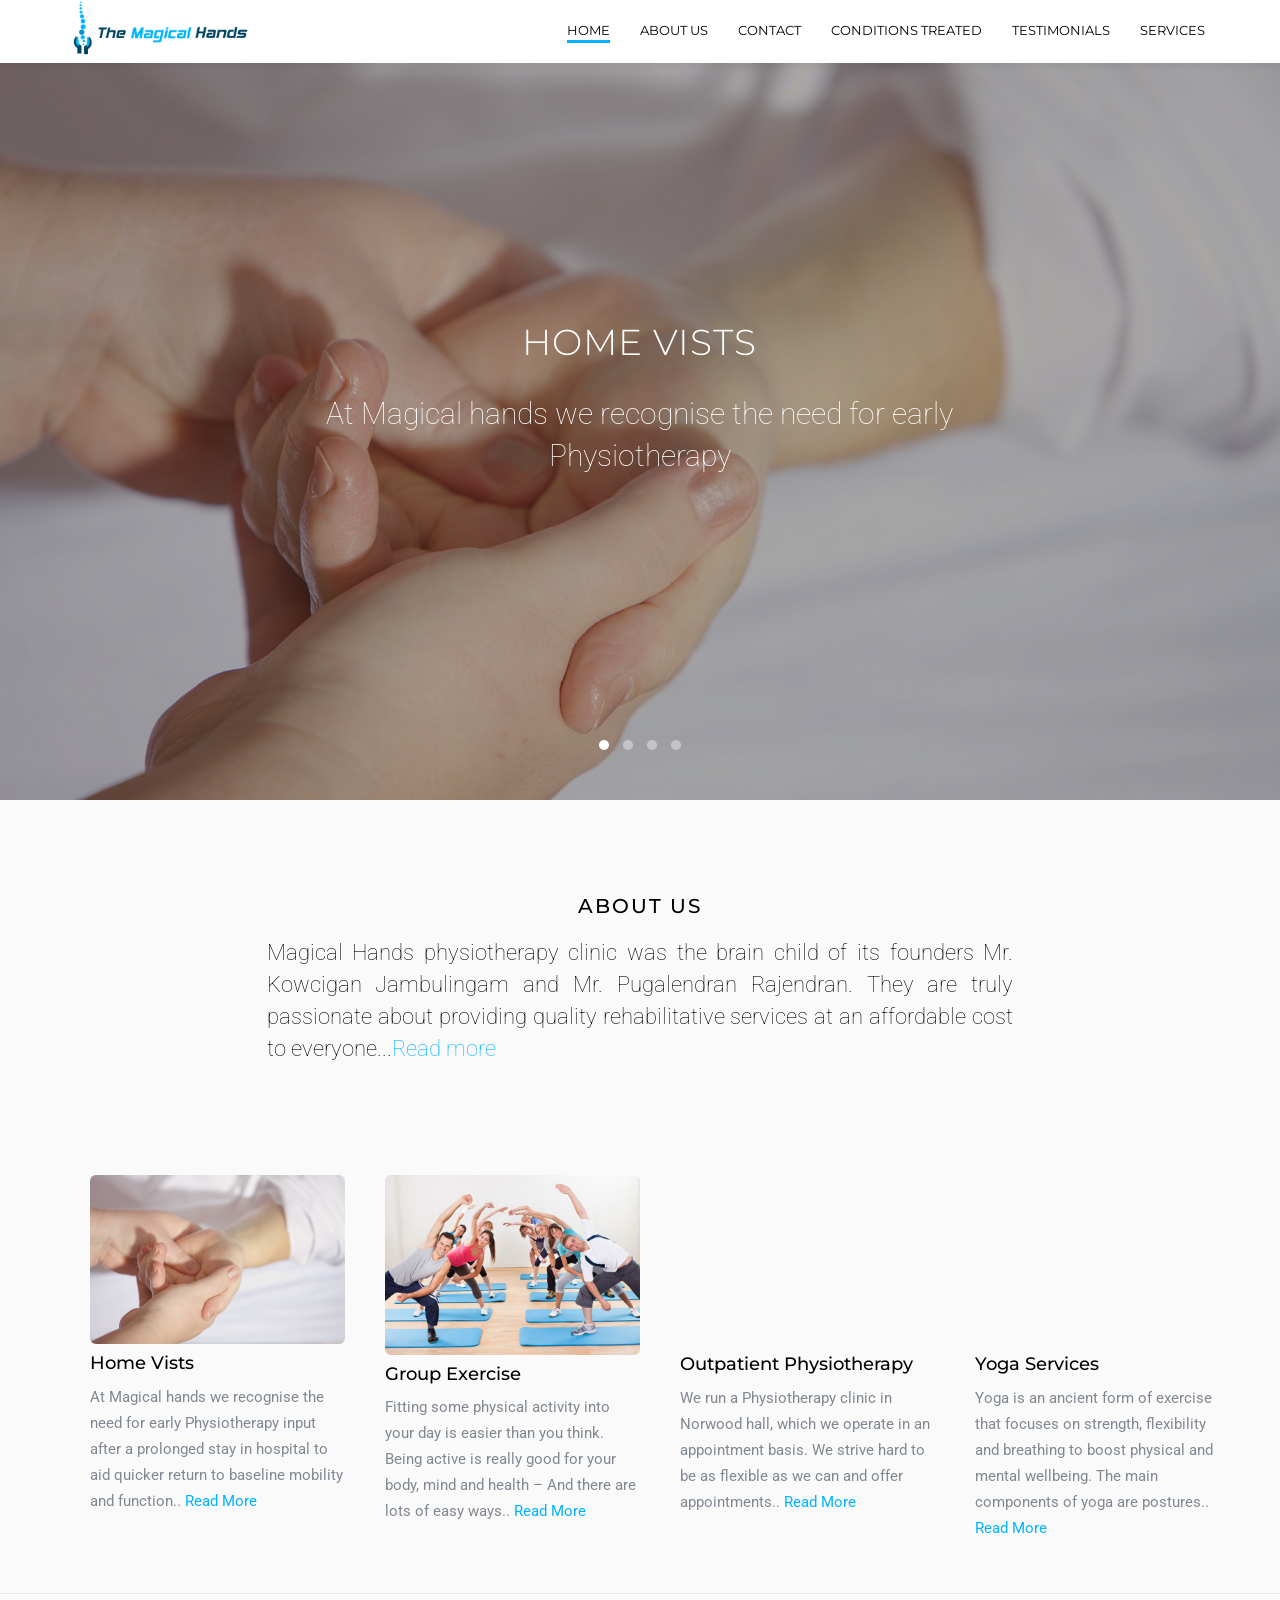
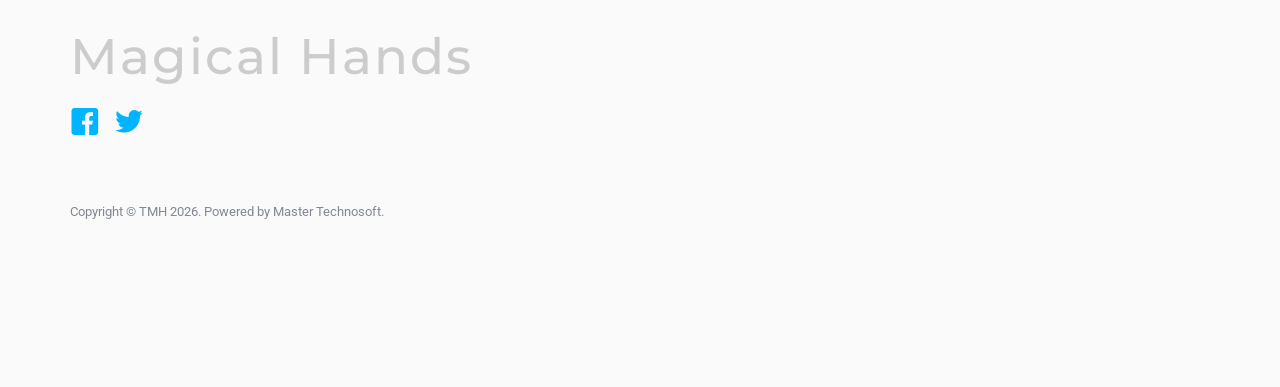
<file: index.html>
<!DOCTYPE html>
<!--[if lt IE 7]>      <html class="no-js lt-ie9 lt-ie8 lt-ie7"> <![endif]-->
<!--[if IE 7]>         <html class="no-js lt-ie9 lt-ie8"> <![endif]-->
<!--[if IE 8]>         <html class="no-js lt-ie9"> <![endif]-->
<!--[if gt IE 8]><!--> <html class="no-js"> <!--<![endif]-->
	<head>
	<meta charset="utf-8">
	<meta http-equiv="X-UA-Compatible" content="IE=edge">
	<title>Magical Hands</title>
	<meta name="viewport" content="width=device-width, initial-scale=1">
	<meta name="description" content="DESC" />
	<meta name="keywords" content="keywords" />
	<meta name="author" content="Renshiners Team" />

  <!-- Facebook and Twitter integration -->
	<meta property="og:title" content=""/>
	<meta property="og:image" content=""/>
	<meta property="og:url" content=""/>
	<meta property="og:site_name" content=""/>
	<meta property="og:description" content=""/>
	<meta name="twitter:title" content="" />
	<meta name="twitter:image" content="" />
	<meta name="twitter:url" content="" />
	<meta name="twitter:card" content="" />

	<!-- Place favicon.ico and apple-touch-icon.png in the root directory -->
	<!-- <link rel="shortcut icon" href="favicon.ico"> -->
	<link rel="icon" type="image/png" sizes="32x32" href="images/mh.png">

	<!-- Google Webfonts -->
	<link href='http://fonts.googleapis.com/css?family=Roboto:400,300,100,500' rel='stylesheet' type='text/css'>
	<link href='https://fonts.googleapis.com/css?family=Montserrat:400,700' rel='stylesheet' type='text/css'>
	
	<!-- Animate.css -->
	<link rel="stylesheet" href="css/animate.css">
	<!-- Icomoon Icon Fonts-->
	<link rel="stylesheet" href="css/icomoon.css">
	<!-- Owl Carousel -->
	<link rel="stylesheet" href="css/owl.carousel.min.css">
	<link rel="stylesheet" href="css/owl.theme.default.min.css">
	<!-- Magnific Popup -->
	<link rel="stylesheet" href="css/magnific-popup.css">
	<!-- Theme Style -->
	<link rel="stylesheet" href="css/style.css">
	<link rel="stylesheet" href="css/custom_style.css">
	<!-- Modernizr JS -->
	<script src="js/modernizr-2.6.2.min.js"></script>
	<!-- FOR IE9 below -->
	<!--[if lt IE 9]>
	<script src="js/respond.min.js"></script>
	<![endif]-->

	</head>
	<body>
		
	<header id="fh5co-header" role="banner">
		<nav class="navbar navbar-default" role="navigation">
			<div class="container-fluid">
				<div class="navbar-header"> 
				<!-- Mobile Toggle Menu Button -->
					<a href="#" class="js-fh5co-nav-toggle fh5co-nav-toggle" data-toggle="collapse" data-target="#fh5co-navbar" aria-expanded="false" aria-controls="navbar"><i></i></a>
					<!-- <h3 class="logo_header"><b><span class="light_bg">The </span><span class="dark_bg">Magical </span><span class="light_bg">Hands</span></b></h3> -->
					<a class="navbar-brand mt30" href="index.html">
						<img alt="Brand" class="top-logo" src="images/logo/logo_new.png"></a>
				</div>
				<div id="fh5co-navbar" class="navbar-collapse collapse">
					<ul class="nav navbar-nav navbar-right">
						<li class="active"><a href="index.html"><span>Home <span class="border"></span></span></a></li>
						<li><a href="about-us.html"><span>About Us <span class="border"></span></span></a></li>
						<li><a href="contact.html"><span>Contact <span class="border"></span></span></a></li>
						<li><a href="treatments.html"><span> Conditions Treated<span class="border"></span></span></a></li>
						<li><a href="testimonials.html"><span> Testimonials<span class="border"></span></span></a></li>

						<li><a href="services.html"><span>Services <span class="border"></span></span></a></li>
					</ul>
				</div>
			</div>
		</nav>
	</header>
	<!-- END .header -->
	
	<div class="fh5co-slider">
		<div class="owl-carousel owl-carousel-fullwidth">
		    <div class="item" style="background-image:url(images/img1.jpg)">
		    	<div class="fh5co-overlay"></div>
		    	<div class="container">
		    		<div class="row">
		    			<div class="col-md-8 col-md-offset-2">
			    			<div class="fh5co-owl-text-wrap">
						    	<div class="fh5co-owl-text text-center to-animate">
						    		<a href="services.html"><h1 class="fh5co-lead">Home Vists</h1></a>
									<a href="services.html"><h2 class="fh5co-sub-lead"> At Magical hands we recognise the need for early Physiotherapy</h2></a>
						    	</div>
						    </div>
					    </div>
		    		</div>
		    	</div>
		    </div>
		    <div class="item" style="background-image:url(images/img2.jpg)">
		    	<div class="fh5co-overlay"></div>
		    	<div class="container">
		    		<div class="row">
		    			<div class="col-md-8 col-md-offset-2">
			    			<div class="fh5co-owl-text-wrap">
						    	<div class="fh5co-owl-text text-center to-animate">
						    		<a href="services.html"><h1 class="fh5co-lead">Outpatient Physiotherapy services</h1></a>
									<a href="services.html"><h2 class="fh5co-sub-lead"> Clients can book an appointment</h2></a>
						    	</div>
						    </div>
					    </div>
		    		</div>
		    	</div>
		    </div>
		    <div class="item" style="background-image:url(images/img4.jpg)">
		    	<div class="fh5co-overlay"></div>
		    	<div class="container">
		    		<div class="row">
		    			<div class="col-md-8 col-md-offset-2">
			    			<div class="fh5co-owl-text-wrap">
						    	<div class="fh5co-owl-text text-center to-animate">
						    		<a href="services.html"><h1 class="fh5co-lead">Group Exercise</h1></a>
									<a href="services.html"><h2 class="fh5co-sub-lead"> Fitting some physical activity</h2></a>
						    	</div>
						    </div>
					    </div>
		    		</div>
		    	</div>
		    </div>
		    <div class="item" style="background-image:url(images/support.jpeg)">
		    	<div class="fh5co-overlay"></div>
		    	<div class="container">
		    		<div class="row">
		    			<div class="col-md-8 col-md-offset-2">
			    			<div class="fh5co-owl-text-wrap">
						    	<div class="fh5co-owl-text text-center to-animate">
						    		<a href="services.html"><h1 class="fh5co-lead">For More Services</h1></a>
									<a href="services.html"><h2 class="fh5co-sub-lead"> Please click here</h2></a>
						    	</div>
						    </div>
					    </div>
		    		</div>
		    	</div>
		    </div>
		</div>
	</div>	
	<div data-bid="163149"
 data-url="https://app.revu.cloud" data-aid="26490"><script src="https://widget.reviewability.com/js/widgetAdv.min.js" async></script></div><script class="json-ld-content" type="application/ld+json"></script>
	<div id="fh5co-main">
		<!-- Features -->

		<div id="fh5co-features">
			<div class="container">
				<div class="row text-center">
					<div class="col-md-8 col-md-offset-2">
						<h2 class="fh5co-section-lead">About Us</h2>
						<h3 align="justify" class="fh5co-section-sub-lead">Magical Hands physiotherapy clinic was the brain child of its founders Mr. Kowcigan Jambulingam 
						and  Mr. Pugalendran Rajendran. They are truly passionate about providing quality rehabilitative 
						services at an affordable cost to everyone...<a href="about-us.html">Read more</a></h3>
					</div>
					<!-- <div class="fh5co-spacer fh5co-spacer-md"></div> -->
				</div>
				<!-- <div class="row">
					<div class="col-md-6 col-sm-6 fh5co-feature-border">
						<div class="fh5co-feature">
							<div class="fh5co-feature-icon to-animate">
								<i class="icon-bag"></i>
							</div>
							<div class="fh5co-feature-text">
								<h3>Shopping Bag</h3>
								<p>Far far away, behind the word mountains, far from the countries Vokalia.</p>
								<p><a href="#">Read more</a></p>
							</div>
						</div>
						<div class="fh5co-feature no-border">
							<div class="fh5co-feature-icon to-animate">
								<i class="icon-head"></i>
							</div>
							<div class="fh5co-feature-text">
								<h3>User Satisfaction</h3>
								<p>Survey</p>
								<p><a href="#">Read more</a></p>
							</div>
						</div>
					</div>
					<div class="col-md-6 col-sm-6">
						<div class="fh5co-feature">
							<div class="fh5co-feature-icon to-animate">
								<i class="icon-microphone"></i>
							</div>
							<div class="fh5co-feature-text">
								<h3>Voice Recording</h3>
								<p>Far far away, behind the word mountains, far from the countries Vokalia.</p>
								<p><a href="#">Read more</a></p>
							</div>
						</div>
						<div class="fh5co-feature no-border">
							<div class="fh5co-feature-icon to-animate">
								<i class="icon-clock2"></i>
							</div>
							<div class="fh5co-feature-text">
								<h3>Support</h3>
								<p>Any questions? Ask here</p>
								<p><a href="#">Read more</a></p>
							</div>
						</div>
					</div>
				</div>
			</div>
		</div> -->
		<!-- Features -->


		<div class="fh5co-spacer fh5co-spacer-lg"></div>		
		<!-- Products -->
		<div class="container" id="fh5co-products">
			
			<div class="row">
				<div class="col-md-3 col-sm-6 col-xs-6 col-xxs-12 fh5co-mb30">
					<div class="fh5co-product">
						<img src="images/img1.jpg" alt="" class="img-responsive img-rounded to-animate">
						<h4>Home Vists</h4>
						<p>At Magical hands we recognise the need for early Physiotherapy input after a prolonged stay in 
                  hospital to aid quicker return to baseline mobility and function..
						<a href="services.html">Read More</a></p>
					</div>
				</div>
				<div class="col-md-3 col-sm-6 col-xs-6 col-xxs-12 fh5co-mb30">
					<div class="fh5co-product">
						<img src="images/group.jpg"" alt="" class="img-responsive img-rounded to-animate">
						<h4>Group Exercise</h4>
						<p>Fitting some physical activity into your day is easier than you think. Being active is really good for 
                your body, mind and health – And there are lots of easy ways..
						<a href="services.html">Read More</a></p>
					</div>
				</div>
				<div class="visible-sm-block visible-xs-block clearfix"></div>
				<div class="col-md-3 col-sm-6 col-xs-6 col-xxs-12 fh5co-mb30">
					<div class="fh5co-product">
						<img src="images/img2.jpg" alt="" class="img-responsive img-rounded to-animate">
						<h4>Outpatient Physiotherapy</h4>
						<p>We run a Physiotherapy clinic in Norwood hall, which we operate in an appointment basis. We strive 
                hard to be as flexible as we can and offer appointments..
						<a href="services.html">Read More</a></p>
					</div>
				</div>
				<div class="col-md-3 col-sm-6 col-xs-6 col-xxs-12 fh5co-mb30">
					<div class="fh5co-product">
						<img src="images/yoga.jpg" alt="" class="img-responsive img-rounded to-animate">
						<h4>Yoga Services</h4>
						<p> Yoga is an ancient form of exercise that focuses on strength, flexibility and breathing to boost 
            physical and mental wellbeing. The main components of yoga are postures..
						<a href="services.html#sec4">Read More</a></p>
					</div>
				</div>
				
			</div>
		</div>
	</div>

	<footer id="fh5co-footer">
		
		<div class="container">
			<div class="row">
				<div class="col-md-6 col-sm-6">
					<div class="fh5co-footer-widget">
						<h2 class="fh5co-footer-logo">Magical Hands</h2>
						<p></p>
					</div>
					<div class="fh5co-footer-widget">
						<ul class="fh5co-social">
							<li><a href="#"><i class="icon-facebook"></i></a></li>
							<li><a href="https://twitter.com/TheMagicalHand"><i class="icon-twitter"></i></a></li>
							<!--<li><a href="#"><i class="icon-instagram"></i></a></li>--!>
							<!--<li><a href="#"><i class="icon-linkedin"></i></a></li>--!>
							
						</ul>
					</div>
				</div>

				<div class="col-md-2 col-sm-6">
					<div class="fh5co-footer-widget top-level">
					</div>
				</div>
				
				<div class="visible-sm-block clearfix"></div>

				<div class="col-md-2 col-sm-6">
					<div class="fh5co-footer-widget top-level">
					</div>
				</div>
				<!-- <div class="col-md-2 col-sm-6">
					<div class="fh5co-footer-widget top-level">
						<h4 class="fh5co-footer-lead ">Company</h4>
						<ul class="fh5co-list-check">
							<li><a href="#">About</a></li>
							<li><a href="#">Contact</a></li>
							<li><a href="#">Support</a></li>
						</ul>
					</div>
				</div> -->
			</div>

			<div class="row fh5co-row-padded fh5co-copyright">
				<div class="col-md-5">
					<p><small>Copyright &copy; TMH 2026. Powered by Master Technosoft.</small></p>
				</div>
			</div>
		</div>

	</footer>


	<!-- jQuery -->
	<script src="js/jquery.min.js"></script>
	<!-- jQuery Easing -->
	<script src="js/jquery.easing.1.3.js"></script>
	<!-- Bootstrap -->
	<script src="js/bootstrap.min.js"></script>
	<!-- Owl carousel -->
	<script src="js/owl.carousel.min.js"></script>
	<!-- Waypoints -->
	<script src="js/jquery.waypoints.min.js"></script>
	<!-- Magnific Popup -->
	<script src="js/jquery.magnific-popup.min.js"></script>
	<!-- Main JS -->
	<script src="js/main.js"></script>


	<script type="text/javascript" src="http://assets.freshdesk.com/widget/freshwidget.js"></script>
<script type="text/javascript">
	FreshWidget.init("", {"queryString": "&widgetType=popup", "utf8": "✓", "widgetType": "popup", "buttonType": "text", "buttonText": "Support", "buttonColor": "white", "buttonBg": "#006063", "alignment": "4", "offset": "235px", "formHeight": "500px", "url": "https://magicalhands.freshdesk.com"} );
</script>
<div id="popup-rating-widget"><script
 id="popup-rating-widget-script" src="https://widget.reviewability.com/js/popupWidget.min.js" data-gfspw="https://app.revu.cloud/popup-pixel/get/8b58ba3c88ea18cd7ff027996b494ca28c46ac12" async></script></div>

	
	</body>
</html>
</file>
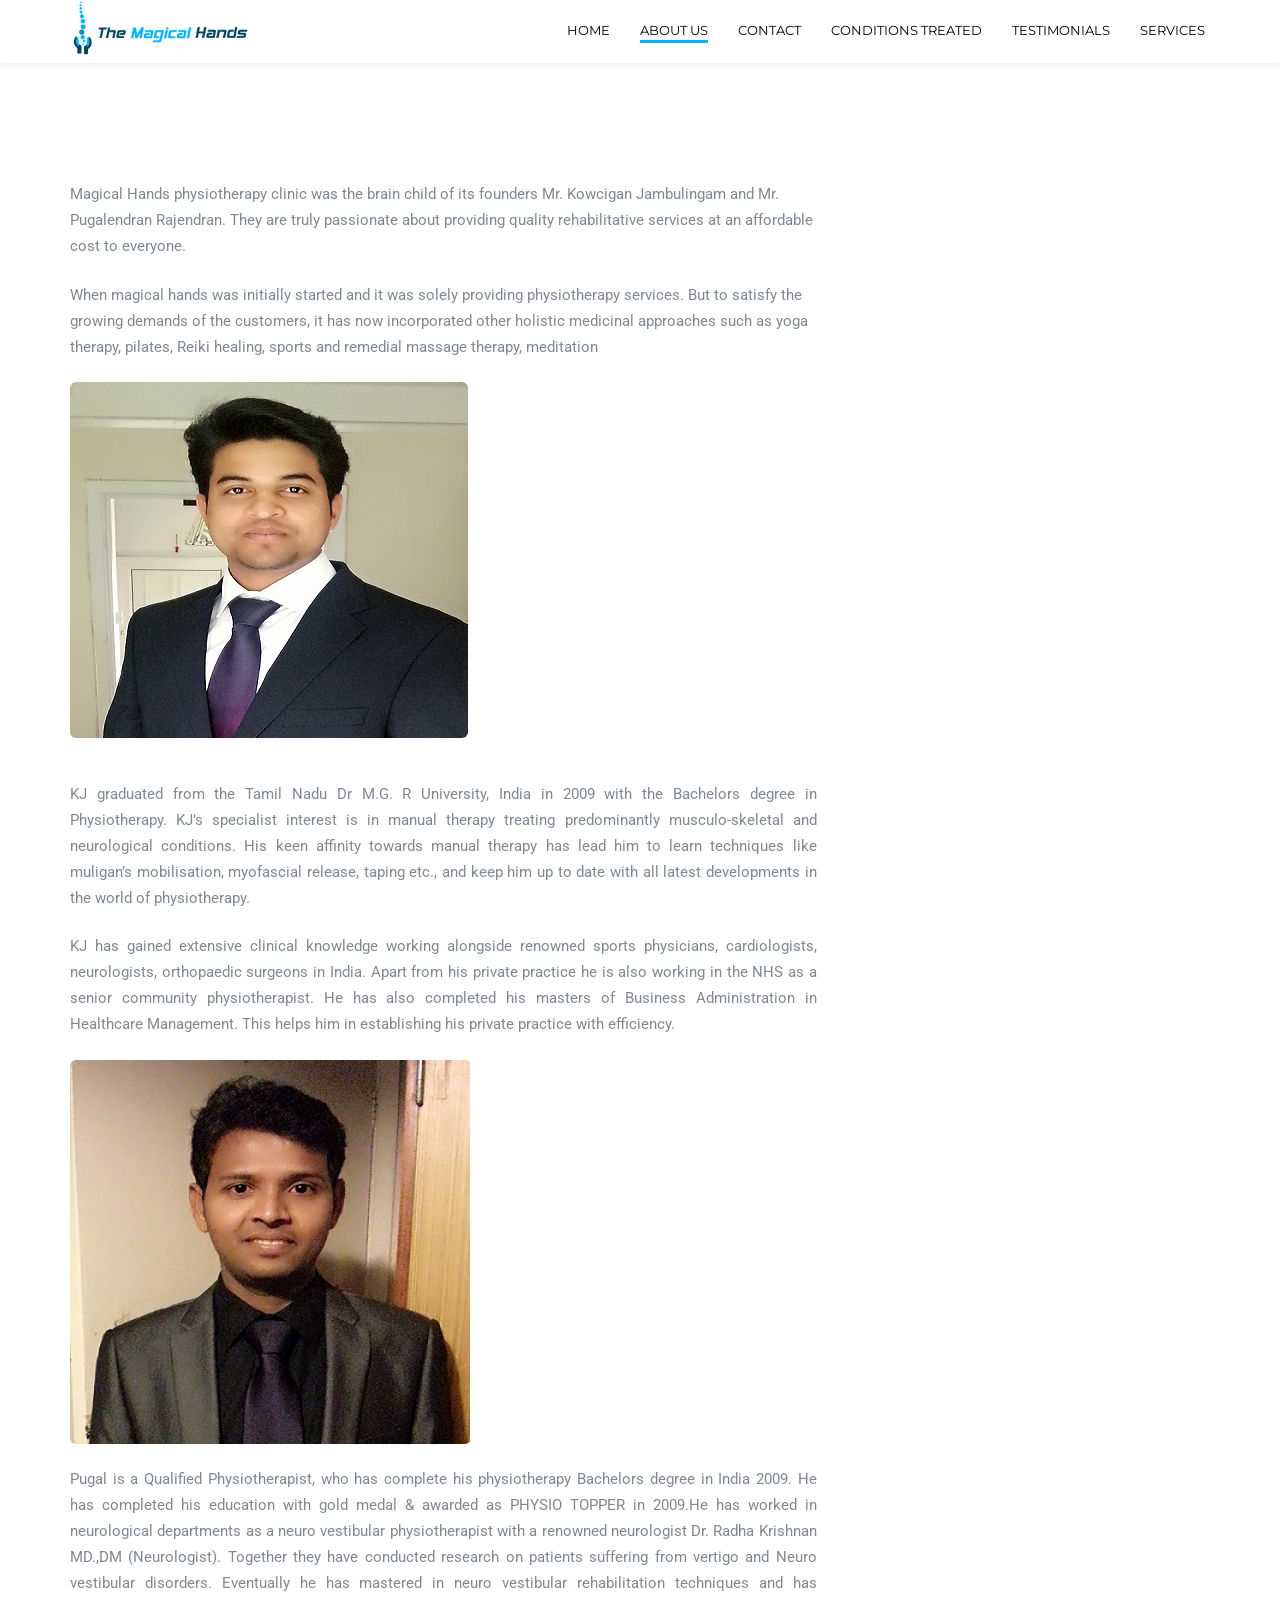
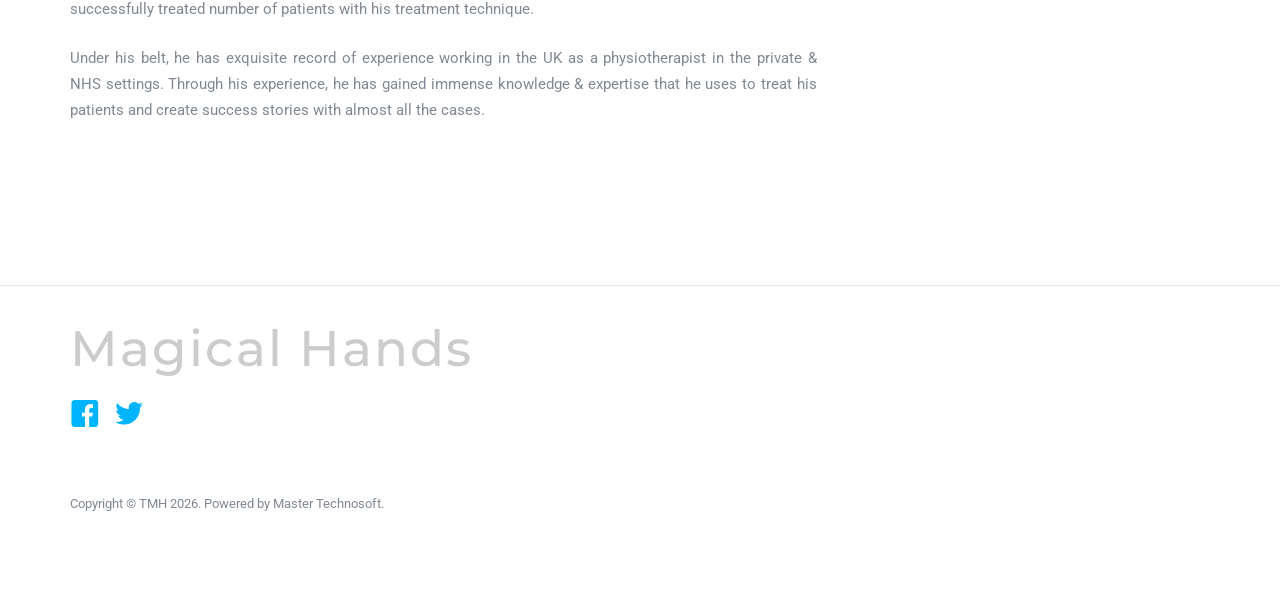
<file: about-us.html>
<!DOCTYPE html>
<!--[if lt IE 7]>      <html class="no-js lt-ie9 lt-ie8 lt-ie7"> <![endif]-->
<!--[if IE 7]>         <html class="no-js lt-ie9 lt-ie8"> <![endif]-->
<!--[if IE 8]>         <html class="no-js lt-ie9"> <![endif]-->
<!--[if gt IE 8]><!--> <html class="no-js"> <!--<![endif]-->
	<head>
	<meta charset="utf-8">
	<meta http-equiv="X-UA-Compatible" content="IE=edge">
	<title>Magical Hands</title>
	<meta name="viewport" content="width=device-width, initial-scale=1">
	<meta name="description" content="Magical Hands" />
	<meta name="keywords" content="magical hands" />
	<meta name="author" content="Renshiners Team" />

  <!-- Facebook and Twitter integration -->
	<meta property="og:title" content=""/>
	<meta property="og:image" content=""/>
	<meta property="og:url" content=""/>
	<meta property="og:site_name" content=""/>
	<meta property="og:description" content=""/>
	<meta name="twitter:title" content="" />
	<meta name="twitter:image" content="" />
	<meta name="twitter:url" content="" />
	<meta name="twitter:card" content="" />

	<!-- Place favicon.ico and apple-touch-icon.png in the root directory -->
	<link rel="shortcut icon" href="favicon.ico">

	<!-- Google Webfonts -->
	<link href='http://fonts.googleapis.com/css?family=Roboto:400,300,100,500' rel='stylesheet' type='text/css'>
	<link href='https://fonts.googleapis.com/css?family=Montserrat:400,700' rel='stylesheet' type='text/css'>
	
	<!-- Animate.css -->
	<link rel="stylesheet" href="css/animate.css">
	<!-- Icomoon Icon Fonts-->
	<link rel="stylesheet" href="css/icomoon.css">
	<!-- Owl Carousel -->
	<link rel="stylesheet" href="css/owl.carousel.min.css">
	<link rel="stylesheet" href="css/owl.theme.default.min.css">
	<!-- Magnific Popup -->
	<link rel="stylesheet" href="css/magnific-popup.css">
	<!-- Theme Style -->
	<link rel="stylesheet" href="css/style.css">
	<link rel="stylesheet" href="css/custom_style.css">
	<!-- Modernizr JS -->
	<script src="js/modernizr-2.6.2.min.js"></script>
	<!-- FOR IE9 below -->
	<!--[if lt IE 9]>
	<script src="js/respond.min.js"></script>
	<![endif]-->

	</head>
	<body>
		
	<header id="fh5co-header" role="banner">
		<nav class="navbar navbar-default" role="navigation">
			<div class="container-fluid">
				<div class="navbar-header"> 
				<!-- Mobile Toggle Menu Button -->
				<a href="#" class="js-fh5co-nav-toggle fh5co-nav-toggle" data-toggle="collapse" data-target="#fh5co-navbar" aria-expanded="false" aria-controls="navbar"><i></i></a>
					<a class="navbar-brand mt30" href="index.html">
						<img alt="Brand" class="top-logo" src="images/logo/logo_new.png"></a>
				</div>
				<div id="fh5co-navbar" class="navbar-collapse collapse">
					<ul class="nav navbar-nav navbar-right">
						<li><a href="index.html"><span>Home <span class="border"></span></span></a></li>
						<li class="active">
							<a href="about-us.html"><span>About Us <span class="border"></span></span></a></li>
						<li><a href="contact.html"><span>Contact <span class="border"></span></span></a></li>
						<li><a href="treatments.html"><span> Conditions Treated<span class="border"></span></span></a></li>
												<li><a href="testimonials.html"><span> Testimonials<span class="border"></span></span></a></li>

						<li><a href="services.html"><span>Services <span class="border"></span></span></a></li>
					</ul>
				</div>
			</div>
		</nav>
	</header>
	<!-- END .header -->
	
	<aside class="fh5co-page-heading">
		<div class="container">
			<div class="row">
				<div class="col-md-12">
					<!-- <h1 class="fh5co-page-heading-lead">
						We can use this for page Heading
						<span class="fh5co-border"></span>
					</h1> -->
					
				</div>
			</div>
		</div>
	</aside>
	
	<div id="fh5co-main">
		
		<div class="container">
			<div class="row">
				<div class="col-md-8">
					<h2></h2>
					<p>Magical Hands physiotherapy clinic was the brain child of its founders Mr. Kowcigan Jambulingam 
						and  Mr. Pugalendran Rajendran. They are truly passionate about providing quality rehabilitative 
						services at an affordable cost to everyone.</p>
					<p>When magical hands was initially started and it was solely providing physiotherapy services. But to 
							satisfy the growing demands of the customers, it has now incorporated other holistic medicinal 
							approaches such as yoga therapy, pilates, Reiki healing, sports and remedial massage therapy, 
							meditation
					</p>
					<div class="row">
						<div class="col-md-8">
              <p><a href="images/slide_2.jpg" class="image-popup"><img src="images/kowshi.jpg" alt="FREEHTML5.co Free HTML5 Template" class="img-responsive img-rounded"></a></p>
            </div>
					</div>
					<div class="fh5co-spacer fh5co-spacer-xxs"></div>
					<div class="row">
						<div class="col-md-12">
							<p align="justify">KJ graduated from the Tamil Nadu Dr M.G. R University, India in 2009 with the Bachelors degree in 
								Physiotherapy. KJ’s specialist interest is in manual therapy treating predominantly musculo-skeletal 
								and neurological conditions. His keen affinity towards manual therapy has lead him to learn 
								techniques like muligan’s mobilisation, myofascial release, taping etc., and keep him up to date with 
								all latest developments in the world of physiotherapy.</p>
								<p align="justify">
									KJ has gained extensive clinical knowledge working alongside renowned sports physicians, 
									cardiologists, neurologists, orthopaedic surgeons in India. Apart from his private practice he is also 
									working in the NHS as a senior community physiotherapist. He has also completed his masters of 
									Business Administration in Healthcare Management. This helps him in establishing his private 
									practice with efficiency.
								</p>
						</div>
						<div class="col-md-8">
              <p><a href="images/slide_2.jpg" class="image-popup"><img src="images/pugal.jpg" alt="FREEHTML5.co Free HTML5 Template" class="img-responsive img-rounded"></a></p>
            </div>
						<div class="col-md-12">
							<p align="justify">Pugal is a Qualified Physiotherapist, who has complete his physiotherapy Bachelors degree in India 
								2009. He has completed his education with gold medal & awarded as PHYSIO TOPPER in 2009.He has 
								worked in neurological departments as a neuro vestibular physiotherapist with a renowned 
								neurologist Dr. Radha Krishnan MD.,DM (Neurologist). Together they have conducted research on 
								patients suffering from vertigo and Neuro vestibular disorders. Eventually he has mastered in neuro 
								vestibular rehabilitation techniques and has successfully treated number of patients with his 
								treatment technique. </p>
								<p align="justify">
									Under his belt, he has exquisite record of experience working in the UK as a physiotherapist in the 
									private & NHS settings. Through his experience, he has gained immense knowledge & expertise that 
									he uses to treat his patients and create success stories with almost all the cases.
								</p>
						</div>

						
						</div>
					
						

					</div>
					
				</div>

				

					<div class="fh5co-sidebox">
						<h3 class="fh5co-sidebox-lead"></h3>	
						<p></p>
					</div>

				</div>
				
			</div>
		</div>
	</div>

	<div class="fh5co-spacer fh5co-spacer-lg"></div>

	<footer id="fh5co-footer">
		
		<div class="container">
			<div class="row">
				<div class="col-md-6 col-sm-6">
					<div class="fh5co-footer-widget">
						<h2 class="fh5co-footer-logo">Magical Hands</h2>
						<p></p>
					</div>
					<div class="fh5co-footer-widget">
						<ul class="fh5co-social">
							<li><a href="#"><i class="icon-facebook"></i></a></li>
							<li><a href="https://twitter.com/TheMagicalHand"><i class="icon-twitter"></i></a></li>
							<!--<li><a href="#"><i class="icon-instagram"></i></a></li>--!>
							<!--<li><a href="#"><i class="icon-linkedin"></i></a></li>--!>
						</ul>
					</div>
				</div>

				<div class="col-md-2 col-sm-6">
					<div class="fh5co-footer-widget top-level">
					</div>
				</div>
				
				<div class="visible-sm-block clearfix"></div>

				<div class="col-md-2 col-sm-6">
					<div class="fh5co-footer-widget top-level">
					</div>
				</div>
				<!-- <div class="col-md-2 col-sm-6">
					<div class="fh5co-footer-widget top-level">
						<h4 class="fh5co-footer-lead ">Company</h4>
						<ul class="fh5co-list-check">
							<li><a href="#">About</a></li>
							<li><a href="#">Contact</a></li>
							<li><a href="#">Support</a></li>
						</ul>
					</div>
				</div> -->
			</div>

			<div class="row fh5co-row-padded fh5co-copyright">
				<div class="col-md-5">
					<p><small>Copyright &copy; TMH 2026. Powered by Master Technosoft.</small></p>
				</div>
			</div>
		</div>

	</footer>


	<!-- jQuery -->
	<script src="js/jquery.min.js"></script>
	<!-- jQuery Easing -->
	<script src="js/jquery.easing.1.3.js"></script>
	<!-- Bootstrap -->
	<script src="js/bootstrap.min.js"></script>
	<!-- Owl carousel -->
	<script src="js/owl.carousel.min.js"></script>
	<!-- Waypoints -->
	<script src="js/jquery.waypoints.min.js"></script>
	<!-- Magnific Popup -->
	<script src="js/jquery.magnific-popup.min.js"></script>
	<!-- Main JS -->
	<script src="js/main.js"></script>

	<div id="popup-rating-widget"><script
 id="popup-rating-widget-script" src="https://widget.reviewability.com/js/popupWidget.min.js" data-gfspw="https://app.revu.cloud/popup-pixel/get/8b58ba3c88ea18cd7ff027996b494ca28c46ac12" async></script></div>

	</body>
</html>
</file>
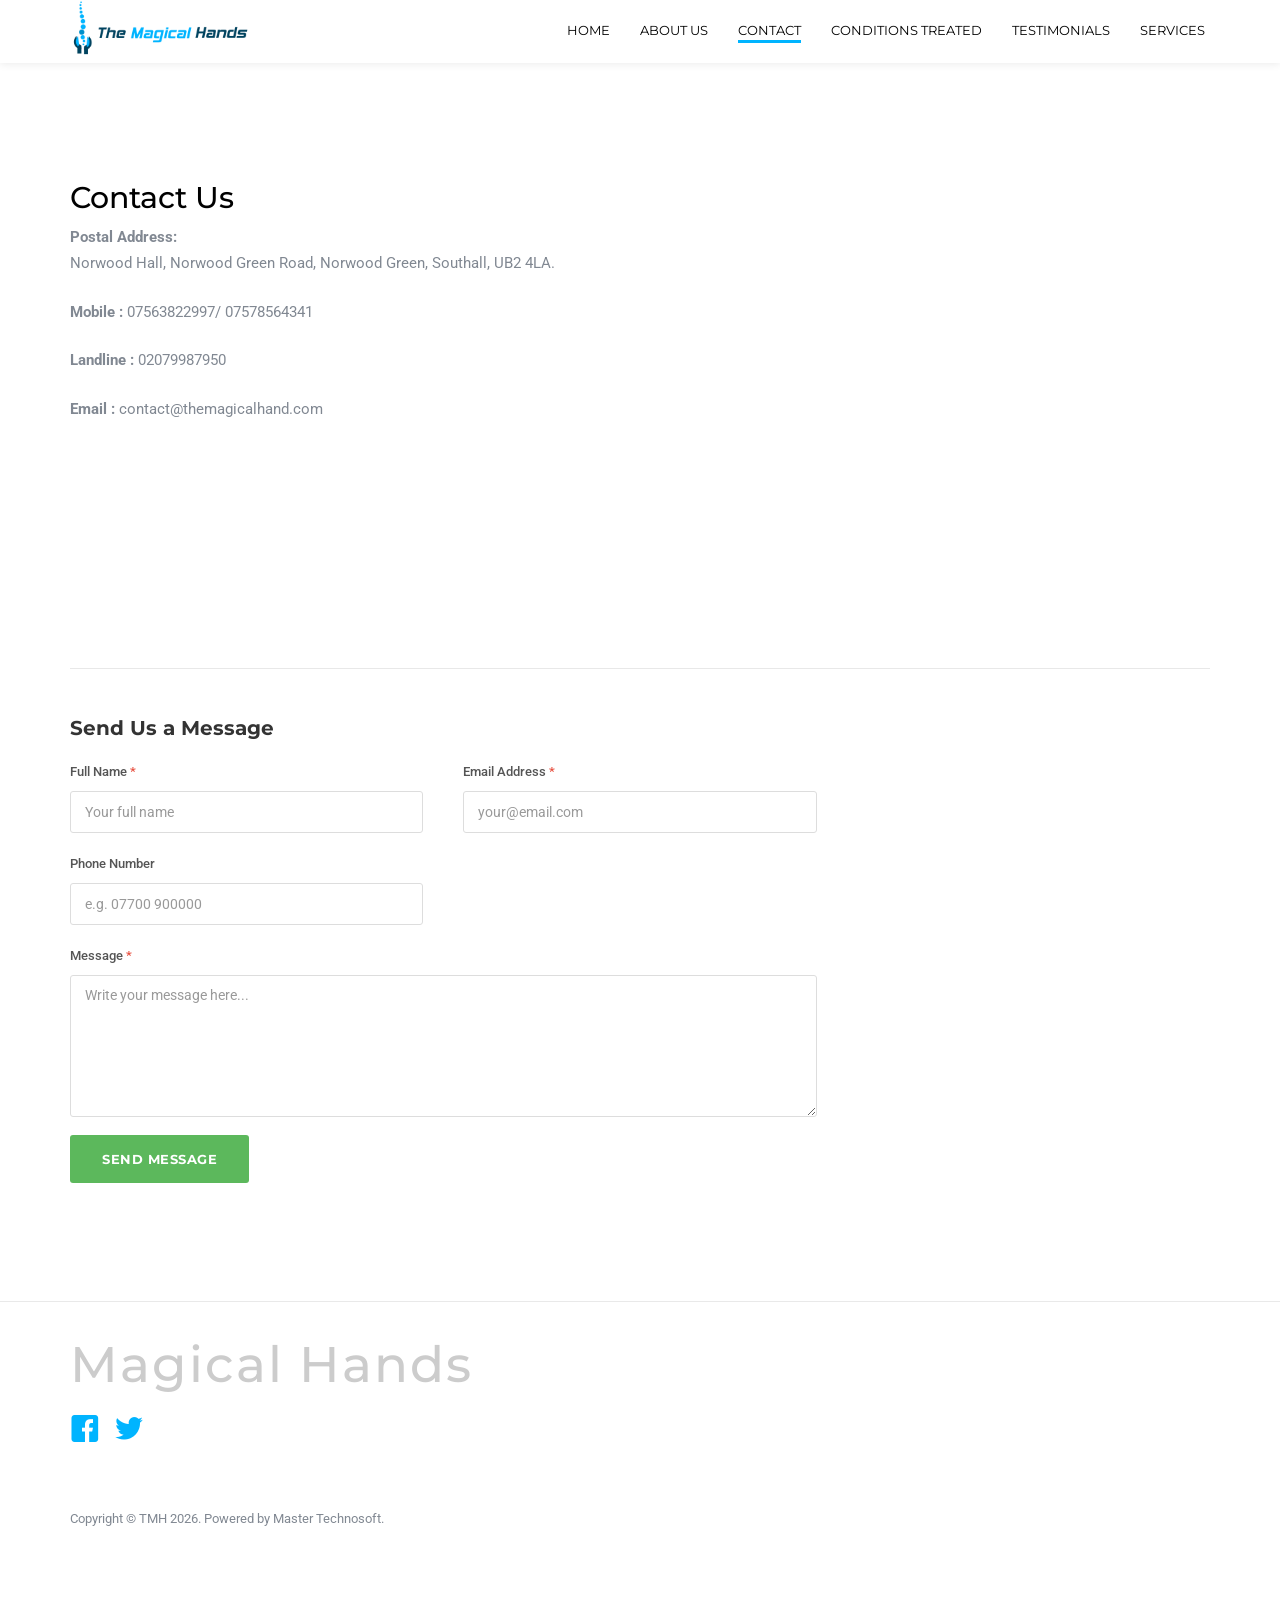
<file: contact.html>
<!DOCTYPE html>
<!--[if lt IE 7]>      <html class="no-js lt-ie9 lt-ie8 lt-ie7"> <![endif]-->
<!--[if IE 7]>         <html class="no-js lt-ie9 lt-ie8"> <![endif]-->
<!--[if IE 8]>         <html class="no-js lt-ie9"> <![endif]-->
<!--[if gt IE 8]><!--> <html class="no-js"> <!--<![endif]-->
  <head>
  <meta charset="utf-8">
  <meta http-equiv="X-UA-Compatible" content="IE=edge">
  <title>Magical Hands</title>
  <meta name="viewport" content="width=device-width, initial-scale=1">
  <meta name="description" content="" />
  <meta name="keywords" content="" />
  <meta name="author" content="" />

  <!-- Facebook and Twitter integration -->
  <meta property="og:title" content=""/>
  <meta property="og:image" content=""/>
  <meta property="og:url" content=""/>
  <meta property="og:site_name" content=""/>
  <meta property="og:description" content=""/>
  <meta name="twitter:title" content="" />
  <meta name="twitter:image" content="" />
  <meta name="twitter:url" content="" />
  <meta name="twitter:card" content="" />

  <!-- Place favicon.ico and apple-touch-icon.png in the root directory -->
  <link rel="shortcut icon" href="favicon.ico">

  <!-- Google Webfonts -->
  <link href='http://fonts.googleapis.com/css?family=Roboto:400,300,100,500' rel='stylesheet' type='text/css'>
  <link href='https://fonts.googleapis.com/css?family=Montserrat:400,700' rel='stylesheet' type='text/css'>
  
  <!-- Animate.css -->
  <link rel="stylesheet" href="css/animate.css">
  <!-- Icomoon Icon Fonts-->
  <link rel="stylesheet" href="css/icomoon.css">
  <!-- Owl Carousel -->
  <link rel="stylesheet" href="css/owl.carousel.min.css">
  <link rel="stylesheet" href="css/owl.theme.default.min.css">
  <!-- Magnific Popup -->
  <link rel="stylesheet" href="css/magnific-popup.css">
  <!-- Theme Style -->
  <link rel="stylesheet" href="css/style.css">
  <link rel="stylesheet" href="css/custom_style.css">
  <!-- Modernizr JS -->
  <script src="js/modernizr-2.6.2.min.js"></script>
  <script src="js/custom.js"></script>
  <!-- FOR IE9 below -->
  <!--[if lt IE 9]>
  <script src="js/respond.min.js"></script>
  <![endif]-->
  <style>
    .contact-form-section {
      margin-top: 36px;
      padding-top: 28px;
      border-top: 1px solid #e8e8e8;
    }
    .contact-form-section h3 {
      font-family: 'Montserrat', sans-serif;
      font-size: 20px;
      font-weight: 700;
      color: #333;
      margin-bottom: 20px;
    }
    .contact-form .form-group {
      margin-bottom: 18px;
    }
    .contact-form label {
      font-family: 'Roboto', sans-serif;
      font-size: 13px;
      font-weight: 500;
      color: #555;
      margin-bottom: 6px;
      display: block;
    }
    .contact-form .form-control {
      border: 1px solid #ddd;
      border-radius: 3px;
      height: 42px;
      font-size: 14px;
      font-family: 'Roboto', sans-serif;
      color: #444;
      box-shadow: none;
      transition: border-color 0.2s ease, box-shadow 0.2s ease;
      padding: 10px 14px;
      width: 100%;
    }
    .contact-form .form-control:focus {
      border-color: #5cb85c;
      box-shadow: 0 0 0 3px rgba(92,184,92,0.12);
      outline: none;
    }
    .contact-form textarea.form-control {
      height: auto;
      resize: vertical;
    }
    .contact-form .btn-send {
      background-color: #5cb85c;
      color: #fff;
      border: none;
      border-radius: 3px;
      padding: 11px 32px;
      font-family: 'Montserrat', sans-serif;
      font-size: 13px;
      font-weight: 700;
      letter-spacing: 0.5px;
      text-transform: uppercase;
      cursor: pointer;
      transition: background-color 0.2s ease;
    }
    .contact-form .btn-send:hover { background-color: #4cae4c; }
    .contact-form .btn-send:disabled { background-color: #aaa; cursor: not-allowed; }
    #form-alert {
      display: none;
      margin-top: 16px;
      padding: 12px 16px;
      border-radius: 3px;
      font-family: 'Roboto', sans-serif;
      font-size: 14px;
    }
    #form-alert.success { background:#dff0d8; border:1px solid #d6e9c6; color:#3c763d; }
    #form-alert.error   { background:#f2dede; border:1px solid #ebccd1; color:#a94442; }
    .contact-form .form-control.is-invalid { border-color: #e74c3c; }
    .contact-form .invalid-feedback { display:none; color:#e74c3c; font-size:12px; margin-top:4px; font-family:'Roboto',sans-serif; }
    .contact-form .form-control.is-invalid ~ .invalid-feedback { display:block; }
  </style>

  </head>
  <body>
    
  <header id="fh5co-header" role="banner">
    <nav class="navbar navbar-default" role="navigation">
      <div class="container-fluid">
        <div class="navbar-header"> 
        <!-- Mobile Toggle Menu Button -->
        <a href="#" class="js-fh5co-nav-toggle fh5co-nav-toggle" data-toggle="collapse" data-target="#fh5co-navbar" aria-expanded="false" aria-controls="navbar"><i></i></a>
          <a class="navbar-brand mt30" href="index.html">
            <img alt="Brand" class="top-logo" src="images/logo/logo_new.png"></a>
        </div>
        <div id="fh5co-navbar" class="navbar-collapse collapse">
          <ul class="nav navbar-nav navbar-right">
            <li><a href="index.html"><span>Home <span class="border"></span></span></a></li>
            <li>
              <a href="about-us.html"><span>About Us <span class="border"></span></span></a></li>
            <li class="active"><a href="contact.html"><span>Contact <span class="border"></span></span></a></li>
            <li><a href="treatments.html"><span> Conditions Treated<span class="border"></span></span></a></li>
         		<li><a href="testimonials.html"><span> Testimonials<span class="border"></span></span></a></li>

            <li><a href="services.html"><span>Services <span class="border"></span></span></a></li>
          </ul>
        </div>
      </div>
    </nav>
  </header>
  <!-- END .header -->
  
  <aside class="fh5co-page-heading">
    <div class="container">
      <div class="row">
        <div class="col-md-12">
          <!-- <h1 class="fh5co-page-heading-lead">
            We can use this for page Heading
            <span class="fh5co-border"></span>
          </h1> -->
          
        </div>
      </div>
    </div>
  </aside>
  
  <div id="fh5co-main">
    
    <div class="container">
      <div class="row">
        <div class="col-md-12">
          <h2>Contact Us</h2>
          <div class="row">
            <div class="col-md-6">
             
              <p>
                <b>Postal Address:</b></br> Norwood Hall,  
                Norwood Green Road, 
                Norwood Green, 
                Southall, UB2 4LA.</p>
                 <p><b>Mobile :</b> 07563822997/ 07578564341 </p>

              <p><b>Landline :</b> 02079987950 </p>
              <p>
             <b> Email :</b> contact@themagicalhand.com </p>

            </div>
            <div class="col-md-6">
              <iframe src="https://www.google.com/maps/embed?pb=!1m18!1m12!1m3!1d40707683.13042425!2d-74.20895529999994!3d51.483859800000005!2m3!1f0!2f0!3f0!3m2!1i1024!2i768!4f13.1!3m3!1m2!1s0x48760d49eb29b24d%3A0x959e2666a68d2987!2sThe%20Magical%20Hands%20Limited!5e0!3m2!1sen!2sin!4v1778164061846!5m2!1sen!2sin" width="100%" height="380" style="border:0;" allowfullscreen="" loading="lazy" referrerpolicy="no-referrer-when-downgrade"></iframe>
            </div>
          </div>
          <div class="fh5co-spacer fh5co-spacer-xxs"></div>

          <!-- CONTACT FORM -->
          <div class="contact-form-section">
            <h3>Send Us a Message</h3>
            <div class="row">
              <div class="col-md-8">
                <form class="contact-form" id="contactForm">
                  <div class="row">
                    <div class="col-sm-6">
                      <div class="form-group">
                        <label for="cf-name">Full Name <span style="color:#e74c3c;">*</span></label>
                        <input type="text" id="name" class="form-control" placeholder="Your full name">
                        <span class="invalid-feedback">Please enter your name.</span>
                      </div>
                    </div>
                    <div class="col-sm-6">
                      <div class="form-group">
                        <label for="cf-email">Email Address <span style="color:#e74c3c;">*</span></label>
                        <input type="email" id="email" class="form-control" placeholder="your@email.com">
                        <span class="invalid-feedback">Please enter a valid email address.</span>
                      </div>
                    </div>
                  </div>
                  <div class="row">
                    <div class="col-sm-6">
                      <div class="form-group">
                        <label for="cf-phone">Phone Number</label>
                        <input type="tel" id="phone" class="form-control" placeholder="e.g. 07700 900000">
                      </div>
                    </div>
                    
                  </div>
                  <div class="form-group">
                    <label for="cf-message">Message <span style="color:#e74c3c;">*</span></label>
                    <textarea id="message" class="form-control" rows="6" placeholder="Write your message here..."></textarea>
                    <span class="invalid-feedback">Please enter your message.</span>
                  </div>
                  <div class="form-group">
                    <button type="submit" class="btn-send">Send Message</button>
                  </div>
                  <div id="form-alert"></div>
                </form>
              </div>
            </div>
          </div>
          <!-- END CONTACT FORM -->
          
        </div>

       
        
      </div>
    </div>
  </div>

  <div class="fh5co-spacer fh5co-spacer-lg"></div>

  <footer id="fh5co-footer">
    
    <div class="container">
      <div class="row">
        <div class="col-md-6 col-sm-6">
          <div class="fh5co-footer-widget">
            <h2 class="fh5co-footer-logo">Magical Hands</h2>
            <p></p>
          </div>
          <div class="fh5co-footer-widget">
            <ul class="fh5co-social">
              <li><a href="#"><i class="icon-facebook"></i></a></li>
							<li><a href="https://twitter.com/TheMagicalHand"><i class="icon-twitter"></i></a></li>
							<!--<li><a href="#"><i class="icon-instagram"></i></a></li>--!>
							<!--<li><a href="#"><i class="icon-linkedin"></i></a></li>--!>
            </ul>
          </div>
        </div>

        <div class="col-md-2 col-sm-6">
          <div class="fh5co-footer-widget top-level">
          </div>
        </div>
        
        <div class="visible-sm-block clearfix"></div>

        <div class="col-md-2 col-sm-6">
          <div class="fh5co-footer-widget top-level">
          </div>
        </div>
        <!-- <div class="col-md-2 col-sm-6">
          <div class="fh5co-footer-widget top-level">
            <h4 class="fh5co-footer-lead ">Company</h4>
            <ul class="fh5co-list-check">
              <li><a href="#">About</a></li>
              <li><a href="#">Contact</a></li>
              <li><a href="#">Support</a></li>
            </ul>
          </div>
        </div> -->
      </div>

      <div class="row fh5co-row-padded fh5co-copyright">
				<div class="col-md-5">
					<p><small>Copyright &copy; TMH 2026. Powered by Master Technosoft.</small></p>
				</div>
			</div>
    </div>

  </footer>


  <!-- jQuery -->
  <script src="js/jquery.min.js"></script>
  <!-- jQuery Easing -->
  <script src="js/jquery.easing.1.3.js"></script>
  <!-- Bootstrap -->
  <script src="js/bootstrap.min.js"></script>
  <!-- Owl carousel -->
  <script src="js/owl.carousel.min.js"></script>
  <!-- Waypoints -->
  <script src="js/jquery.waypoints.min.js"></script>
  <!-- Magnific Popup -->
  <script src="js/jquery.magnific-popup.min.js"></script>
  <!-- Main JS -->
  <script src="js/main.js"></script>

  <script>
    $(document).ready(function () {
      $('#contactForm').submit(function (event) {
        event.preventDefault();

        var formData = {
          name:    $('#name').val(),
          email:   $('#email').val(),
          phone: $('#phone').val(),
          message: $('#message').val()
        };

        $.ajax({
          type:       'POST',
          url:        'contact2.php',
          data:       formData,
          dataType:   'json',
          encode:     true
        })
        .done(function (response) {
          $('#response-message').css('color', '#3c763d').text(response.message);
          $('#contact-form').trigger('reset');
        })
        .fail(function () {
          $('#response-message').css('color', '#a94442').text('Error occurred while processing the request.');
          $('#contact-form').trigger('reset');
        });
      });
    });
  </script>
<div id="popup-rating-widget"><script
 id="popup-rating-widget-script" src="https://widget.reviewability.com/js/popupWidget.min.js" data-gfspw="https://app.revu.cloud/popup-pixel/get/8b58ba3c88ea18cd7ff027996b494ca28c46ac12" async></script></div>

  
  </body>
</html>
</file>
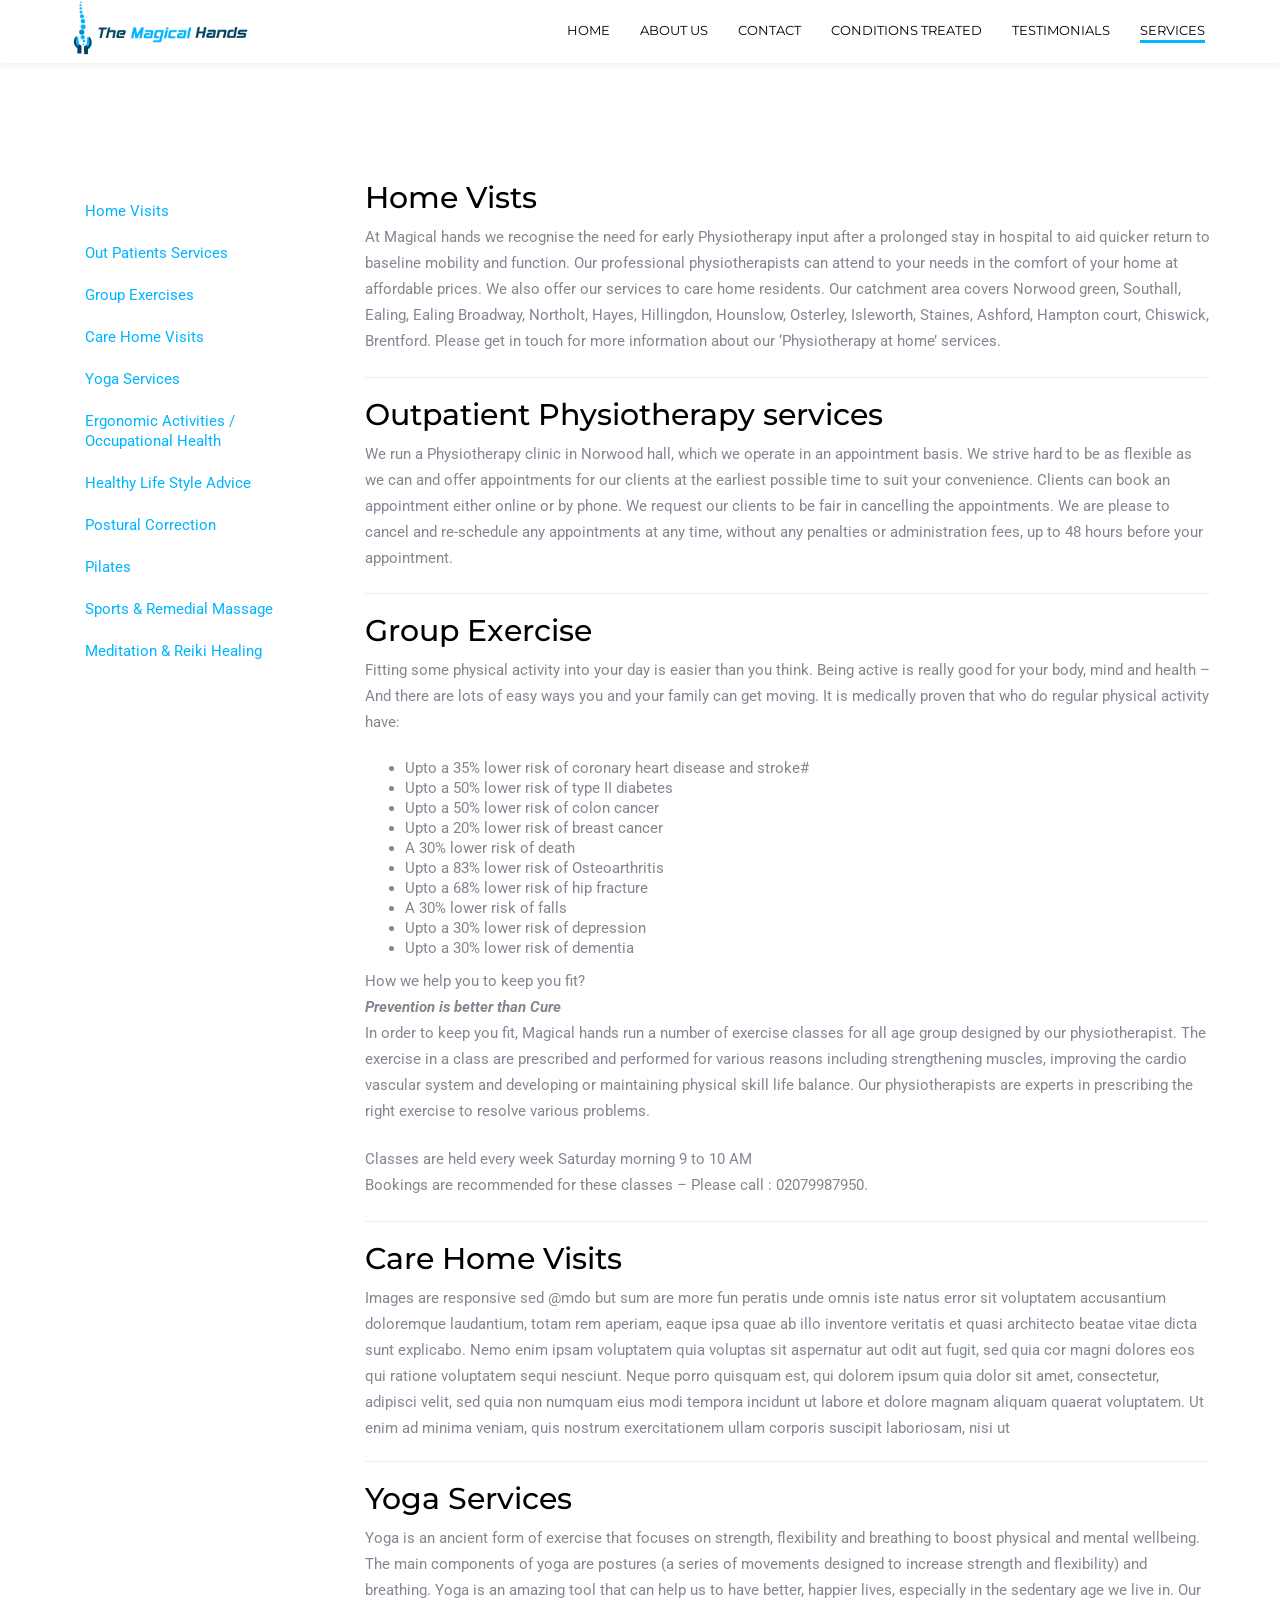
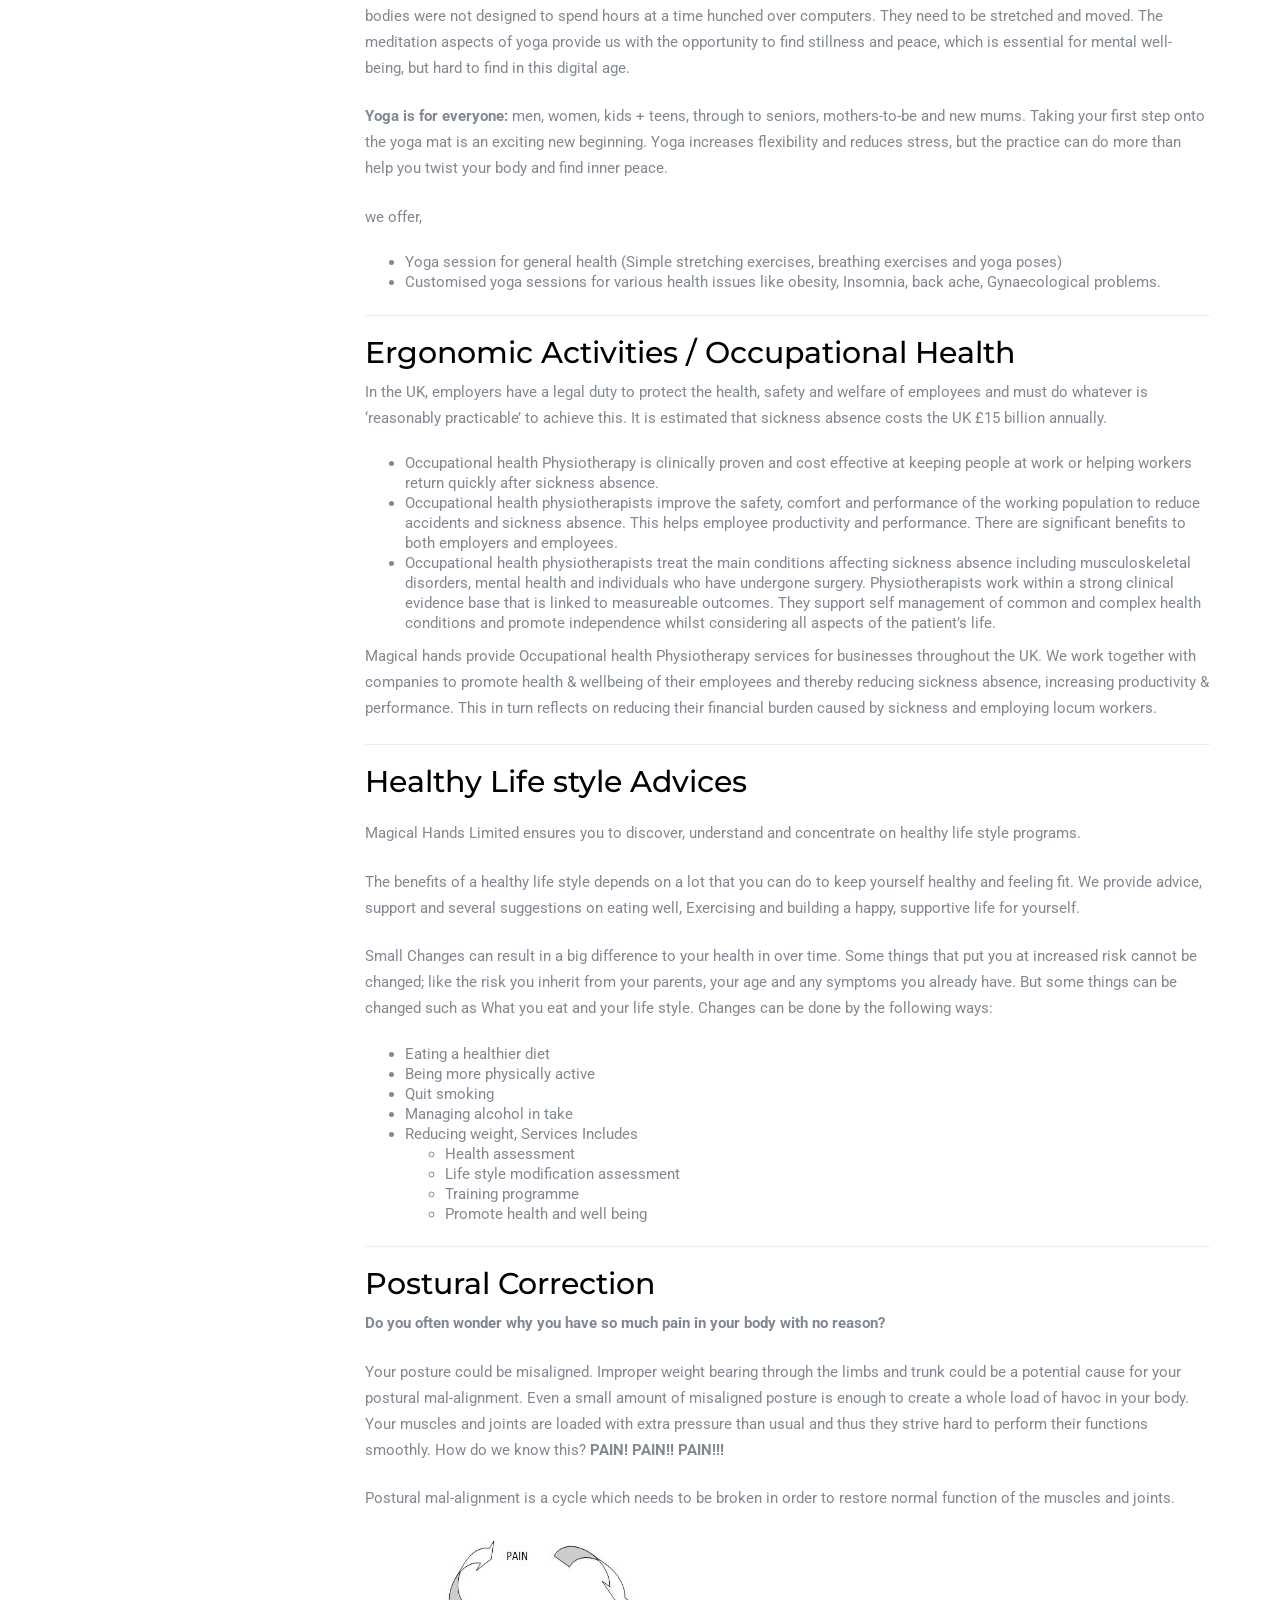
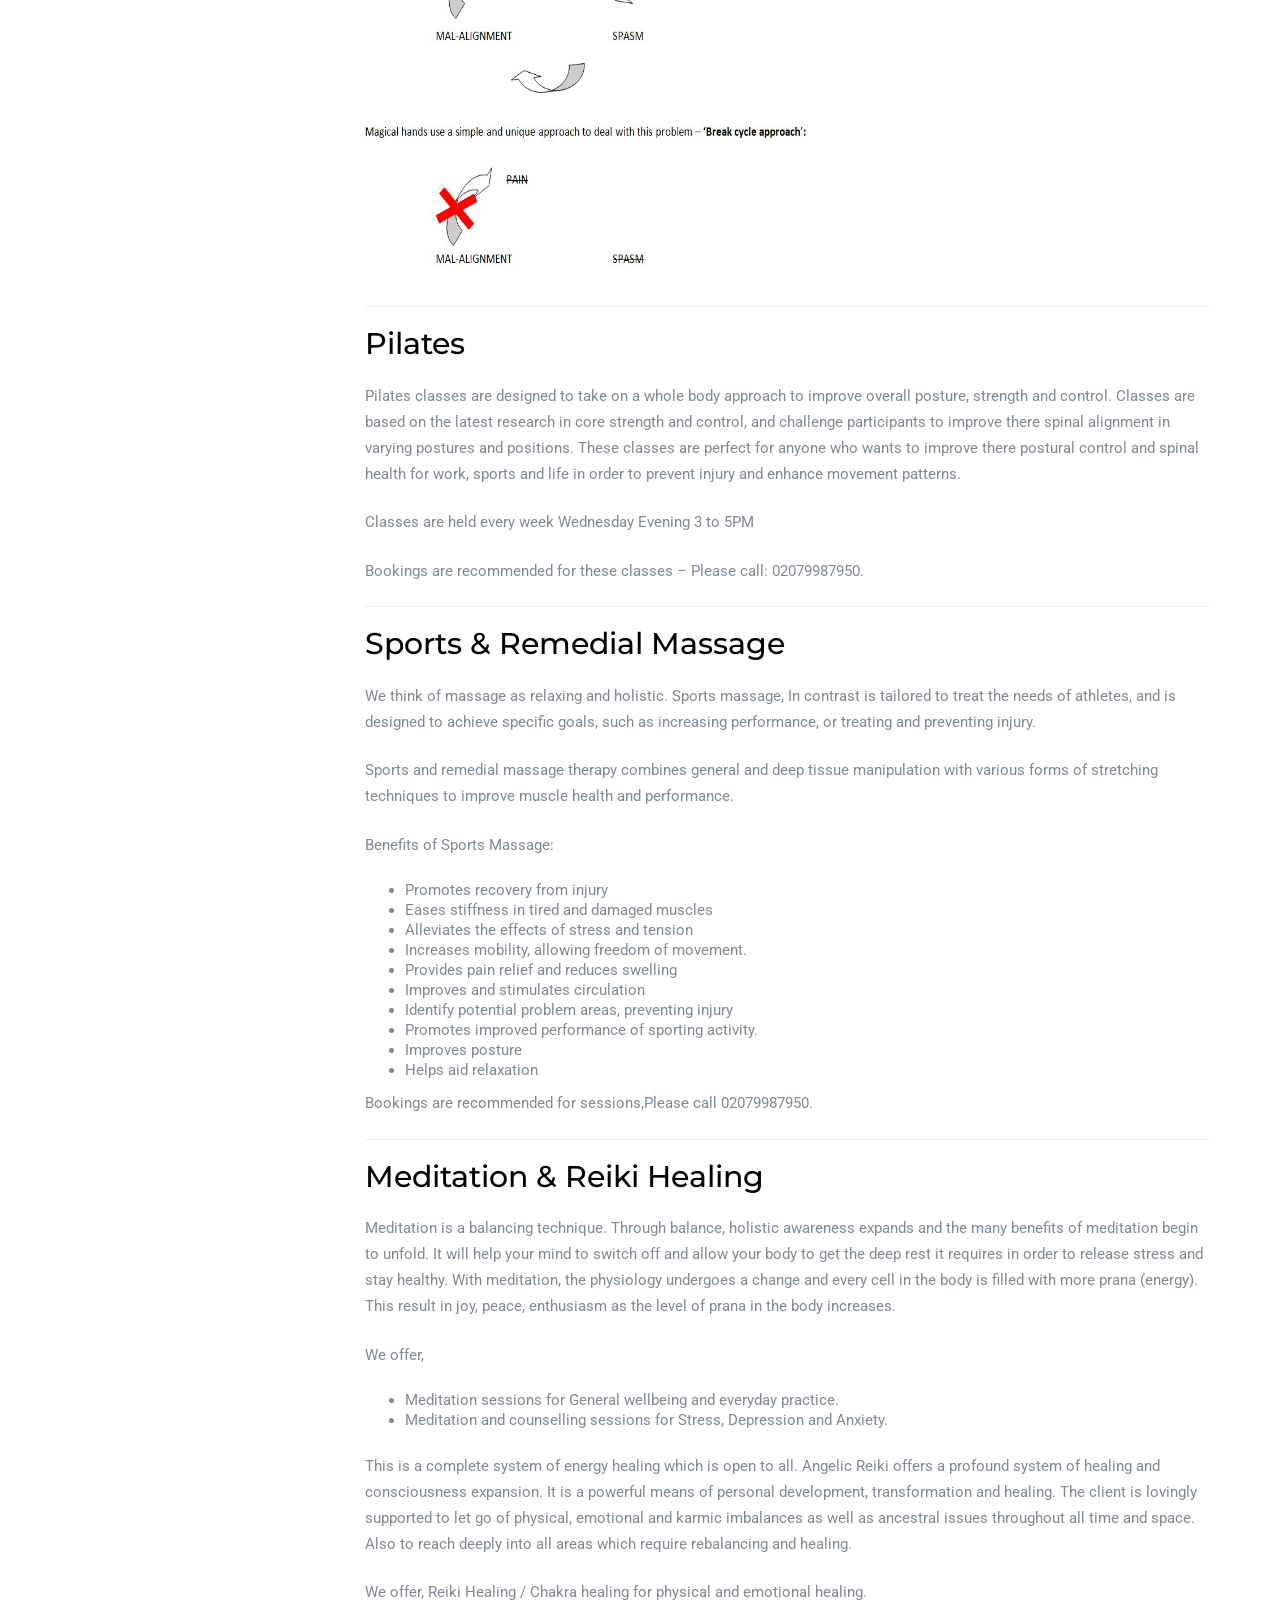
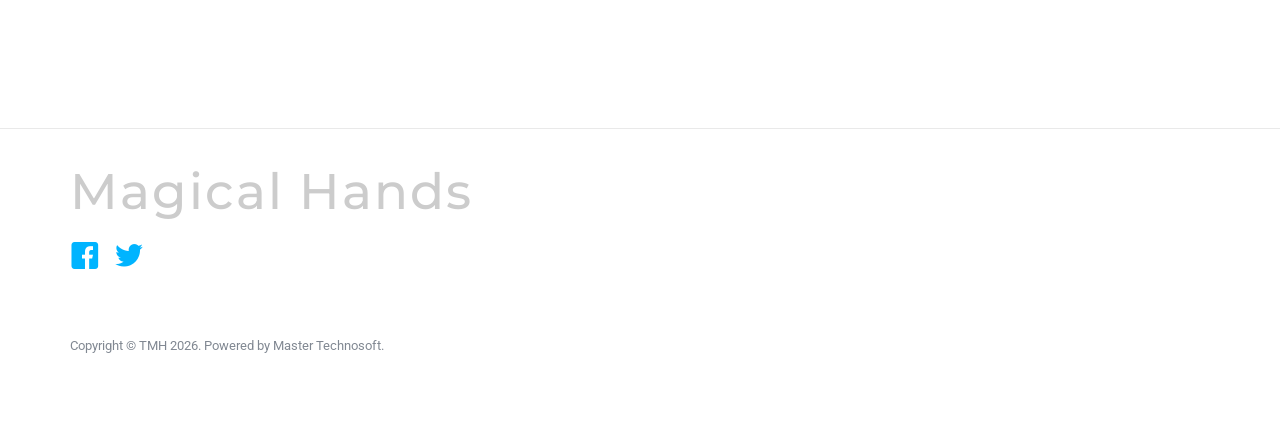
<file: services.html>
<!DOCTYPE html>
<!--[if lt IE 7]>      <html class="no-js lt-ie9 lt-ie8 lt-ie7"> <![endif]-->
<!--[if IE 7]>         <html class="no-js lt-ie9 lt-ie8"> <![endif]-->
<!--[if IE 8]>         <html class="no-js lt-ie9"> <![endif]-->
<!--[if gt IE 8]><!--> <html class="no-js"> <!--<![endif]-->
  <head>
  <meta charset="utf-8">
  <meta http-equiv="X-UA-Compatible" content="IE=edge">
  <title>Magical Hands</title>
  <meta name="viewport" content="width=device-width, initial-scale=1">
  <meta name="description" content="Magical Hands" />
  <meta name="keywords" content="magical hands" />
  <meta name="author" content="Renshiners Team" />

  <!-- Facebook and Twitter integration -->
  <meta property="og:title" content=""/>
  <meta property="og:image" content=""/>
  <meta property="og:url" content=""/>
  <meta property="og:site_name" content=""/>
  <meta property="og:description" content=""/>
  <meta name="twitter:title" content="" />
  <meta name="twitter:image" content="" />
  <meta name="twitter:url" content="" />
  <meta name="twitter:card" content="" />

  <!-- Place favicon.ico and apple-touch-icon.png in the root directory -->
  <link rel="shortcut icon" href="favicon.ico">

  <!-- Google Webfonts -->
  <link href='http://fonts.googleapis.com/css?family=Roboto:400,300,100,500' rel='stylesheet' type='text/css'>
  <link href='https://fonts.googleapis.com/css?family=Montserrat:400,700' rel='stylesheet' type='text/css'>
  
  <!-- Animate.css -->
  <link rel="stylesheet" href="css/animate.css">
  <!-- Icomoon Icon Fonts-->
  <link rel="stylesheet" href="css/icomoon.css">
  <!-- Owl Carousel -->
  <link rel="stylesheet" href="css/owl.carousel.min.css">
  <link rel="stylesheet" href="css/owl.theme.default.min.css">
  <!-- Magnific Popup -->
  <link rel="stylesheet" href="css/magnific-popup.css">
  <!-- Theme Style -->
  <link rel="stylesheet" href="css/style.css">
  <link rel="stylesheet" href="css/custom_style.css">
  <!-- Modernizr JS -->
  <script src="js/modernizr-2.6.2.min.js"></script>
  <script src="https://ajax.googleapis.com/ajax/libs/jquery/1.12.4/jquery.min.js"></script>

  <!-- FOR IE9 below -->
  <!--[if lt IE 9]>
  <script src="js/respond.min.js"></script>
  <![endif]-->
    <script type="text/javascript">
    $(document).ready(function() { 
    if(($( window ).width())>600){       
      $('#sidebar').affix({
            offset: {
              top: 245
            }
      });

      var $body   = $(document.body);
      var navHeight = $('.navbar').outerHeight(true) + 10;

      $body.scrollspy({
        target: '#leftCol',
        offset: navHeight
        });
    }
      });

        
    </script>

  </head>
  <body>
    
  <header id="fh5co-header" role="banner">
    <nav class="navbar navbar-default" role="navigation">
      <div class="container-fluid">
        <div class="navbar-header"> 
        <!-- Mobile Toggle Menu Button -->
        <a href="#" class="js-fh5co-nav-toggle fh5co-nav-toggle" data-toggle="collapse" data-target="#fh5co-navbar" aria-expanded="false" aria-controls="navbar"><i></i></a>
          <a class="navbar-brand mt30" href="index.html">
            <img alt="Brand" class="top-logo" src="images/logo/logo_new.png"></a>
        </div>
        <div id="fh5co-navbar" class="navbar-collapse collapse">
          <ul class="nav navbar-nav navbar-right">
            <li><a href="index.html"><span>Home <span class="border"></span></span></a></li>
            <li>
              <a href="about-us.html"><span>About Us <span class="border"></span></span></a></li>
            <li><a href="contact.html"><span>Contact <span class="border"></span></span></a></li>
            <li><a href="treatments.html"><span> Conditions Treated<span class="border"></span></span></a></li>
            						<li><a href="testimonials.html"><span> Testimonials<span class="border"></span></span></a></li>

            <li class="active"><a href="services.html"><span>Services <span class="border"></span></span></a></li>
          </ul>
        </div>
      </div>
    </nav>
  </header>
  <!-- END .header -->
  
  <aside class="fh5co-page-heading">
    <div class="container">
      <div class="row">
        <div class="col-md-12">
          <!-- <h1 class="fh5co-page-heading-lead">
            We can use this for page Heading
            <span class="fh5co-border"></span>
          </h1> -->
          
        </div>
      </div>
    </div>
  </aside>
  
  <div id="fh5co-main">
    
    <div class="container">
  <div class="row">
        <div class="col-md-3" id="leftCol">
              
                <ul class="nav nav-stacked" id="sidebar">
                  <li>
                    <a href="#sec0">Home Visits</a>
                  </li>
                  <li>
                    <a href="#sec1">Out Patients Services</a>
                  </li>
                  <li><a href="#sec2">Group Exercises</a></li>
                  <li><a href="#sec3">Care Home Visits</a></li>
                  <li><a href="#sec4">Yoga Services </a></li>
                  <li><a href="#sec5">Ergonomic Activities / Occupational Health  </a></li>
                  <li><a href="#sec6">Healthy Life Style Advice </a></li>
                  <li><a href="#sec7">Postural Correction </a></li>
                  <li><a href="#sec8">Pilates</a></li>
                  <li><a href="#sec9">Sports & Remedial Massage</a></li>
                  <li><a href="#sec10">Meditation & Reiki Healing</a></li>
                </ul>
              
          </div>  
          <div class="col-md-9">
                <h2 id="sec0">Home Vists</h2>
                <p>
                  At Magical hands we recognise the need for early Physiotherapy input after a prolonged stay in 
                  hospital to aid quicker return to baseline mobility and function. Our professional physiotherapists 
                  can attend to your needs in the comfort of your home at affordable prices. We also offer our services 
                  to care home residents. Our catchment area covers Norwood green, Southall, Ealing, Ealing 
                  Broadway, Northolt, Hayes, Hillingdon, Hounslow, Osterley, Isleworth, Staines, Ashford, Hampton 
                  court, Chiswick, Brentford. Please get in touch for more information about our ‘Physiotherapy at 
                  home’ services.  
                   
                </p>
              
                <hr>
                <h2 id="sec1">Outpatient Physiotherapy services</h2>
                <p>
                We run a Physiotherapy clinic in Norwood hall, which we operate in an appointment basis. We strive 
                hard to be as flexible as we can and offer appointments for our clients at the earliest possible time to 
                suit your convenience. Clients can book an appointment either online or by phone. We request our 
                clients to be fair in cancelling the appointments. We are please to cancel and re-schedule any 
                appointments at any time, without any penalties or administration fees, up to 48 hours before your 
                appointment. 
                </p>
                
                <hr>
              
                <h2 id="sec2">Group Exercise</h2>
                <p>
                Fitting some physical activity into your day is easier than you think. Being active is really good for 
                your body, mind and health – And there are lots of easy ways you and your family can get moving. 
                It is medically proven  that who do regular physical activity have: 
                <ul>
                  <li>Upto a 35% lower risk of coronary heart disease and stroke# </li>
                  <li>Upto a 50% lower risk of type II diabetes  </li>
                  <li>Upto a 50% lower risk of colon cancer </li>
                  <li>Upto a 20% lower risk of breast cancer </li>
                  <li>A 30% lower risk of death </li>
                  <li>Upto a 83% lower risk of Osteoarthritis </li>
                  <li>Upto a 68% lower risk of hip fracture </li>
                  <li>A 30% lower risk of falls </li>
                  <li>Upto a 30% lower risk of depression </li>
                  <li>Upto a 30% lower risk of dementia </li>
                </ul>
                How we help you to keep you fit? 
                </br>
                <b><i>Prevention is better than Cure</i></b> 
                </br>
                 <p>
                   In order to keep you fit, Magical hands run a number of exercise classes for all age group designed 
                by our physiotherapist. The exercise in a class are prescribed and performed for various reasons 
                including strengthening muscles, improving the cardio vascular system and developing or 
                maintaining physical skill life balance. Our physiotherapists are experts in prescribing the right 
                exercise to resolve various problems.  
                 </p>
                Classes are held every week Saturday morning 9 to 10 AM 
                </br>
                <p>
                Bookings are recommended for these classes – Please call : 02079987950.
                </p>
                <hr>
              
                <h2 id="sec3">Care Home Visits</h2>
            Images are responsive sed @mdo but sum are more fun peratis unde omnis iste natus error sit voluptatem accusantium doloremque laudantium, 
                totam rem aperiam, eaque ipsa quae ab illo inventore veritatis et quasi architecto beatae vitae 
                dicta sunt explicabo. Nemo enim ipsam voluptatem quia voluptas sit aspernatur aut odit aut fugit, sed quia cor magni dolores 
                eos qui ratione voluptatem sequi nesciunt. Neque porro quisquam est, qui dolorem ipsum quia dolor sit amet, consectetur, adipisci velit, 
                sed quia non numquam eius modi tempora incidunt ut labore et dolore magnam aliquam quaerat voluptatem. 
                Ut enim ad minima veniam, quis nostrum exercitationem ullam corporis suscipit laboriosam, nisi ut

                <hr>
              
                <h2 id="sec4">Yoga Services</h2>
            <p>
            Yoga is an ancient form of exercise that focuses on strength, flexibility and breathing to boost 
            physical and mental wellbeing. The main components of yoga are postures (a series of movements 
            designed to increase strength and flexibility) and breathing.  
            Yoga is an amazing tool that can help us to have better, happier lives, especially in the sedentary age 
            we live in. Our bodies were not designed to spend hours at a time hunched over computers. They 
            need to be stretched and moved. The meditation aspects of yoga provide us with the opportunity to 
            find stillness and peace, which is essential for mental well-being, but hard to find in this digital age. 
          </p>

            <p>
              <b>Yoga is for everyone:</b> men, women, kids + teens, through to seniors, mothers-to-be and new mums. 
Taking your first step onto the yoga mat is an exciting new beginning.  Yoga increases flexibility and 
reduces stress, but the practice can do more than help you twist your body and find inner peace.
            </p>
            <p>
              we offer,
                <ul>
                  <li>Yoga session for general health (Simple stretching exercises, breathing exercises and yoga poses)
                  </li>
                  <li>
                    Customised yoga sessions for various health issues like obesity, Insomnia, back ache, Gynaecological problems.
                  </li>
                </ul>
            </p>
              
                <hr>
            <h2 id="sec5">Ergonomic Activities / Occupational Health</h2>
            <p>
              In the UK, employers have a legal duty to protect the health, safety and welfare of employees and 
              must do whatever is ‘reasonably practicable’ to achieve this. It is estimated that sickness absence costs the UK £15 billion annually. 
              <ul>
                <li>Occupational health Physiotherapy is clinically proven and cost effective at keeping people at work or helping workers return quickly after sickness absence. </li>

                <li>Occupational health physiotherapists improve the safety, comfort and performance of the working population to reduce accidents and sickness absence. This helps employee productivity and performance. There are significant benefits to both employers and employees.</li>

                <li>Occupational health physiotherapists treat the main conditions affecting sickness absence including musculoskeletal disorders, mental health and individuals who have undergone surgery. Physiotherapists work within a strong clinical evidence base that is linked to measureable outcomes. They support self management of common and complex health conditions and promote independence whilst considering all aspects of the patient’s life. </li>
              </ul>
              Magical hands provide Occupational health Physiotherapy services for businesses throughout the UK. We work together with companies to promote health & wellbeing of their employees and thereby reducing sickness absence, increasing productivity & performance. This in turn reflects on reducing their financial burden caused by sickness and employing locum workers.  
 
            </p>
              <hr>
              <h2 id="sec6">Healthy Life style Advices </h2>
              <p>
                <p>Magical Hands Limited ensures you to discover, understand and concentrate on healthy life style 
programs.</p>
<p>The benefits of a healthy life style depends on a lot that you can do to keep yourself healthy and 
feeling fit. We provide advice, support and several suggestions on eating well, Exercising and building 
a happy, supportive life for yourself. </p>
<p>Small Changes can result in a big difference to your health in over time. Some things that put you at 
increased risk cannot be changed; like the risk you inherit from your parents, your age and any 
symptoms you already have. But some things can be changed such as What you eat and your life style. Changes can be done by the following ways: 
</p>
              <ul>
                <li>Eating a healthier diet </li>
                <li>Being more physically  active </li>
                <li>Quit smoking  </li>
                <li>Managing alcohol in take </li>
                <li>Reducing weight, Services Includes
                  <ul>
                    <li>Health assessment </li>
                    <li>Life style modification assessment </li>
                    <li>Training programme </li>
                    <li>Promote health and well being </li>
                  </ul>
                </li>
              </ul>
              </p>


              <hr>
              <h2 id="sec7">Postural Correction </h2>
              <p>
                <b>Do you often wonder why you have so much pain in your body with no reason?</b>

                <p>
                  Your posture could be misaligned. Improper weight bearing through the limbs and trunk could be a 
potential cause for your postural mal-alignment. Even a small amount of misaligned posture is 
enough to create a whole load of havoc in your body. Your muscles and joints are loaded with extra 
pressure than usual and thus they strive hard to perform their functions smoothly. How do we know 
this? <b>PAIN! PAIN!! PAIN!!! </b>
                </p>

                <p>
                  Postural mal-alignment is a cycle which needs to be broken in order to restore normal function of the 
muscles and joints.  
                </p>
              <p>
                <img src="images/postural.jpg" class="img-rounded" alt="Cinque Terre" width="450" height="350">
              </p>
              <p></p>



              <hr>
              <h2 id="sec8">Pilates</h2>
              <p>
                <p>Pilates classes are designed to take on a whole body approach to improve overall posture, strength 
and control. Classes are based on the latest research in core strength and control, and challenge 
participants to improve there spinal alignment in varying postures and positions. 
These classes are 
perfect for anyone who wants to improve there postural control and spinal health for work, sports 
and life in order to prevent injury and enhance movement patterns.</p>
              <p>Classes are held every week Wednesday Evening 3 to 5PM  </p>
              <p>Bookings are recommended for these classes – Please call: 02079987950. </p>
              </p>


              <hr>
              <h2 id="sec9">Sports & Remedial Massage </h2>
              <p>
                <p>We think of massage as relaxing and holistic. Sports massage, In contrast is tailored to treat the needs of athletes, and is designed to achieve specific goals, such as increasing performance, or treating and preventing injury.</p>
                <p>Sports and remedial massage therapy combines general and deep tissue manipulation with various forms of stretching techniques to improve muscle health and performance. 
                  <p>
                <p>Benefits of Sports Massage: </p>
                <ul>
                  <li>Promotes recovery from injury </li>
                  <li>Eases stiffness in tired and damaged muscles </li>
                  <li>Alleviates the effects of stress and tension </li>
                  <li>Increases mobility, allowing freedom of movement. </li>
                  <li>Provides pain relief and reduces swelling </li>
                  <li>Improves and stimulates circulation </li>
                  <li>Identify potential problem areas, preventing injury </li>
                  <li>Promotes improved performance of sporting activity. </li>
                  <li>Improves posture </li>
                  <li>Helps aid relaxation </li>
                </ul>
                Bookings are recommended for sessions,Please call 02079987950. 
              </p>



              <hr>
              <h2 id="sec10">Meditation & Reiki Healing</h2>
              <p>
                <p>
                  Meditation is a balancing technique. Through balance, holistic awareness expands and the many 
benefits of meditation begin to unfold.  It will help your mind to switch off and allow your body to 
get the deep rest it requires in order to release stress and stay healthy. With meditation, the 
physiology undergoes a change and every cell in the body is filled with more prana (energy).  This 
result in joy, peace, enthusiasm as the level of prana in the body increases. 
                </p>
                <p>
                  We offer, 
                  <ul>
                    <li>Meditation sessions for General wellbeing and everyday practice.</li>
                    <li>Meditation and counselling sessions for Stress, Depression and Anxiety.</li>
                  </ul>
                </p>

                <p>
                  This is a complete system of energy healing which is open to all. Angelic Reiki offers a profound system of healing and consciousness expansion. 
                  It is a powerful means of personal development, transformation and healing. 
                  The client is lovingly supported to let go of physical, emotional and 
                  karmic imbalances as well as ancestral issues 
                  throughout all time and space. Also to reach deeply into all areas which require rebalancing and healing. 
                  <p>
                    We offer, Reiki Healing / Chakra healing for physical and emotional healing. 
                  </p>
                </p>
               </p>
          </div> 
    </div>
</div>

  </div>

  <div class="fh5co-spacer fh5co-spacer-lg"></div>

  <footer id="fh5co-footer">
    
    <div class="container">
      <div class="row">
        <div class="col-md-6 col-sm-6">
          <div class="fh5co-footer-widget">
            <h2 class="fh5co-footer-logo">Magical Hands</h2>
            <p></p>
          </div>
          <div class="fh5co-footer-widget">
            <ul class="fh5co-social">
              <li><a href="#"><i class="icon-facebook"></i></a></li>
							<li><a href="https://twitter.com/TheMagicalHand"><i class="icon-twitter"></i></a></li>
							<!--<li><a href="#"><i class="icon-instagram"></i></a></li>--!>
							<!--<li><a href="#"><i class="icon-linkedin"></i></a></li>--!>
            </ul>
          </div>
        </div>

        <div class="col-md-2 col-sm-6">
          <div class="fh5co-footer-widget top-level">
          </div>
        </div>
        
        <div class="visible-sm-block clearfix"></div>

        <div class="col-md-2 col-sm-6">
          <div class="fh5co-footer-widget top-level">
          </div>
        </div>
        <!-- <div class="col-md-2 col-sm-6">
          <div class="fh5co-footer-widget top-level">
            <h4 class="fh5co-footer-lead ">Company</h4>
            <ul class="fh5co-list-check">
              <li><a href="#">About</a></li>
              <li><a href="#">Contact</a></li>
              <li><a href="#">Support</a></li>
            </ul>
          </div>
        </div> -->
      </div>

      <div class="row fh5co-row-padded fh5co-copyright">
				<div class="col-md-5">
					<p><small>Copyright &copy; TMH 2026. Powered by Master Technosoft.</small></p>
				</div>
			</div>
    </div>

  </footer>


  <!-- jQuery -->
  <script src="js/jquery.min.js"></script>
  <!-- jQuery Easing -->
  <script src="js/jquery.easing.1.3.js"></script>
  <!-- Bootstrap -->
  <script src="js/bootstrap.min.js"></script>
  <!-- Owl carousel -->
  <script src="js/owl.carousel.min.js"></script>
  <!-- Waypoints -->
  <script src="js/jquery.waypoints.min.js"></script>
  <!-- Magnific Popup -->
  <script src="js/jquery.magnific-popup.min.js"></script>
  <!-- Main JS -->
  <script src="js/main.js"></script>
<div id="popup-rating-widget"><script
 id="popup-rating-widget-script" src="https://widget.reviewability.com/js/popupWidget.min.js" data-gfspw="https://app.revu.cloud/popup-pixel/get/8b58ba3c88ea18cd7ff027996b494ca28c46ac12" async></script></div>

  
  </body>
  <style type="text/css">
    #sidebar li.active {
      border:0 #eee solid;
      border-right-width:4px;
    }

    @media (min-width: 979px) {
      #sidebar.affix-top {
        position: static;
        margin-top:30px;
        width:228px;
      }
      
      #sidebar.affix {
        position: fixed;
        top:0px;
        width:228px;
      }
    }

    /* hide sidebar sub menus by default */
    #sidebar.nav .nav {
      display: none;
        font-size:12px;
    }

    /* show sub menu when parent is active */
    #sidebar.nav>.active>ul {
      display: block;
    }


  </style>
</html>
</file>
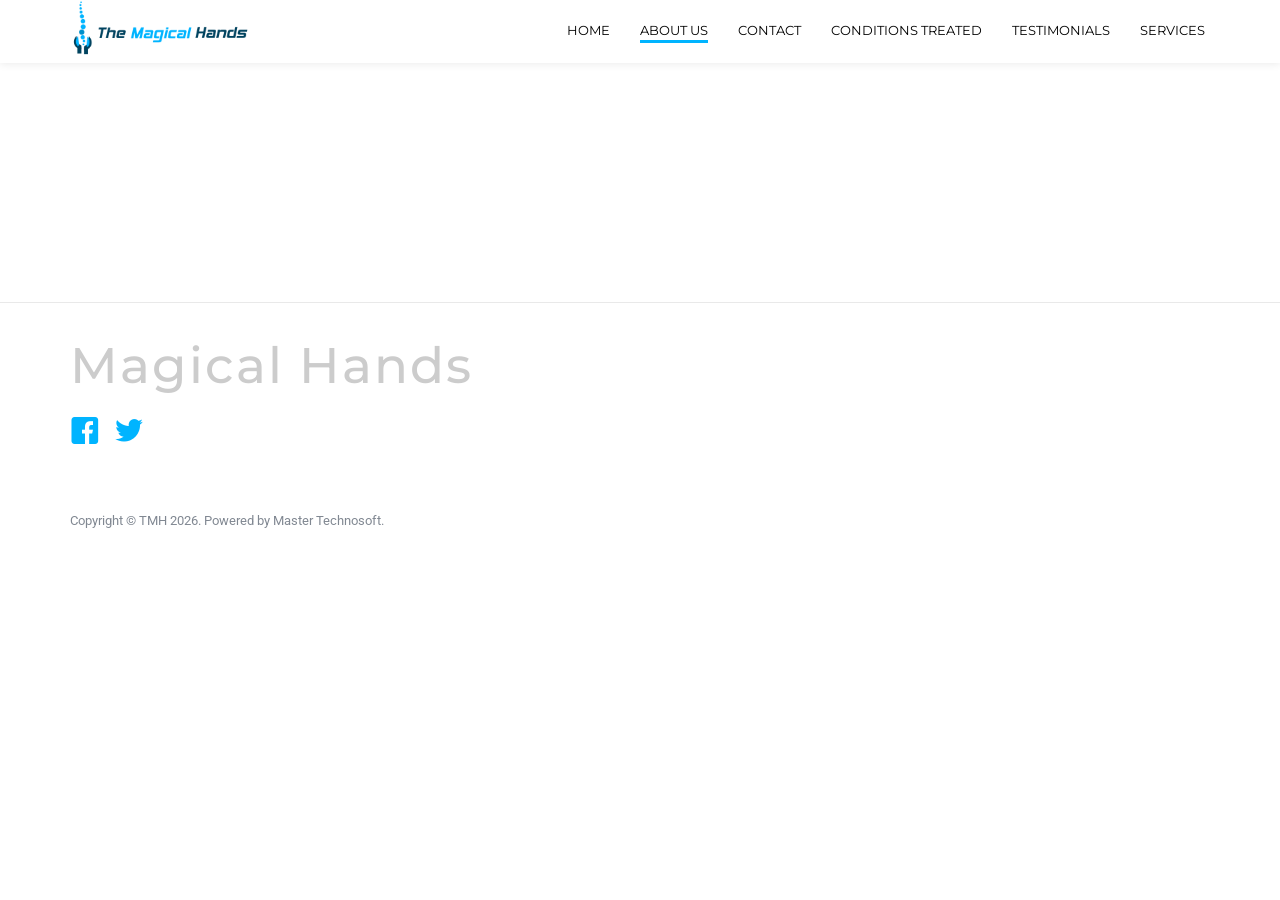
<file: testimonials.html>
<!DOCTYPE html>
<!--[if lt IE 7]>      <html class="no-js lt-ie9 lt-ie8 lt-ie7"> <![endif]-->
<!--[if IE 7]>         <html class="no-js lt-ie9 lt-ie8"> <![endif]-->
<!--[if IE 8]>         <html class="no-js lt-ie9"> <![endif]-->
<!--[if gt IE 8]><!--> <html class="no-js"> <!--<![endif]-->
	<head>
	<meta charset="utf-8">
	<meta http-equiv="X-UA-Compatible" content="IE=edge">
	<title>Magical Hands</title>
	<meta name="viewport" content="width=device-width, initial-scale=1">
	<meta name="description" content="Magical Hands" />
	<meta name="keywords" content="magical hands" />
	<meta name="author" content="Renshiners Team" />

  <!-- Facebook and Twitter integration -->
	<meta property="og:title" content=""/>
	<meta property="og:image" content=""/>
	<meta property="og:url" content=""/>
	<meta property="og:site_name" content=""/>
	<meta property="og:description" content=""/>
	<meta name="twitter:title" content="" />
	<meta name="twitter:image" content="" />
	<meta name="twitter:url" content="" />
	<meta name="twitter:card" content="" />

	<!-- Place favicon.ico and apple-touch-icon.png in the root directory -->
	<link rel="shortcut icon" href="favicon.ico">

	<!-- Google Webfonts -->
	<link href='http://fonts.googleapis.com/css?family=Roboto:400,300,100,500' rel='stylesheet' type='text/css'>
	<link href='https://fonts.googleapis.com/css?family=Montserrat:400,700' rel='stylesheet' type='text/css'>
	
	<!-- Animate.css -->
	<link rel="stylesheet" href="css/animate.css">
	<!-- Icomoon Icon Fonts-->
	<link rel="stylesheet" href="css/icomoon.css">
	<!-- Owl Carousel -->
	<link rel="stylesheet" href="css/owl.carousel.min.css">
	<link rel="stylesheet" href="css/owl.theme.default.min.css">
	<!-- Magnific Popup -->
	<link rel="stylesheet" href="css/magnific-popup.css">
	<!-- Theme Style -->
	<link rel="stylesheet" href="css/style.css">
	<link rel="stylesheet" href="css/custom_style.css">
	<!-- Modernizr JS -->
	<script src="js/modernizr-2.6.2.min.js"></script>
	<!-- FOR IE9 below -->
	<!--[if lt IE 9]>
	<script src="js/respond.min.js"></script>
	<![endif]-->

	</head>
	<body>
		
	<header id="fh5co-header" role="banner">
		<nav class="navbar navbar-default" role="navigation">
			<div class="container-fluid">
				<div class="navbar-header"> 
				<!-- Mobile Toggle Menu Button -->
				<a href="#" class="js-fh5co-nav-toggle fh5co-nav-toggle" data-toggle="collapse" data-target="#fh5co-navbar" aria-expanded="false" aria-controls="navbar"><i></i></a>
					<a class="navbar-brand mt30" href="index.html">
						<img alt="Brand" class="top-logo" src="images/logo/logo_new.png"></a>
				</div>
				<div id="fh5co-navbar" class="navbar-collapse collapse">
					<ul class="nav navbar-nav navbar-right">
						<li><a href="index.html"><span>Home <span class="border"></span></span></a></li>
						<li class="active">
							<a href="about-us.html"><span>About Us <span class="border"></span></span></a></li>
						<li><a href="contact.html"><span>Contact <span class="border"></span></span></a></li>
						<li><a href="treatments.html"><span> Conditions Treated<span class="border"></span></span></a></li>
												<li><a href="testimonials.html"><span> Testimonials<span class="border"></span></span></a></li>

						<li><a href="services.html"><span>Services <span class="border"></span></span></a></li>
					</ul>
				</div>
			</div>
		</nav>
	</header>
	<!-- END .header -->
	
	<aside class="fh5co-page-heading">
		<div class="container">
			<div class="row">
				<div class="col-md-12">
				
					<div data-bid="163149"
 data-url="https://app.revu.cloud" ><script src="https://widget.reviewability.com/js/widgetAdv.min.js" async></script></div><script class="json-ld-content" type="application/ld+json"></script>
					
				</div>
			</div>
		</div>
	</aside>
	
	<div id="fh5co-main">
		
		<div class="container">
			<div class="row">
				<div class="col-md-8">
					
					
				
					
						

					</div>
					
				</div>

				

					<div class="fh5co-sidebox">
						<h3 class="fh5co-sidebox-lead"></h3>	
						<p></p>
					</div>

				</div>
				
			</div>
		

	<div class="fh5co-spacer fh5co-spacer-lg"></div>

	<footer id="fh5co-footer">
		
		<div class="container">
			<div class="row">
				<div class="col-md-6 col-sm-6">
					<div class="fh5co-footer-widget">
						<h2 class="fh5co-footer-logo">Magical Hands</h2>
						<p></p>
					</div>
					<div class="fh5co-footer-widget">
						<ul class="fh5co-social">
							<li><a href="#"><i class="icon-facebook"></i></a></li>
							<li><a href="https://twitter.com/TheMagicalHand"><i class="icon-twitter"></i></a></li>
							<!--<li><a href="#"><i class="icon-instagram"></i></a></li>--!>
							<!--<li><a href="#"><i class="icon-linkedin"></i></a></li>--!>
						</ul>
					</div>
				</div>

				<div class="col-md-2 col-sm-6">
					<div class="fh5co-footer-widget top-level">
					</div>
				</div>
				
				<div class="visible-sm-block clearfix"></div>

				<div class="col-md-2 col-sm-6">
					<div class="fh5co-footer-widget top-level">
					</div>
				</div>
				<!-- <div class="col-md-2 col-sm-6">
					<div class="fh5co-footer-widget top-level">
						<h4 class="fh5co-footer-lead ">Company</h4>
						<ul class="fh5co-list-check">
							<li><a href="#">About</a></li>
							<li><a href="#">Contact</a></li>
							<li><a href="#">Support</a></li>
						</ul>
					</div>
				</div> -->
			</div>

			<div class="row fh5co-row-padded fh5co-copyright">
				<div class="col-md-5">
					<p><small>Copyright &copy; TMH 2026. Powered by Master Technosoft.</small></p>
				</div>
			</div>
		</div>

	</footer>


	<!-- jQuery -->
	<script src="js/jquery.min.js"></script>
	<!-- jQuery Easing -->
	<script src="js/jquery.easing.1.3.js"></script>
	<!-- Bootstrap -->
	<script src="js/bootstrap.min.js"></script>
	<!-- Owl carousel -->
	<script src="js/owl.carousel.min.js"></script>
	<!-- Waypoints -->
	<script src="js/jquery.waypoints.min.js"></script>
	<!-- Magnific Popup -->
	<script src="js/jquery.magnific-popup.min.js"></script>
	<!-- Main JS -->
	<script src="js/main.js"></script>

	<div id="popup-rating-widget"><script
 id="popup-rating-widget-script" src="https://widget.reviewability.com/js/popupWidget.min.js" data-gfspw="https://app.revu.cloud/popup-pixel/get/8b58ba3c88ea18cd7ff027996b494ca28c46ac12" async></script></div>

	</body>
</html>
</file>
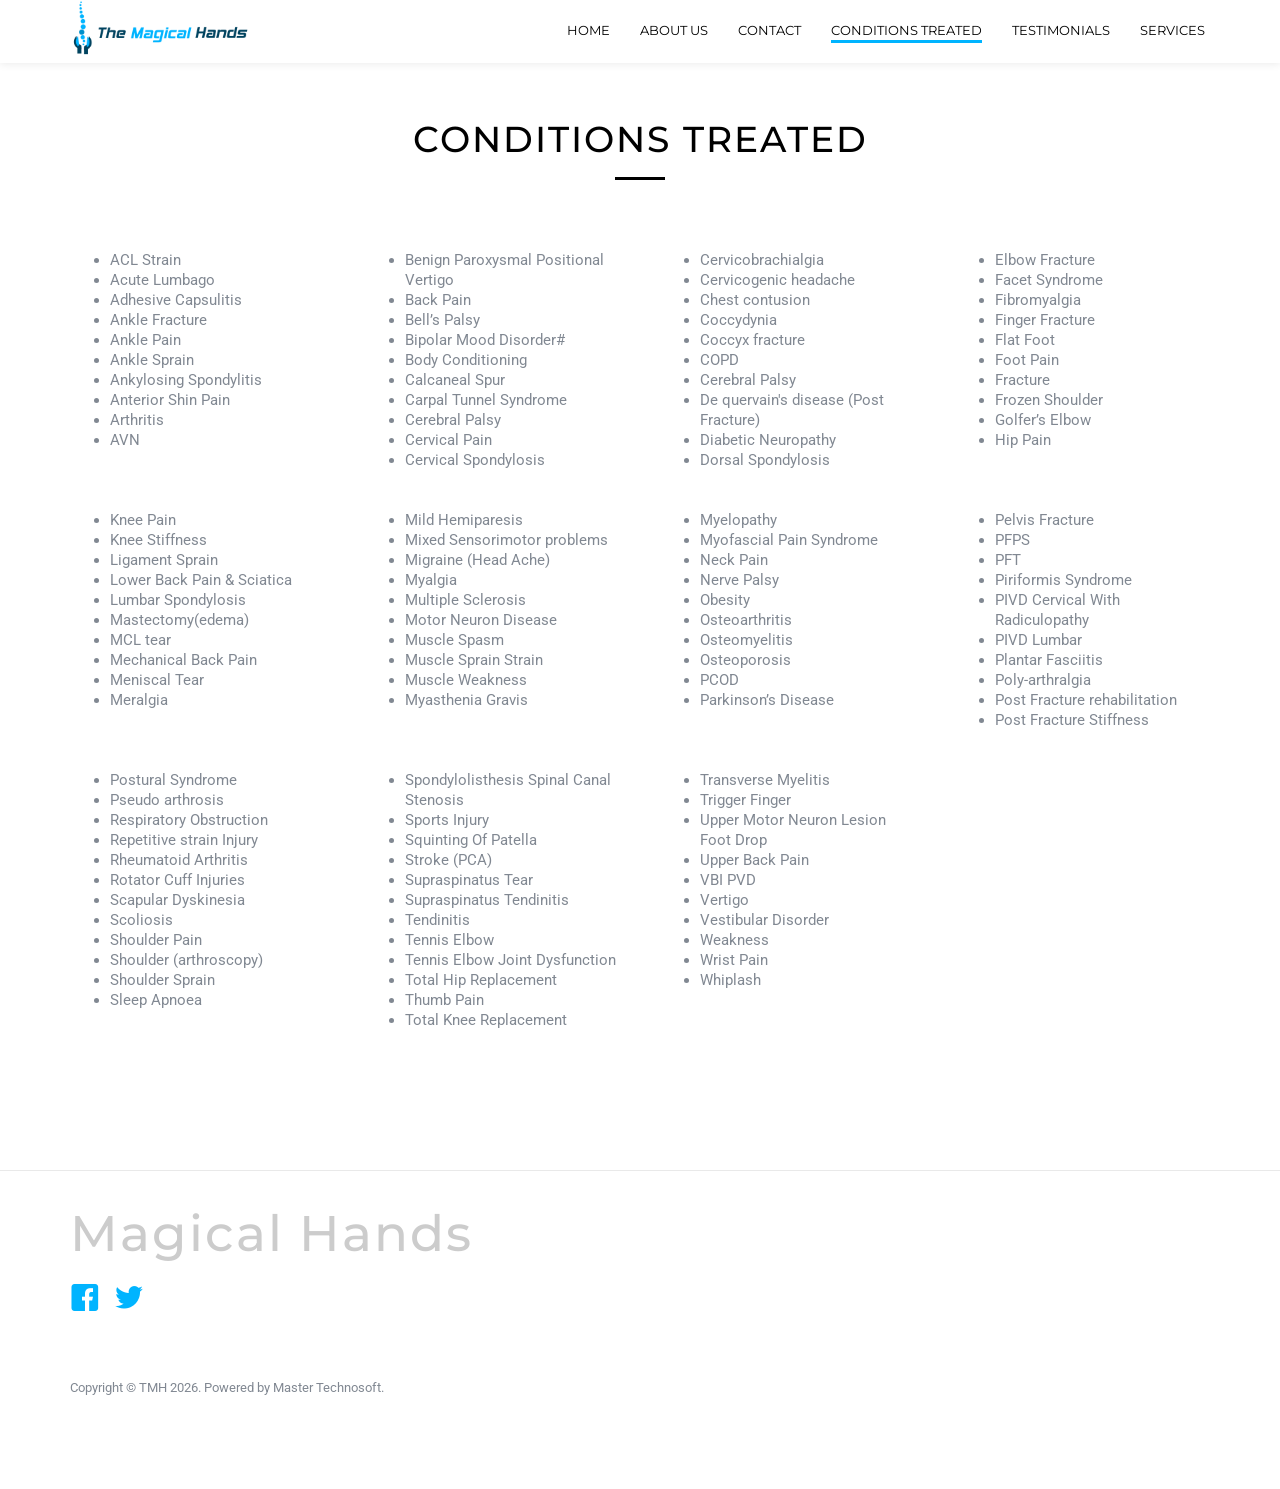
<file: treatments.html>
<!DOCTYPE html>
<!--[if lt IE 7]>      <html class="no-js lt-ie9 lt-ie8 lt-ie7"> <![endif]-->
<!--[if IE 7]>         <html class="no-js lt-ie9 lt-ie8"> <![endif]-->
<!--[if IE 8]>         <html class="no-js lt-ie9"> <![endif]-->
<!--[if gt IE 8]><!--> <html class="no-js"> <!--<![endif]-->
  <head>
  <meta charset="utf-8">
  <meta http-equiv="X-UA-Compatible" content="IE=edge">
  <title>Magical Hands</title>
  <meta name="viewport" content="width=device-width, initial-scale=1">
  <meta name="description" content="Magical Hands" />
  <meta name="keywords" content="magical hands" />
  <meta name="author" content="Renshiners Team" />

  <!-- Facebook and Twitter integration -->
  <meta property="og:title" content=""/>
  <meta property="og:image" content=""/>
  <meta property="og:url" content=""/>
  <meta property="og:site_name" content=""/>
  <meta property="og:description" content=""/>
  <meta name="twitter:title" content="" />
  <meta name="twitter:image" content="" />
  <meta name="twitter:url" content="" />
  <meta name="twitter:card" content="" />

  <!-- Place favicon.ico and apple-touch-icon.png in the root directory -->
  <link rel="shortcut icon" href="favicon.ico">

  <!-- Google Webfonts -->
  <link href='http://fonts.googleapis.com/css?family=Roboto:400,300,100,500' rel='stylesheet' type='text/css'>
  <link href='https://fonts.googleapis.com/css?family=Montserrat:400,700' rel='stylesheet' type='text/css'>
  
  <!-- Animate.css -->
  <link rel="stylesheet" href="css/animate.css">
  <!-- Icomoon Icon Fonts-->
  <link rel="stylesheet" href="css/icomoon.css">
  <!-- Owl Carousel -->
  <link rel="stylesheet" href="css/owl.carousel.min.css">
  <link rel="stylesheet" href="css/owl.theme.default.min.css">
  <!-- Magnific Popup -->
  <link rel="stylesheet" href="css/magnific-popup.css">
  <!-- Theme Style -->
  <link rel="stylesheet" href="css/style.css">
  <link rel="stylesheet" href="css/custom_style.css">
  <!-- Modernizr JS -->
  <script src="js/modernizr-2.6.2.min.js"></script>
  <!-- FOR IE9 below -->
  <!--[if lt IE 9]>
  <script src="js/respond.min.js"></script>
  <![endif]-->

  </head>
  <body>
    
  <header id="fh5co-header" role="banner">
    <nav class="navbar navbar-default" role="navigation">
      <div class="container-fluid">
        <div class="navbar-header"> 
        <!-- Mobile Toggle Menu Button -->
        <a href="#" class="js-fh5co-nav-toggle fh5co-nav-toggle" data-toggle="collapse" data-target="#fh5co-navbar" aria-expanded="false" aria-controls="navbar"><i></i></a>
          <a class="navbar-brand mt30" href="index.html">
            <img alt="Brand" class="top-logo" src="images/logo/logo_new.png"></a>
        </div>
        <div id="fh5co-navbar" class="navbar-collapse collapse">
          <ul class="nav navbar-nav navbar-right">
            <li><a href="index.html"><span>Home <span class="border"></span></span></a></li>
            <li>
              <a href="about-us.html"><span>About Us <span class="border"></span></span></a></li>
            <li><a href="contact.html"><span>Contact <span class="border"></span></span></a></li>
            <li class="active"><a href="treatments.html"><span> Conditions Treated<span class="border"></span></span></a></li>
           						<li><a href="testimonials.html"><span> Testimonials<span class="border"></span></span></a></li>

            <li><a href="services.html"><span>Services <span class="border"></span></span></a></li>
          </ul>
        </div>
      </div>
    </nav>
  </header>
  <!-- END .header -->
  
  <aside class="fh5co-page-heading">
    <div class="container">
      <div class="row">
        <div class="col-md-12">
          <h1 class="fh5co-page-heading-lead">
            Conditions Treated
            <span class="fh5co-border"></span>
          </h1>
          
        </div>
      </div>
    </div>
  </aside>
  
  <div id="fh5co-main">
    
    <div class="container" id="fh5co-products">
      <div class="row">
        <div class="col-md-3 col-sm-6 col-xs-6 col-xxs-12 fh5co-mb30">
          <div class="fh5co-product">
            <ul>
              <li>ACL Strain </li>
              <li> Acute Lumbago </li>
              <li> Adhesive Capsulitis </li>
              <li> Ankle Fracture </li>
              <li> Ankle Pain </li>
              <li> Ankle Sprain </li>
              <li> Ankylosing Spondylitis </li>
              <li> Anterior Shin Pain </li>
              <li> Arthritis </li>
              <li> AVN </li>
            </ul>
          </div>
        </div>

        <div class="col-md-3 col-sm-6 col-xs-6 col-xxs-12 fh5co-mb30">
          <div class="fh5co-product">
            <ul>
              <li> Benign Paroxysmal Positional Vertigo </li>
              <li> Back Pain </li>
              <li> Bell’s Palsy </li>
              <li> Bipolar Mood Disorder# </li>
              <li> Body Conditioning </li>
              <li> Calcaneal Spur </li>
              <li> Carpal Tunnel Syndrome </li>
              <li> Cerebral Palsy </li>
              <li> Cervical Pain </li>
              <li> Cervical Spondylosis </li>
            </ul>
          </div>
        </div>

        <div class="col-md-3 col-sm-6 col-xs-6 col-xxs-12 fh5co-mb30">
          <div class="fh5co-product">
            <ul>
              <li> Cervicobrachialgia </li>
              <li> Cervicogenic headache </li>
              <li> Chest contusion </li>
              <li> Coccydynia </li>
              <li> Coccyx fracture </li>
              <li> COPD </li>
              <li> Cerebral Palsy </li>
              <li> De quervain's disease (Post Fracture) </li>
              <li> Diabetic Neuropathy </li>
              <li> Dorsal Spondylosis </li>
            </ul>
          </div>
        </div>

        <div class="col-md-3 col-sm-6 col-xs-6 col-xxs-12 fh5co-mb30">
          <div class="fh5co-product">
            <ul>
              <li> Elbow Fracture </li>
              <li> Facet Syndrome </li>
              <li> Fibromyalgia </li>
              <li> Finger Fracture </li>
              <li> Flat Foot </li>
              <li> Foot Pain </li>
              <li> Fracture </li>
              <li> Frozen Shoulder </li>
              <li> Golfer’s Elbow </li>
              <li> Hip Pain </li>
            </ul>
          </div>
        </div>
      </div>

      <div class="row">
        <div class="col-md-3 col-sm-6 col-xs-6 col-xxs-12 fh5co-mb30">
          <div class="fh5co-product">
            <ul>
              <li> Knee Pain </li>
              <li> Knee Stiffness </li>
              <li> Ligament Sprain </li>
              <li> Lower Back Pain & Sciatica </li>
              <li> Lumbar Spondylosis </li>
              <li> Mastectomy(edema) </li>
              <li> MCL tear </li>
              <li> Mechanical Back Pain </li>
              <li> Meniscal Tear </li>
              <li> Meralgia </li>
            </ul>
          </div>
        </div>

        <div class="col-md-3 col-sm-6 col-xs-6 col-xxs-12 fh5co-mb30">
          <div class="fh5co-product">
            <ul>
              <li> Mild Hemiparesis </li>
              <li> Mixed Sensorimotor problems </li>
              <li> Migraine (Head Ache) </li>
              <li> Myalgia </li>
              <li> Multiple Sclerosis </li>
              <li> Motor Neuron Disease </li>
              <li> Muscle Spasm </li>
              <li> Muscle Sprain Strain </li>
              <li> Muscle Weakness </li>
              <li> Myasthenia Gravis </li>
            </ul>
          </div>
        </div>

        <div class="col-md-3 col-sm-6 col-xs-6 col-xxs-12 fh5co-mb30">
          <div class="fh5co-product">
            <ul>
              <li>Myelopathy </li>
              <li>Myofascial Pain Syndrome </li>
              <li>Neck Pain </li>
              <li>Nerve Palsy </li>
              <li>Obesity </li>
              <li>Osteoarthritis </li>
              <li>Osteomyelitis </li>
              <li>Osteoporosis </li>
              <li>PCOD </li>
              <li>Parkinson’s Disease </li>
            </ul>
          </div>
        </div>

        <div class="col-md-3 col-sm-6 col-xs-6 col-xxs-12 fh5co-mb30">
          <div class="fh5co-product">
            <ul>
              <li>Pelvis Fracture </li>
              <li>PFPS </li>
              <li>PFT </li>
              <li>Piriformis Syndrome </li>
              <li>PIVD Cervical With Radiculopathy </li>
              <li>PIVD Lumbar </li>
              <li>Plantar Fasciitis </li>
              <li>Poly-arthralgia </li>
              <li>Post Fracture rehabilitation </li>
              <li>Post Fracture Stiffness </li>
            </ul>
          </div>
        </div>
      </div> <!-- row end -->

      <div class="row">
        <div class="col-md-3 col-sm-6 col-xs-6 col-xxs-12 fh5co-mb30">
          <div class="fh5co-product">
            <ul>
              <li> Postural Syndrome </li>
              <li> Pseudo arthrosis </li>
              <li> Respiratory Obstruction </li>
              <li> Repetitive strain Injury </li>
              <li> Rheumatoid Arthritis </li>
              <li> Rotator Cuff Injuries </li>
              <li> Scapular Dyskinesia </li>
              <li> Scoliosis </li>
              <li> Shoulder Pain </li>
              <li> Shoulder (arthroscopy) </li>
              <li> Shoulder Sprain </li>
              <li> Sleep Apnoea </li>
            </ul>
          </div>
        </div>

        <div class="col-md-3 col-sm-6 col-xs-6 col-xxs-12 fh5co-mb30">
          <div class="fh5co-product">
            <ul>
              <li> Spondylolisthesis Spinal Canal Stenosis </li>
              <li> Sports Injury </li>
              <li> Squinting Of Patella </li>
              <li> Stroke (PCA) </li>
              <li> Supraspinatus Tear </li>
              <li> Supraspinatus Tendinitis </li>
              <li> Tendinitis </li>
              <li> Tennis Elbow </li>
              <li> Tennis Elbow Joint Dysfunction </li>
              <li> Total Hip Replacement </li>
              <li> Thumb Pain </li>
              <li> Total Knee Replacement </li>
            </ul>
          </div>
        </div>

        <div class="col-md-3 col-sm-6 col-xs-6 col-xxs-12 fh5co-mb30">
          <div class="fh5co-product">
            <ul>
              <li> Transverse Myelitis </li>
              <li> Trigger Finger </li>
              <li> Upper Motor Neuron Lesion Foot Drop </li>
              <li> Upper Back Pain </li>
              <li> VBI PVD </li>
              <li> Vertigo </li>
              <li> Vestibular Disorder </li>
              <li> Weakness </li>
              <li> Wrist Pain </li>
              <li> Whiplash </li>
            </ul>
          </div>
        </div>
      </div> <!-- row end -->
    </div>
       <!--  <div class="col-md-3 col-sm-6 col-xs-6 col-xxs-12 fh5co-mb30">
          <div class="fh5co-product">
            <img src="images/slide_2.jpg" alt="" class="img-responsive img-rounded to-animate">
            <h4>Chiropractic</h4>
            <p>Rajpoot to Warner, 2 runs, back of a length on middle, Warner short-arms to Munro who is miked up at deep midwicket.</p>
            <p><a href="#">Read more</a></p>
          </div>
        </div> -->
  </div>

  <div class="fh5co-spacer fh5co-spacer-lg"></div>

  <footer id="fh5co-footer">
    
    <div class="container">
      <div class="row">
        <div class="col-md-6 col-sm-6">
          <div class="fh5co-footer-widget">
            <h2 class="fh5co-footer-logo">Magical Hands</h2>
            <p></p>
          </div>
          <div class="fh5co-footer-widget">
            <ul class="fh5co-social">
              <li><a href="#"><i class="icon-facebook"></i></a></li>
							<li><a href="https://twitter.com/TheMagicalHand"><i class="icon-twitter"></i></a></li>
							<!--<li><a href="#"><i class="icon-instagram"></i></a></li>--!>
							<!--<li><a href="#"><i class="icon-linkedin"></i></a></li>--!>
            </ul>
          </div>
        </div>

        <div class="col-md-2 col-sm-6">
          <div class="fh5co-footer-widget top-level">
          </div>
        </div>
        
        <div class="visible-sm-block clearfix"></div>

        <div class="col-md-2 col-sm-6">
          <div class="fh5co-footer-widget top-level">
          </div>
        </div>
        <!-- <div class="col-md-2 col-sm-6">
          <div class="fh5co-footer-widget top-level">
            <h4 class="fh5co-footer-lead ">Company</h4>
            <ul class="fh5co-list-check">
              <li><a href="#">About</a></li>
              <li><a href="#">Contact</a></li>
              <li><a href="#">Support</a></li>
            </ul>
          </div>
        </div> -->
      </div>

      <div class="row fh5co-row-padded fh5co-copyright">
				<div class="col-md-5">
					<p><small>Copyright &copy; TMH 2026. Powered by Master Technosoft.</small></p>
				</div>
			</div>
    </div>

  </footer>


  <!-- jQuery -->
  <script src="js/jquery.min.js"></script>
  <!-- jQuery Easing -->
  <script src="js/jquery.easing.1.3.js"></script>
  <!-- Bootstrap -->
  <script src="js/bootstrap.min.js"></script>
  <!-- Owl carousel -->
  <script src="js/owl.carousel.min.js"></script>
  <!-- Waypoints -->
  <script src="js/jquery.waypoints.min.js"></script>
  <!-- Magnific Popup -->
  <script src="js/jquery.magnific-popup.min.js"></script>
  <!-- Main JS -->
  <script src="js/main.js"></script>

  <div id="popup-rating-widget"><script
 id="popup-rating-widget-script" src="https://widget.reviewability.com/js/popupWidget.min.js" data-gfspw="https://app.revu.cloud/popup-pixel/get/8b58ba3c88ea18cd7ff027996b494ca28c46ac12" async></script></div>

  </body>
</html>
</file>
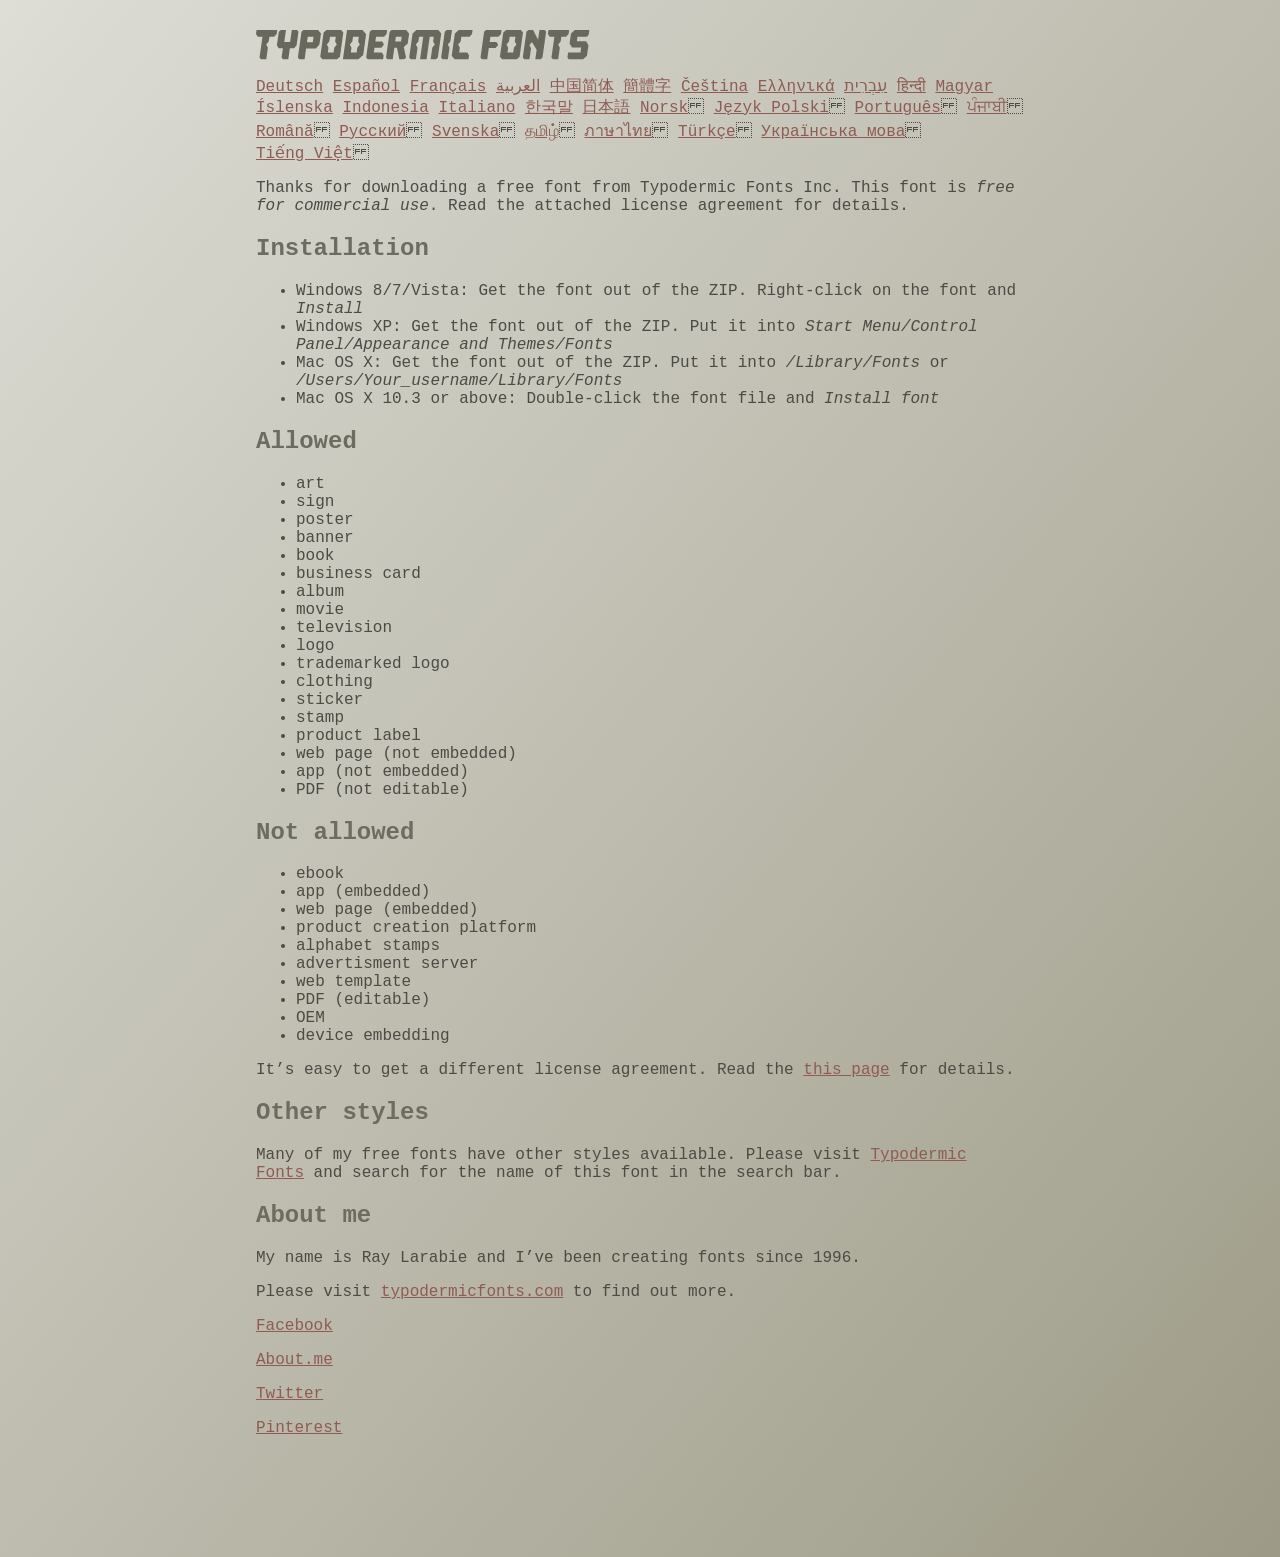
<file: fonts/hemi_head/read-this.html>
<head>
<meta http-equiv="Content-Type" content="text/html; charset=utf-8">
<title>Typodermic Fonts Inc. Freeware Font instructions 2014</title>
<style type="text/css">
body {
	margin:30px 20% 120px 20%;
	padding:0px;
	font-family:Consolas, Courier, sans-serif;
	color:#4c4b44;
	background-color:#c2c1b3;

/* IE10 Consumer Preview */ 
background-image: -ms-linear-gradient(top left, #DEDDD6 0%, #9D9B87 100%);

/* Mozilla Firefox */ 
background-image: -moz-linear-gradient(top left, #DEDDD6 0%, #9D9B87 100%);

/* Opera */ 
background-image: -o-linear-gradient(top left, #DEDDD6 0%, #9D9B87 100%);

/* Webkit (Safari/Chrome 10) */ 
background-image: -webkit-gradient(linear, left top, right bottom, color-stop(0, #DEDDD6), color-stop(1, #9D9B87));

/* Webkit (Chrome 11+) */ 
background-image: -webkit-linear-gradient(top left, #DEDDD6 0%, #9D9B87 100%);

/* W3C Markup, IE10 Release Preview */ 
background-image: linear-gradient(to bottom right, #DEDDD6 0%, #9D9B87 100%);

	}
h2 {color:#6d6c61;}
a {color:#8f5b54;}
a:hover {color:#ffffff; background-color:#9a998c;}
</style>
</head>

<body>

<svg width="350px" height="30px">
	<path fill="#69685D" d="M0,4.006L0.554,0h20.674l-0.553,4.006l-2.559,2.772h-4.688l-0.682,4.816l-2.515,3.026l1.663,3.07
		l-1.62,11.594H4.987l-1.448-1.79l2.94-20.716H1.791L0,4.006z"/>
	<path fill="#69685D" d="M35.8,0h5.285l1.408,1.791l-1.876,13.343l-2.515,3.111h-4.264l-1.534,11.04h-5.286l-1.449-1.79l1.322-9.25
		h-4.263l-1.705-3.111l1.875-13.343L24.76,0h5.242l-1.706,12.064h5.799L35.8,0z"/>
	<path fill="#69685D" d="M62.09,0l2.899,3.453L63.412,14.58l-3.496,3.962h-9.805l-1.491,10.742h-5.244l-1.493-1.79l3.625-25.704
		L47.469,0H62.09z M50.965,12.362h5.797l0.81-5.583h-5.799L50.965,12.362z"/>
	<path fill="#69685D" d="M64.256,26.642l3.367-24.041L70.523,0h14.664l2.132,2.601l-3.368,24.041l-2.856,2.643H66.431L64.256,26.642
		z M73.335,11.595l-2.514,3.026l1.663,3.07l-0.683,4.816H77.6l0.68-4.816l2.516-3.07l-1.663-3.026l0.681-4.816h-5.796L73.335,11.595
		z"/>
	<path fill="#69685D" d="M86.926,29.285L91.017,0h15.518l3.581,4.307l-2.899,20.673l-4.774,4.305H86.926z M96.345,11.595
		l-2.515,3.026l1.664,3.07l-0.683,4.816h5.798l0.681-4.816l2.516-3.07l-1.663-3.026l0.681-4.816h-5.796L96.345,11.595z"/>
	<path fill="#69685D" d="M127.114,29.285h-15.473l-1.492-1.79l3.624-25.704L115.731,0h15.389l-0.554,4.006l-2.557,2.772h-7.971
		l-0.684,4.816h6.906l1.662,3.026l-2.515,3.111h-6.905l-0.683,4.775h8.057l1.791,2.771L127.114,29.285z"/>
	<path fill="#69685D" d="M150.21,0l2.898,3.453l-1.405,9.977l-3.881,3.452l2.217,10.613l-1.748,1.79h-4.944l-2.387-11.553h-2.6
		l-1.622,11.553h-5.241l-1.493-1.79l3.624-25.704L135.588,0H150.21z M145.691,6.779h-5.796l-0.683,4.816h5.799L145.691,6.779z"/>
	<path fill="#69685D" d="M159.92,29.285h-5.242l-1.492-1.79l3.41-24.042L160.432,0h21.911l2.897,3.453l-3.409,24.042l-1.876,1.79
		h-5.284l1.617-11.594l2.517-3.07l-1.662-3.026l0.681-4.816h-4.092l-3.154,22.506h-6.522l3.155-22.506h-4.134l-0.683,4.816
		l-2.515,3.026l1.663,3.07L159.92,29.285z"/>
	<path fill="#69685D" d="M191.879,29.285h-5.244l-1.492-1.79l3.624-25.704L190.728,0h5.242l-1.619,11.595l-2.516,3.026l1.663,3.07
		L191.879,29.285z"/>
	<path fill="#69685D" d="M213.018,25.279l-0.554,4.006h-13.854l-2.899-3.494l3.156-22.338L202.702,0h13.854l-0.555,4.006
		l-2.558,2.772h-8.1l-0.683,4.816l-2.515,3.026l1.663,3.07l-0.683,4.816h8.1L213.018,25.279z"/>
	<path fill="#69685D" d="M226.007,29.285l-1.492-1.79l3.624-25.704L230.1,0h15.473l-0.554,4.006l-2.557,2.772h-8.058l-0.724,5.115
		h6.818l1.664,3.07l-2.557,3.11h-6.82l-1.535,11.211H226.007z"/>
	<path fill="#69685D" d="M243.903,26.642l3.368-24.041L250.17,0h14.663l2.131,2.601l-3.367,24.041l-2.855,2.643h-14.664
		L243.903,26.642z M252.983,11.595l-2.516,3.026l1.662,3.07l-0.681,4.816h5.796l0.684-4.816l2.515-3.07l-1.664-3.026l0.684-4.816
		h-5.798L252.983,11.595z"/>
	<path fill="#69685D" d="M280.639,19.822l-4.731-7.758l-2.516,3.069l1.662,3.069l-1.533,11.082h-5.244l-1.493-1.79l3.626-25.704
		L272.37,0h4.773l4.902,9.677L283.41,0h5.285l1.407,1.791l-3.623,25.704l-1.877,1.79h-5.285L280.639,19.822z"/>
	<path fill="#69685D" d="M291.926,4.006L292.48,0h20.674l-0.554,4.006l-2.557,2.772h-4.691l-0.681,4.816l-2.516,3.026l1.664,3.07
		l-1.621,11.594h-5.285l-1.451-1.79l2.942-20.716h-4.689L291.926,4.006z"/>
	<path fill="#69685D" d="M325.168,17.478h-9.209l-2.387-3.923l1.45-10.102L318.857,0h14.452l-0.682,4.86l-1.621,1.918h-9.506
		l-0.64,4.561h9.208l2.388,3.878l-1.493,10.572l-3.836,3.494h-14.579l-1.107-1.917l0.682-4.86h12.362L325.168,17.478z"/>
</svg>

<br>

<p translate="no">

<a href="http://translate.google.com/translate?hl=en&sl=en&tl=de&u=http://typodermicfonts.com/wp-content/uploads/2014/02/read-this.html&sandbox=0&usg=ALkJrhivq6___mill12Uw6fPvMWyJxstkw">Deutsch</a>

<a href="http://translate.google.com/translate?hl=en&sl=en&tl=es&u=http://typodermicfonts.com/wp-content/uploads/2014/02/read-this.html&sandbox=0&usg=ALkJrhjAt3cpinDeMTX6Ro8UcZFqaE8K5Q">Español</a>

<a href="http://translate.google.com/translate?hl=en&sl=en&tl=fr&u=http://typodermicfonts.com/wp-content/uploads/2014/02/read-this.html&sandbox=0&usg=ALkJrhjObLPhFyyhwigF-dBoOZ3eXYdDsw">Français</a>

<a href="http://translate.google.com/translate?hl=en&sl=en&tl=ar&u=http://typodermicfonts.com/wp-content/uploads/2014/02/read-this.html&sandbox=0&usg=ALkJrhg2hs-st3zodt-AjmoeuPHfyJsTEg">العربية</a>

<a href="http://translate.google.com/translate?hl=en&sl=en&tl=zh-CN&u=http://typodermicfonts.com/wp-content/uploads/2014/02/read-this.html&sandbox=0&usg=ALkJrhiilVnjG1Ks0DN7UyRqbKExhxAT-Q">中国简体</a>

<a href="http://translate.google.com/translate?hl=en&sl=en&tl=zh-TW&u=http://typodermicfonts.com/wp-content/uploads/2014/02/read-this.html&sandbox=0&usg=ALkJrhiSCPRAYToARlHI4kxIK9eCIFKQhw">簡體字</a>

<a href="http://translate.google.com/translate?hl=en&sl=en&tl=cs&u=http://typodermicfonts.com/wp-content/uploads/2014/02/read-this.html&sandbox=0&usg=ALkJrhj3z2HOOmCXLT-ApYW2SCeBvTGvTA">Čeština</a>

<a href="http://translate.google.com/translate?hl=en&sl=en&tl=el&u=http://typodermicfonts.com/wp-content/uploads/2014/02/read-this.html&sandbox=0&usg=ALkJrhhoORG-43TvZ2NVrll3T0oyOZE0VA">Ελληνικά</a>

<a href="http://translate.google.com/translate?hl=en&sl=en&tl=iw&u=http://typodermicfonts.com/wp-content/uploads/2014/02/read-this.html&sandbox=0&usg=ALkJrhiP4kLXdDxVNuV6-9tHJ8Tbt-1xKw">עִבְרִית</a>

<a href="http://translate.google.com/translate?hl=en&sl=en&tl=hi&u=http://typodermicfonts.com/wp-content/uploads/2014/02/read-this.html&sandbox=0&usg=ALkJrhhJmUufReWrMTSaGKPPOqV7q5jpGQ">हिन्दी</a>

<a href="http://translate.google.com/translate?hl=en&sl=en&tl=hu&u=http://typodermicfonts.com/wp-content/uploads/2014/02/read-this.html&sandbox=0&usg=ALkJrhgfcL_UwP3jkr6Vvq35rkhETFuTug">Magyar</a>

<a href="http://translate.google.com/translate?hl=en&sl=en&tl=is&u=http://typodermicfonts.com/wp-content/uploads/2014/02/read-this.html&sandbox=0&usg=ALkJrhjpK9lELyRP50Vv3RNgqCJDb6d-GQ">Íslenska</a>

<a href="http://translate.google.com/translate?hl=en&sl=en&tl=id&u=http://typodermicfonts.com/wp-content/uploads/2014/02/read-this.html&sandbox=0&usg=ALkJrhiExV3gmyXBUVqcwNiGiUWQSRrgIQ">Indonesia</a>

<a href="http://translate.google.com/translate?hl=en&sl=en&tl=it&u=http://typodermicfonts.com/wp-content/uploads/2014/02/read-this.html&sandbox=0&usg=ALkJrhgMr2_uulaLYRSFz8C34rtcbN6XEg">Italiano</a>

<a href="http://translate.google.com/translate?hl=en&sl=en&tl=ko&u=http://typodermicfonts.com/wp-content/uploads/2014/02/read-this.html&sandbox=0&usg=ALkJrhhl_nNXiOMIiBERq879UXH1XYfZGw">한국말</a>

<a href="http://translate.google.com/translate?hl=en&ie=UTF8&prev=_t&sl=en&tl=ja&u=http://typodermicfonts.com/wp-content/uploads/2014/02/read-this.html&sandbox=0&usg=ALkJrhi2FvSFgSUub72-Sq2moIRAosCiLA">日本語</a>

<a href="http://translate.google.com/translate?hl=en&sl=en&tl=no&u=http://typodermicfonts.com/wp-content/uploads/2014/02/read-this.html&sandbox=0&usg=ALkJrhhnf9AGd5hfxwA04e1w-tfYPha1ww">Norsk</a>
<a href="http://translate.google.com/translate?hl=en&sl=en&tl=pl&u=http://typodermicfonts.com/wp-content/uploads/2014/02/read-this.html&sandbox=0&usg=ALkJrhjZTe5eJRrZffLe0zgqEHPrMb8pOQ">Język&nbsp;Polski</a>
<a href="http://translate.google.com/translate?hl=en&sl=en&tl=pt-BR&u=http://typodermicfonts.com/wp-content/uploads/2014/02/read-this.html&sandbox=0&usg=ALkJrhg-zp3i6AcZCv02ONjZ5YvkcCFDBw">Português</a>
<a href="http://translate.google.com/translate?hl=en&sl=en&tl=pa&u=http://typodermicfonts.com/wp-content/uploads/2014/02/read-this.html&sandbox=0&usg=ALkJrhhPEMoYvW59_DJT7y6fxgG2IMh23A">ਪੰਜਾਬੀ</a>
<a href="http://translate.google.com/translate?hl=en&sl=en&tl=ro&u=http://typodermicfonts.com/wp-content/uploads/2014/02/read-this.html&sandbox=0&usg=ALkJrhgD0R8zxuQQh-YmFpQTJdvjhAYm2A">Română</a>
<a href="http://translate.google.com/translate?hl=en&sl=en&tl=ru&u=http://typodermicfonts.com/wp-content/uploads/2014/02/read-this.html&sandbox=0&usg=ALkJrhgI6c7Pd-FCcipT4xc2NPTefj5JJg">Русский</a>
<a href="http://translate.google.com/translate?hl=en&sl=en&tl=sv&u=http://typodermicfonts.com/wp-content/uploads/2014/02/read-this.html&sandbox=0&usg=ALkJrhhA8gW_-rjCbZQ5TK46zFMB3_StEQ">Svenska</a>
<a href="http://translate.google.com/translate?hl=en&sl=en&tl=ta&u=http://typodermicfonts.com/wp-content/uploads/2014/02/read-this.html&sandbox=0&usg=ALkJrhiwxxCEPzu3pHBXP-fbTZaOzYqe3g">தமிழ்</a>
<a href="http://translate.google.com/translate?hl=en&sl=en&tl=th&u=http://typodermicfonts.com/wp-content/uploads/2014/02/read-this.html&sandbox=0&usg=ALkJrhjP1N1DRUB1M81k5mi5KnRtt5C2-Q">ภาษาไทย</a>
<a href="http://translate.google.com/translate?hl=en&sl=en&tl=tr&u=http://typodermicfonts.com/wp-content/uploads/2014/02/read-this.html&sandbox=0&usg=ALkJrhiTYbD039OWznCcGyQnMy89_v-1gA">Türkçe</a>
<a href="http://translate.google.com/translate?hl=en&sl=en&tl=uk&u=http%3A%2F%2Ftypodermicfonts.com%2Fwp-content%2Fuploads%2F2014%2F02%2Fread-this.html">Українська&nbsp;мова</a>
<a href="http://translate.google.com/translate?hl=en&sl=en&tl=vi&u=http://typodermicfonts.com/wp-content/uploads/2014/02/read-this.html&sandbox=0&usg=ALkJrhirTQPOLCZognLpxOvJQT_158y07A">Tiếng&nbsp;Việt</a>
</p>


<p>Thanks for downloading a free font from <span translate="no">Typodermic Fonts Inc.</span> This font is <em>free for commercial use</em>. Read the attached license agreement for details.</p>


<h2>Installation</h2>

<ul>
<li>Windows 8/7/Vista: Get the font out of the ZIP. Right-click on the font and <em>Install</em>
<li>Windows XP: Get the font out of the ZIP. Put it into <cite translate="no">Start Menu/Control Panel/Appearance and Themes/Fonts</cite>
<li>Mac OS X: Get the font out of the ZIP. Put it into <cite translate="no">/Library/Fonts</cite> or <cite translate="no">/Users/Your_username/Library/Fonts</cite>
<li>Mac OS X 10.3 or above: Double-click the font file and <em>Install font</em>
</ul>


<h2>Allowed</h2>

<ul>
<li>art
<li>sign
<li>poster
<li>banner
<li>book
<li>business card
<li>album
<li>movie
<li>television
<li>logo
<li>trademarked logo
<li>clothing
<li>sticker
<li>stamp
<li>product label
<li>web page (not embedded)
<li>app (not embedded)
<li>PDF (not editable)
</ul>

<h2>Not allowed</h2>

<ul>
<li>ebook
<li>app (embedded)
<li>web page (embedded)
<li>product creation platform
<li>alphabet stamps
<li>advertisment server
<li>web template
<li>PDF (editable)
<li>OEM
<li>device embedding
</ul>

<p>It&rsquo;s easy to get a different license agreement. Read the <a href="http://typodermicfonts.com/custom/">this page</a> for details.</p>

<h2>Other styles</h2>

<p>Many of my free fonts have other styles available. Please visit <a href="http://typodermicfonts.com">Typodermic Fonts</a> and search for the name of this font in the search bar.</p>


<h2>About me</h2>

<p>My name is <span translate="no">Ray Larabie</span> and I&rsquo;ve been creating fonts since 1996.</p>

<p>Please visit <a href="http://typodermicfonts.com">typodermicfonts.com</a> to find out more.</p>

<p translate="no"><a href="https://www.facebook.com/pages/Typodermic-Fonts/7153899975">Facebook</a></p>
<p translate="no"><a href="http://about.me/raylarabie/#">About.me</a></p>
<p translate="no"><p><a href="https://twitter.com/typodermic">Twitter</a></p>
<p translate="no"><p><a href="http://www.pinterest.com/plywood747/">Pinterest</a></p>

</body>
</file>
<file: css/icomoon.css>
@font-face {
	font-family: 'icomoon';
	src:url('../fonts/icomoon/icomoon.eot?srf3rx');
	src:url('../fonts/icomoon/icomoon.eot?srf3rx#iefix') format('embedded-opentype'),
		url('../fonts/icomoon/icomoon.ttf?srf3rx') format('truetype'),
		url('../fonts/icomoon/icomoon.woff?srf3rx') format('woff'),
		url('../fonts/icomoon/icomoon.svg?srf3rx#icomoon') format('svg');
	font-weight: normal;
	font-style: normal;
}

[class^="icon-"], [class*=" icon-"] {
	font-family: 'icomoon';
	speak: none;
	font-style: normal;
	font-weight: normal;
	font-variant: normal;
	text-transform: none;
	line-height: 1;

	/* Better Font Rendering =========== */
	-webkit-font-smoothing: antialiased;
	-moz-osx-font-smoothing: grayscale;
}

.icon-add-to-list:before {
	content: "\e600";
}
.icon-classic-computer:before {
	content: "\e601";
}
.icon-controller-fast-backward:before {
	content: "\e602";
}
.icon-creative-commons-attribution:before {
	content: "\e603";
}
.icon-creative-commons-noderivs:before {
	content: "\e604";
}
.icon-creative-commons-noncommercial-eu:before {
	content: "\e605";
}
.icon-creative-commons-noncommercial-us:before {
	content: "\e606";
}
.icon-creative-commons-public-domain:before {
	content: "\e607";
}
.icon-creative-commons-remix:before {
	content: "\e608";
}
.icon-creative-commons-share:before {
	content: "\e609";
}
.icon-creative-commons-sharealike:before {
	content: "\e60a";
}
.icon-creative-commons:before {
	content: "\e60b";
}
.icon-document-landscape:before {
	content: "\e60c";
}
.icon-remove-user:before {
	content: "\e60d";
}
.icon-warning:before {
	content: "\e60e";
}
.icon-arrow-bold-down:before {
	content: "\e60f";
}
.icon-arrow-bold-left:before {
	content: "\e610";
}
.icon-arrow-bold-right:before {
	content: "\e611";
}
.icon-arrow-bold-up:before {
	content: "\e612";
}
.icon-arrow-down:before {
	content: "\e613";
}
.icon-arrow-left:before {
	content: "\e614";
}
.icon-arrow-long-down:before {
	content: "\e615";
}
.icon-arrow-long-left:before {
	content: "\e616";
}
.icon-arrow-long-right:before {
	content: "\e617";
}
.icon-arrow-long-up:before {
	content: "\e618";
}
.icon-arrow-right:before {
	content: "\e619";
}
.icon-arrow-up:before {
	content: "\e61a";
}
.icon-arrow-with-circle-down:before {
	content: "\e61b";
}
.icon-arrow-with-circle-left:before {
	content: "\e61c";
}
.icon-arrow-with-circle-right:before {
	content: "\e61d";
}
.icon-arrow-with-circle-up:before {
	content: "\e61e";
}
.icon-bookmark:before {
	content: "\e61f";
}
.icon-bookmarks:before {
	content: "\e620";
}
.icon-chevron-down:before {
	content: "\e621";
}
.icon-chevron-left:before {
	content: "\e622";
}
.icon-chevron-right:before {
	content: "\e623";
}
.icon-chevron-small-down:before {
	content: "\e624";
}
.icon-chevron-small-left:before {
	content: "\e625";
}
.icon-chevron-small-right:before {
	content: "\e626";
}
.icon-chevron-small-up:before {
	content: "\e627";
}
.icon-chevron-thin-down:before {
	content: "\e628";
}
.icon-chevron-thin-left:before {
	content: "\e629";
}
.icon-chevron-thin-right:before {
	content: "\e62a";
}
.icon-chevron-thin-up:before {
	content: "\e62b";
}
.icon-chevron-up:before {
	content: "\e62c";
}
.icon-chevron-with-circle-down:before {
	content: "\e62d";
}
.icon-chevron-with-circle-left:before {
	content: "\e62e";
}
.icon-chevron-with-circle-right:before {
	content: "\e62f";
}
.icon-chevron-with-circle-up:before {
	content: "\e630";
}
.icon-cloud:before {
	content: "\e631";
}
.icon-controller-fast-forward:before {
	content: "\e632";
}
.icon-controller-jump-to-start:before {
	content: "\e633";
}
.icon-controller-next:before {
	content: "\e634";
}
.icon-controller-paus:before {
	content: "\e635";
}
.icon-controller-play:before {
	content: "\e636";
}
.icon-controller-record:before {
	content: "\e637";
}
.icon-controller-stop:before {
	content: "\e638";
}
.icon-controller-volume:before {
	content: "\e639";
}
.icon-dot-single:before {
	content: "\e63a";
}
.icon-dots-three-horizontal:before {
	content: "\e63b";
}
.icon-dots-three-vertical:before {
	content: "\e63c";
}
.icon-dots-two-horizontal:before {
	content: "\e63d";
}
.icon-dots-two-vertical:before {
	content: "\e63e";
}
.icon-download:before {
	content: "\e63f";
}
.icon-emoji-flirt:before {
	content: "\e640";
}
.icon-flow-branch:before {
	content: "\e641";
}
.icon-flow-cascade:before {
	content: "\e642";
}
.icon-flow-line:before {
	content: "\e643";
}
.icon-flow-parallel:before {
	content: "\e644";
}
.icon-flow-tree:before {
	content: "\e645";
}
.icon-install:before {
	content: "\e646";
}
.icon-layers:before {
	content: "\e647";
}
.icon-open-book:before {
	content: "\e648";
}
.icon-resize-100:before {
	content: "\e649";
}
.icon-resize-full-screen:before {
	content: "\e64a";
}
.icon-save:before {
	content: "\e64b";
}
.icon-select-arrows:before {
	content: "\e64c";
}
.icon-sound-mute:before {
	content: "\e64d";
}
.icon-sound:before {
	content: "\e64e";
}
.icon-trash:before {
	content: "\e64f";
}
.icon-triangle-down:before {
	content: "\e650";
}
.icon-triangle-left:before {
	content: "\e651";
}
.icon-triangle-right:before {
	content: "\e652";
}
.icon-triangle-up:before {
	content: "\e653";
}
.icon-uninstall:before {
	content: "\e654";
}
.icon-upload-to-cloud:before {
	content: "\e655";
}
.icon-upload:before {
	content: "\e656";
}
.icon-add-user:before {
	content: "\e657";
}
.icon-address:before {
	content: "\e658";
}
.icon-adjust:before {
	content: "\e659";
}
.icon-air:before {
	content: "\e65a";
}
.icon-aircraft-landing:before {
	content: "\e65b";
}
.icon-aircraft-take-off:before {
	content: "\e65c";
}
.icon-aircraft:before {
	content: "\e65d";
}
.icon-align-bottom:before {
	content: "\e65e";
}
.icon-align-horizontal-middle:before {
	content: "\e65f";
}
.icon-align-left:before {
	content: "\e660";
}
.icon-align-right:before {
	content: "\e661";
}
.icon-align-top:before {
	content: "\e662";
}
.icon-align-vertical-middle:before {
	content: "\e663";
}
.icon-archive:before {
	content: "\e664";
}
.icon-area-graph:before {
	content: "\e665";
}
.icon-attachment:before {
	content: "\e666";
}
.icon-awareness-ribbon:before {
	content: "\e667";
}
.icon-back-in-time:before {
	content: "\e668";
}
.icon-back:before {
	content: "\e669";
}
.icon-bar-graph:before {
	content: "\e66a";
}
.icon-battery:before {
	content: "\e66b";
}
.icon-beamed-note:before {
	content: "\e66c";
}
.icon-bell:before {
	content: "\e66d";
}
.icon-blackboard:before {
	content: "\e66e";
}
.icon-block:before {
	content: "\e66f";
}
.icon-book:before {
	content: "\e670";
}
.icon-bowl:before {
	content: "\e671";
}
.icon-box:before {
	content: "\e672";
}
.icon-briefcase:before {
	content: "\e673";
}
.icon-browser:before {
	content: "\e674";
}
.icon-brush:before {
	content: "\e675";
}
.icon-bucket:before {
	content: "\e676";
}
.icon-cake:before {
	content: "\e677";
}
.icon-calculator:before {
	content: "\e678";
}
.icon-calendar:before {
	content: "\e679";
}
.icon-camera:before {
	content: "\e67a";
}
.icon-ccw:before {
	content: "\e67b";
}
.icon-chat:before {
	content: "\e67c";
}
.icon-check:before {
	content: "\e67d";
}
.icon-circle-with-cross:before {
	content: "\e67e";
}
.icon-circle-with-minus:before {
	content: "\e67f";
}
.icon-circle-with-plus:before {
	content: "\e680";
}
.icon-circle:before {
	content: "\e681";
}
.icon-circular-graph:before {
	content: "\e682";
}
.icon-clapperboard:before {
	content: "\e683";
}
.icon-clipboard:before {
	content: "\e684";
}
.icon-clock:before {
	content: "\e685";
}
.icon-code:before {
	content: "\e686";
}
.icon-cog:before {
	content: "\e687";
}
.icon-colours:before {
	content: "\e688";
}
.icon-compass:before {
	content: "\e689";
}
.icon-copy:before {
	content: "\e68a";
}
.icon-credit-card:before {
	content: "\e68b";
}
.icon-credit:before {
	content: "\e68c";
}
.icon-cross:before {
	content: "\e68d";
}
.icon-cup:before {
	content: "\e68e";
}
.icon-cw:before {
	content: "\e68f";
}
.icon-cycle:before {
	content: "\e690";
}
.icon-database:before {
	content: "\e691";
}
.icon-dial-pad:before {
	content: "\e692";
}
.icon-direction:before {
	content: "\e693";
}
.icon-document:before {
	content: "\e694";
}
.icon-documents:before {
	content: "\e695";
}
.icon-drink:before {
	content: "\e696";
}
.icon-drive:before {
	content: "\e697";
}
.icon-drop:before {
	content: "\e698";
}
.icon-edit:before {
	content: "\e699";
}
.icon-email:before {
	content: "\e69a";
}
.icon-emoji-happy:before {
	content: "\e69b";
}
.icon-emoji-neutral:before {
	content: "\e69c";
}
.icon-emoji-sad:before {
	content: "\e69d";
}
.icon-erase:before {
	content: "\e69e";
}
.icon-eraser:before {
	content: "\e69f";
}
.icon-export:before {
	content: "\e6a0";
}
.icon-eye:before {
	content: "\e6a1";
}
.icon-feather:before {
	content: "\e6a2";
}
.icon-flag:before {
	content: "\e6a3";
}
.icon-flash:before {
	content: "\e6a4";
}
.icon-flashlight:before {
	content: "\e6a5";
}
.icon-flat-brush:before {
	content: "\e6a6";
}
.icon-folder-images:before {
	content: "\e6a7";
}
.icon-folder-music:before {
	content: "\e6a8";
}
.icon-folder-video:before {
	content: "\e6a9";
}
.icon-folder:before {
	content: "\e6aa";
}
.icon-forward:before {
	content: "\e6ab";
}
.icon-funnel:before {
	content: "\e6ac";
}
.icon-game-controller:before {
	content: "\e6ad";
}
.icon-gauge:before {
	content: "\e6ae";
}
.icon-globe:before {
	content: "\e6af";
}
.icon-graduation-cap:before {
	content: "\e6b0";
}
.icon-grid:before {
	content: "\e6b1";
}
.icon-hair-cross:before {
	content: "\e6b2";
}
.icon-hand:before {
	content: "\e6b3";
}
.icon-heart-outlined:before {
	content: "\e6b4";
}
.icon-heart:before {
	content: "\e6b5";
}
.icon-help-with-circle:before {
	content: "\e6b6";
}
.icon-help:before {
	content: "\e6b7";
}
.icon-home:before {
	content: "\e6b8";
}
.icon-hour-glass:before {
	content: "\e6b9";
}
.icon-image-inverted:before {
	content: "\e6ba";
}
.icon-image:before {
	content: "\e6bb";
}
.icon-images:before {
	content: "\e6bc";
}
.icon-inbox:before {
	content: "\e6bd";
}
.icon-infinity:before {
	content: "\e6be";
}
.icon-info-with-circle:before {
	content: "\e6bf";
}
.icon-info:before {
	content: "\e6c0";
}
.icon-key:before {
	content: "\e6c1";
}
.icon-keyboard:before {
	content: "\e6c2";
}
.icon-lab-flask:before {
	content: "\e6c3";
}
.icon-landline:before {
	content: "\e6c4";
}
.icon-language:before {
	content: "\e6c5";
}
.icon-laptop:before {
	content: "\e6c6";
}
.icon-leaf:before {
	content: "\e6c7";
}
.icon-level-down:before {
	content: "\e6c8";
}
.icon-level-up:before {
	content: "\e6c9";
}
.icon-lifebuoy:before {
	content: "\e6ca";
}
.icon-light-bulb:before {
	content: "\e6cb";
}
.icon-light-down:before {
	content: "\e6cc";
}
.icon-light-up:before {
	content: "\e6cd";
}
.icon-line-graph:before {
	content: "\e6ce";
}
.icon-link:before {
	content: "\e6cf";
}
.icon-list:before {
	content: "\e6d0";
}
.icon-location-pin:before {
	content: "\e6d1";
}
.icon-location:before {
	content: "\e6d2";
}
.icon-lock-open:before {
	content: "\e6d3";
}
.icon-lock:before {
	content: "\e6d4";
}
.icon-log-out:before {
	content: "\e6d5";
}
.icon-login:before {
	content: "\e6d6";
}
.icon-loop:before {
	content: "\e6d7";
}
.icon-magnet:before {
	content: "\e6d8";
}
.icon-magnifying-glass:before {
	content: "\e6d9";
}
.icon-mail:before {
	content: "\e6da";
}
.icon-man:before {
	content: "\e6db";
}
.icon-map:before {
	content: "\e6dc";
}
.icon-mask:before {
	content: "\e6dd";
}
.icon-medal:before {
	content: "\e6de";
}
.icon-megaphone:before {
	content: "\e6df";
}
.icon-menu:before {
	content: "\e6e0";
}
.icon-message:before {
	content: "\e6e1";
}
.icon-mic:before {
	content: "\e6e2";
}
.icon-minus:before {
	content: "\e6e3";
}
.icon-mobile:before {
	content: "\e6e4";
}
.icon-modern-mic:before {
	content: "\e6e5";
}
.icon-moon:before {
	content: "\e6e6";
}
.icon-mouse:before {
	content: "\e6e7";
}
.icon-music:before {
	content: "\e6e8";
}
.icon-network:before {
	content: "\e6e9";
}
.icon-new-message:before {
	content: "\e6ea";
}
.icon-new:before {
	content: "\e6eb";
}
.icon-news:before {
	content: "\e6ec";
}
.icon-note:before {
	content: "\e6ed";
}
.icon-notification:before {
	content: "\e6ee";
}
.icon-old-mobile:before {
	content: "\e6ef";
}
.icon-old-phone:before {
	content: "\e6f0";
}
.icon-palette:before {
	content: "\e6f1";
}
.icon-paper-plane:before {
	content: "\e6f2";
}
.icon-pencil:before {
	content: "\e6f3";
}
.icon-phone:before {
	content: "\e6f4";
}
.icon-pie-chart:before {
	content: "\e6f5";
}
.icon-pin:before {
	content: "\e6f6";
}
.icon-plus:before {
	content: "\e6f7";
}
.icon-popup:before {
	content: "\e6f8";
}
.icon-power-plug:before {
	content: "\e6f9";
}
.icon-price-ribbon:before {
	content: "\e6fa";
}
.icon-price-tag:before {
	content: "\e6fb";
}
.icon-print:before {
	content: "\e6fc";
}
.icon-progress-empty:before {
	content: "\e6fd";
}
.icon-progress-full:before {
	content: "\e6fe";
}
.icon-progress-one:before {
	content: "\e6ff";
}
.icon-progress-two:before {
	content: "\e700";
}
.icon-publish:before {
	content: "\e701";
}
.icon-quote:before {
	content: "\e702";
}
.icon-radio:before {
	content: "\e703";
}
.icon-reply-all:before {
	content: "\e704";
}
.icon-reply:before {
	content: "\e705";
}
.icon-retweet:before {
	content: "\e706";
}
.icon-rocket:before {
	content: "\e707";
}
.icon-round-brush:before {
	content: "\e708";
}
.icon-rss:before {
	content: "\e709";
}
.icon-ruler:before {
	content: "\e70a";
}
.icon-scissors:before {
	content: "\e70b";
}
.icon-share-alternitive:before {
	content: "\e70c";
}
.icon-share:before {
	content: "\e70d";
}
.icon-shareable:before {
	content: "\e70e";
}
.icon-shield:before {
	content: "\e70f";
}
.icon-shop:before {
	content: "\e710";
}
.icon-shopping-bag:before {
	content: "\e711";
}
.icon-shopping-basket:before {
	content: "\e712";
}
.icon-shopping-cart:before {
	content: "\e713";
}
.icon-shuffle:before {
	content: "\e714";
}
.icon-signal:before {
	content: "\e715";
}
.icon-sound-mix:before {
	content: "\e716";
}
.icon-sports-club:before {
	content: "\e717";
}
.icon-spreadsheet:before {
	content: "\e718";
}
.icon-squared-cross:before {
	content: "\e719";
}
.icon-squared-minus:before {
	content: "\e71a";
}
.icon-squared-plus:before {
	content: "\e71b";
}
.icon-star-outlined:before {
	content: "\e71c";
}
.icon-star:before {
	content: "\e71d";
}
.icon-stopwatch:before {
	content: "\e71e";
}
.icon-suitcase:before {
	content: "\e71f";
}
.icon-swap:before {
	content: "\e720";
}
.icon-sweden:before {
	content: "\e721";
}
.icon-switch:before {
	content: "\e722";
}
.icon-tablet:before {
	content: "\e723";
}
.icon-tag:before {
	content: "\e724";
}
.icon-text-document-inverted:before {
	content: "\e725";
}
.icon-text-document:before {
	content: "\e726";
}
.icon-text:before {
	content: "\e727";
}
.icon-thermometer:before {
	content: "\e728";
}
.icon-thumbs-down:before {
	content: "\e729";
}
.icon-thumbs-up:before {
	content: "\e72a";
}
.icon-thunder-cloud:before {
	content: "\e72b";
}
.icon-ticket:before {
	content: "\e72c";
}
.icon-time-slot:before {
	content: "\e72d";
}
.icon-tools:before {
	content: "\e72e";
}
.icon-traffic-cone:before {
	content: "\e72f";
}
.icon-tree:before {
	content: "\e730";
}
.icon-trophy:before {
	content: "\e731";
}
.icon-tv:before {
	content: "\e732";
}
.icon-typing:before {
	content: "\e733";
}
.icon-unread:before {
	content: "\e734";
}
.icon-untag:before {
	content: "\e735";
}
.icon-user:before {
	content: "\e736";
}
.icon-users:before {
	content: "\e737";
}
.icon-v-card:before {
	content: "\e738";
}
.icon-video:before {
	content: "\e739";
}
.icon-vinyl:before {
	content: "\e73a";
}
.icon-voicemail:before {
	content: "\e73b";
}
.icon-wallet:before {
	content: "\e73c";
}
.icon-water:before {
	content: "\e73d";
}
.icon-px-with-circle:before {
	content: "\e73e";
}
.icon-px:before {
	content: "\e73f";
}
.icon-basecamp:before {
	content: "\e740";
}
.icon-behance:before {
	content: "\e741";
}
.icon-creative-cloud:before {
	content: "\e742";
}
.icon-dropbox:before {
	content: "\e743";
}
.icon-evernote:before {
	content: "\e744";
}
.icon-flattr:before {
	content: "\e745";
}
.icon-foursquare:before {
	content: "\e746";
}
.icon-google-drive:before {
	content: "\e747";
}
.icon-google-hangouts:before {
	content: "\e748";
}
.icon-grooveshark:before {
	content: "\e749";
}
.icon-icloud:before {
	content: "\e74a";
}
.icon-mixi:before {
	content: "\e74b";
}
.icon-onedrive:before {
	content: "\e74c";
}
.icon-paypal:before {
	content: "\e74d";
}
.icon-picasa:before {
	content: "\e74e";
}
.icon-qq:before {
	content: "\e74f";
}
.icon-rdio-with-circle:before {
	content: "\e750";
}
.icon-renren:before {
	content: "\e751";
}
.icon-scribd:before {
	content: "\e752";
}
.icon-sina-weibo:before {
	content: "\e753";
}
.icon-skype-with-circle:before {
	content: "\e754";
}
.icon-skype:before {
	content: "\e755";
}
.icon-slideshare:before {
	content: "\e756";
}
.icon-smashing:before {
	content: "\e757";
}
.icon-soundcloud:before {
	content: "\e758";
}
.icon-spotify-with-circle:before {
	content: "\e759";
}
.icon-spotify:before {
	content: "\e75a";
}
.icon-swarm:before {
	content: "\e75b";
}
.icon-vine-with-circle:before {
	content: "\e75c";
}
.icon-vine:before {
	content: "\e75d";
}
.icon-vk-alternitive:before {
	content: "\e75e";
}
.icon-vk-with-circle:before {
	content: "\e75f";
}
.icon-vk:before {
	content: "\e760";
}
.icon-xing-with-circle:before {
	content: "\e761";
}
.icon-xing:before {
	content: "\e762";
}
.icon-yelp:before {
	content: "\e763";
}
.icon-dribbble-with-circle:before {
	content: "\e764";
}
.icon-dribbble:before {
	content: "\e765";
}
.icon-facebook-with-circle:before {
	content: "\e766";
}
.icon-facebook:before {
	content: "\e767";
}
.icon-flickr-with-circle:before {
	content: "\e768";
}
.icon-flickr:before {
	content: "\e769";
}
.icon-github-with-circle:before {
	content: "\e76a";
}
.icon-github:before {
	content: "\e76b";
}
.icon-google-with-circle:before {
	content: "\e76c";
}
.icon-google:before {
	content: "\e76d";
}
.icon-instagram-with-circle:before {
	content: "\e76e";
}
.icon-instagram:before {
	content: "\e76f";
}
.icon-lastfm-with-circle:before {
	content: "\e770";
}
.icon-lastfm:before {
	content: "\e771";
}
.icon-linkedin-with-circle:before {
	content: "\e772";
}
.icon-linkedin:before {
	content: "\e773";
}
.icon-pinterest-with-circle:before {
	content: "\e774";
}
.icon-pinterest:before {
	content: "\e775";
}
.icon-rdio:before {
	content: "\e776";
}
.icon-stumbleupon-with-circle:before {
	content: "\e777";
}
.icon-stumbleupon:before {
	content: "\e778";
}
.icon-tumblr-with-circle:before {
	content: "\e779";
}
.icon-tumblr:before {
	content: "\e77a";
}
.icon-twitter-with-circle:before {
	content: "\e77b";
}
.icon-twitter:before {
	content: "\e77c";
}
.icon-vimeo-with-circle:before {
	content: "\e77d";
}
.icon-vimeo:before {
	content: "\e77e";
}
.icon-youtube-with-circle:before {
	content: "\e77f";
}
.icon-youtube:before {
	content: "\e780";
}
.icon-eye2:before {
	content: "\e000";
}
.icon-paper-clip:before {
	content: "\e001";
}
.icon-mail2:before {
	content: "\e002";
}
.icon-toggle:before {
	content: "\e003";
}
.icon-layout:before {
	content: "\e004";
}
.icon-link2:before {
	content: "\e005";
}
.icon-bell2:before {
	content: "\e006";
}
.icon-lock2:before {
	content: "\e007";
}
.icon-unlock:before {
	content: "\e008";
}
.icon-ribbon:before {
	content: "\e009";
}
.icon-image2:before {
	content: "\e010";
}
.icon-signal2:before {
	content: "\e011";
}
.icon-target:before {
	content: "\e012";
}
.icon-clipboard2:before {
	content: "\e013";
}
.icon-clock2:before {
	content: "\e014";
}
.icon-watch:before {
	content: "\e015";
}
.icon-air-play:before {
	content: "\e016";
}
.icon-camera2:before {
	content: "\e017";
}
.icon-video2:before {
	content: "\e018";
}
.icon-disc:before {
	content: "\e019";
}
.icon-printer:before {
	content: "\e020";
}
.icon-monitor:before {
	content: "\e021";
}
.icon-server:before {
	content: "\e022";
}
.icon-cog2:before {
	content: "\e023";
}
.icon-heart2:before {
	content: "\e024";
}
.icon-paragraph:before {
	content: "\e025";
}
.icon-align-justify:before {
	content: "\e026";
}
.icon-align-left2:before {
	content: "\e027";
}
.icon-align-center:before {
	content: "\e028";
}
.icon-align-right2:before {
	content: "\e029";
}
.icon-book2:before {
	content: "\e030";
}
.icon-layers2:before {
	content: "\e031";
}
.icon-stack:before {
	content: "\e032";
}
.icon-stack-2:before {
	content: "\e033";
}
.icon-paper:before {
	content: "\e034";
}
.icon-paper-stack:before {
	content: "\e035";
}
.icon-search:before {
	content: "\e036";
}
.icon-zoom-in:before {
	content: "\e037";
}
.icon-zoom-out:before {
	content: "\e038";
}
.icon-reply2:before {
	content: "\e039";
}
.icon-circle-plus:before {
	content: "\e040";
}
.icon-circle-minus:before {
	content: "\e041";
}
.icon-circle-check:before {
	content: "\e042";
}
.icon-circle-cross:before {
	content: "\e043";
}
.icon-square-plus:before {
	content: "\e044";
}
.icon-square-minus:before {
	content: "\e045";
}
.icon-square-check:before {
	content: "\e046";
}
.icon-square-cross:before {
	content: "\e047";
}
.icon-microphone:before {
	content: "\e048";
}
.icon-record:before {
	content: "\e049";
}
.icon-skip-back:before {
	content: "\e050";
}
.icon-rewind:before {
	content: "\e051";
}
.icon-play:before {
	content: "\e052";
}
.icon-pause:before {
	content: "\e053";
}
.icon-stop:before {
	content: "\e054";
}
.icon-fast-forward:before {
	content: "\e055";
}
.icon-skip-forward:before {
	content: "\e056";
}
.icon-shuffle2:before {
	content: "\e057";
}
.icon-repeat:before {
	content: "\e058";
}
.icon-folder2:before {
	content: "\e059";
}
.icon-umbrella:before {
	content: "\e060";
}
.icon-moon2:before {
	content: "\e061";
}
.icon-thermometer2:before {
	content: "\e062";
}
.icon-drop2:before {
	content: "\e063";
}
.icon-sun:before {
	content: "\e064";
}
.icon-cloud2:before {
	content: "\e065";
}
.icon-cloud-upload:before {
	content: "\e066";
}
.icon-cloud-download:before {
	content: "\e067";
}
.icon-upload2:before {
	content: "\e068";
}
.icon-download2:before {
	content: "\e069";
}
.icon-location2:before {
	content: "\e070";
}
.icon-location-2:before {
	content: "\e071";
}
.icon-map2:before {
	content: "\e072";
}
.icon-battery2:before {
	content: "\e073";
}
.icon-head:before {
	content: "\e074";
}
.icon-briefcase2:before {
	content: "\e075";
}
.icon-speech-bubble:before {
	content: "\e076";
}
.icon-anchor:before {
	content: "\e077";
}
.icon-globe2:before {
	content: "\e078";
}
.icon-box2:before {
	content: "\e079";
}
.icon-reload:before {
	content: "\e080";
}
.icon-share2:before {
	content: "\e081";
}
.icon-marquee:before {
	content: "\e082";
}
.icon-marquee-plus:before {
	content: "\e083";
}
.icon-marquee-minus:before {
	content: "\e084";
}
.icon-tag2:before {
	content: "\e085";
}
.icon-power:before {
	content: "\e086";
}
.icon-command:before {
	content: "\e087";
}
.icon-alt:before {
	content: "\e088";
}
.icon-esc:before {
	content: "\e089";
}
.icon-bar-graph2:before {
	content: "\e090";
}
.icon-bar-graph-2:before {
	content: "\e091";
}
.icon-pie-graph:before {
	content: "\e092";
}
.icon-star2:before {
	content: "\e093";
}
.icon-arrow-left2:before {
	content: "\e094";
}
.icon-arrow-right2:before {
	content: "\e095";
}
.icon-arrow-up2:before {
	content: "\e096";
}
.icon-arrow-down2:before {
	content: "\e097";
}
.icon-volume:before {
	content: "\e098";
}
.icon-mute:before {
	content: "\e099";
}
.icon-content-right:before {
	content: "\e100";
}
.icon-content-left:before {
	content: "\e101";
}
.icon-grid2:before {
	content: "\e102";
}
.icon-grid-2:before {
	content: "\e103";
}
.icon-columns:before {
	content: "\e104";
}
.icon-loader:before {
	content: "\e105";
}
.icon-bag:before {
	content: "\e106";
}
.icon-ban:before {
	content: "\e107";
}
.icon-flag2:before {
	content: "\e108";
}
.icon-trash2:before {
	content: "\e109";
}
.icon-expand:before {
	content: "\e110";
}
.icon-contract:before {
	content: "\e111";
}
.icon-maximize:before {
	content: "\e112";
}
.icon-minimize:before {
	content: "\e113";
}
.icon-plus2:before {
	content: "\e114";
}
.icon-minus2:before {
	content: "\e115";
}
.icon-check2:before {
	content: "\e116";
}
.icon-cross2:before {
	content: "\e117";
}
.icon-move:before {
	content: "\e118";
}
.icon-delete:before {
	content: "\e119";
}
.icon-menu2:before {
	content: "\e120";
}
.icon-archive2:before {
	content: "\e121";
}
.icon-inbox2:before {
	content: "\e122";
}
.icon-outbox:before {
	content: "\e123";
}
.icon-file:before {
	content: "\e124";
}
.icon-file-add:before {
	content: "\e125";
}
.icon-file-subtract:before {
	content: "\e126";
}
.icon-help2:before {
	content: "\e127";
}
.icon-open:before {
	content: "\e128";
}
.icon-ellipsis:before {
	content: "\e129";
}
</file>
<file: css/style.css>
@charset "UTF-8";
@font-face {
  font-family: 'icomoon';
  src: url("../fonts/icomoon/icomoon.eot?srf3rx");
  src: url("../fonts/icomoon/icomoon.eot?srf3rx#iefix") format("embedded-opentype"), url("../fonts/icomoon/icomoon.ttf?srf3rx") format("truetype"), url("../fonts/icomoon/icomoon.woff?srf3rx") format("woff"), url("../fonts/icomoon/icomoon.svg?srf3rx#icomoon") format("svg");
  font-weight: normal;
  font-style: normal; }
/*!
 * Bootstrap v3.3.5 (http://getbootstrap.com)
 * Copyright 2011-2015 Twitter, Inc.
 * Licensed under MIT (https://github.com/twbs/bootstrap/blob/master/LICENSE)
 */
/*! normalize.css v3.0.3 | MIT License | github.com/necolas/normalize.css  #ea8e05*/
html {
  font-family: sans-serif;
  -ms-text-size-adjust: 100%;
  -webkit-text-size-adjust: 100%; }

body {  
  margin: 0; }

article, aside, details, figcaption, figure, footer, header, hgroup, main, menu, nav, section, summary {
  display: block; }

audio, canvas, progress, video {
  display: inline-block;
  vertical-align: baseline; }

audio:not([controls]) {
  display: none;
  height: 0; }

[hidden], template {
  display: none; }

a {
  background-color: transparent; }

a:active, a:hover {
  outline: 0; }

abbr[title] {
  border-bottom: 1px dotted; }

b, strong {
  font-weight: bold; }

dfn {
  font-style: italic; }

h1 {
  font-size: 2em;
  margin: 0.67em 0; }

mark {
  background: #ff0;
  color: #000; }

small {
  font-size: 80%; }

sub, sup {
  font-size: 75%;
  line-height: 0;
  position: relative;
  vertical-align: baseline; }

sup {
  top: -0.5em; }

sub {
  bottom: -0.25em; }

img {
  border: 0; }

svg:not(:root) {
  overflow: hidden; }

figure {
  margin: 1em 40px; }

hr {
  box-sizing: content-box;
  height: 0; }

pre {
  overflow: auto; }

code, kbd, pre, samp {
  font-family: monospace, monospace;
  font-size: 1em; }

button, input, optgroup, select, textarea {
  color: inherit;
  font: inherit;
  margin: 0; }

button {
  overflow: visible; }

button, select {
  text-transform: none; }

button, html input[type="button"], input[type="reset"], input[type="submit"] {
  -webkit-appearance: button;
  cursor: pointer; }

button[disabled], html input[disabled] {
  cursor: default; }

button::-moz-focus-inner, input::-moz-focus-inner {
  border: 0;
  padding: 0; }

input {
  line-height: normal; }

input[type="checkbox"], input[type="radio"] {
  box-sizing: border-box;
  padding: 0; }

input[type="number"]::-webkit-inner-spin-button, input[type="number"]::-webkit-outer-spin-button {
  height: auto; }

input[type="search"] {
  -webkit-appearance: textfield;
  box-sizing: content-box; }

input[type="search"]::-webkit-search-cancel-button, input[type="search"]::-webkit-search-decoration {
  -webkit-appearance: none; }

fieldset {
  border: 1px solid #c0c0c0;
  margin: 0 2px;
  padding: 0.35em 0.625em 0.75em; }

legend {
  border: 0;
  padding: 0; }

textarea {
  overflow: auto; }

optgroup {
  font-weight: bold; }

table {
  border-collapse: collapse;
  border-spacing: 0; }

td, th {
  padding: 0; }

/*! Source: https://github.com/h5bp/html5-boilerplate/blob/master/src/css/main.css */
@media print {
  *, *:before, *:after {
    background: transparent !important;
    color: #000 !important;
    box-shadow: none !important;
    text-shadow: none !important; }

  a, a:visited {
    text-decoration: underline; }

  a[href]:after {
    content: " (" attr(href) ")"; }

  abbr[title]:after {
    content: " (" attr(title) ")"; }

  a[href^="#"]:after, a[href^="javascript:"]:after {
    content: ""; }

  pre, blockquote {
    border: 1px solid #999;
    page-break-inside: avoid; }

  thead {
    display: table-header-group; }

  tr, img {
    page-break-inside: avoid; }

  img {
    max-width: 100% !important; }

  p, h2, h3 {
    orphans: 3;
    widows: 3; }

  h2, h3 {
    page-break-after: avoid; }

  .navbar {
    display: none; }

  .btn > .caret, .dropup > .btn > .caret {
    border-top-color: #000 !important; }

  .label {
    border: 1px solid #000; }

  .table {
    border-collapse: collapse !important; }
  .table td, .table th {
    background-color: #fff !important; }

  .table-bordered th, .table-bordered td {
    border: 1px solid #ddd !important; } }
@font-face {
  font-family: 'Glyphicons Halflings';
  src: url("../fonts/bootstrap/glyphicons-halflings-regular.eot");
  src: url("../fonts/bootstrap/glyphicons-halflings-regular.eot?#iefix") format("embedded-opentype"), url("../fonts/bootstrap/glyphicons-halflings-regular.woff2") format("woff2"), url("../fonts/bootstrap/glyphicons-halflings-regular.woff") format("woff"), url("../fonts/bootstrap/glyphicons-halflings-regular.ttf") format("truetype"), url("../fonts/bootstrap/glyphicons-halflings-regular.svg#glyphicons_halflingsregular") format("svg"); }
.glyphicon {
  position: relative;
  top: 1px;
  display: inline-block;
  font-family: 'Glyphicons Halflings';
  font-style: normal;
  font-weight: normal;
  line-height: 1;
  -webkit-font-smoothing: antialiased;
  -moz-osx-font-smoothing: grayscale; }

.glyphicon-asterisk:before {
  content: "\2a"; }

.glyphicon-plus:before {
  content: "\2b"; }

.glyphicon-euro:before, .glyphicon-eur:before {
  content: "\20ac"; }

.glyphicon-minus:before {
  content: "\2212"; }

.glyphicon-cloud:before {
  content: "\2601"; }

.glyphicon-envelope:before {
  content: "\2709"; }

.glyphicon-pencil:before {
  content: "\270f"; }

.glyphicon-glass:before {
  content: "\e001"; }

.glyphicon-music:before {
  content: "\e002"; }

.glyphicon-search:before {
  content: "\e003"; }

.glyphicon-heart:before {
  content: "\e005"; }

.glyphicon-star:before {
  content: "\e006"; }

.glyphicon-star-empty:before {
  content: "\e007"; }

.glyphicon-user:before {
  content: "\e008"; }

.glyphicon-film:before {
  content: "\e009"; }

.glyphicon-th-large:before {
  content: "\e010"; }

.glyphicon-th:before {
  content: "\e011"; }

.glyphicon-th-list:before {
  content: "\e012"; }

.glyphicon-ok:before {
  content: "\e013"; }

.glyphicon-remove:before {
  content: "\e014"; }

.glyphicon-zoom-in:before {
  content: "\e015"; }

.glyphicon-zoom-out:before {
  content: "\e016"; }

.glyphicon-off:before {
  content: "\e017"; }

.glyphicon-signal:before {
  content: "\e018"; }

.glyphicon-cog:before {
  content: "\e019"; }

.glyphicon-trash:before {
  content: "\e020"; }

.glyphicon-home:before {
  content: "\e021"; }

.glyphicon-file:before {
  content: "\e022"; }

.glyphicon-time:before {
  content: "\e023"; }

.glyphicon-road:before {
  content: "\e024"; }

.glyphicon-download-alt:before {
  content: "\e025"; }

.glyphicon-download:before {
  content: "\e026"; }

.glyphicon-upload:before {
  content: "\e027"; }

.glyphicon-inbox:before {
  content: "\e028"; }

.glyphicon-play-circle:before {
  content: "\e029"; }

.glyphicon-repeat:before {
  content: "\e030"; }

.glyphicon-refresh:before {
  content: "\e031"; }

.glyphicon-list-alt:before {
  content: "\e032"; }

.glyphicon-lock:before {
  content: "\e033"; }

.glyphicon-flag:before {
  content: "\e034"; }

.glyphicon-headphones:before {
  content: "\e035"; }

.glyphicon-volume-off:before {
  content: "\e036"; }

.glyphicon-volume-down:before {
  content: "\e037"; }

.glyphicon-volume-up:before {
  content: "\e038"; }

.glyphicon-qrcode:before {
  content: "\e039"; }

.glyphicon-barcode:before {
  content: "\e040"; }

.glyphicon-tag:before {
  content: "\e041"; }

.glyphicon-tags:before {
  content: "\e042"; }

.glyphicon-book:before {
  content: "\e043"; }

.glyphicon-bookmark:before {
  content: "\e044"; }

.glyphicon-print:before {
  content: "\e045"; }

.glyphicon-camera:before {
  content: "\e046"; }

.glyphicon-font:before {
  content: "\e047"; }

.glyphicon-bold:before {
  content: "\e048"; }

.glyphicon-italic:before {
  content: "\e049"; }

.glyphicon-text-height:before {
  content: "\e050"; }

.glyphicon-text-width:before {
  content: "\e051"; }

.glyphicon-align-left:before {
  content: "\e052"; }

.glyphicon-align-center:before {
  content: "\e053"; }

.glyphicon-align-right:before {
  content: "\e054"; }

.glyphicon-align-justify:before {
  content: "\e055"; }

.glyphicon-list:before {
  content: "\e056"; }

.glyphicon-indent-left:before {
  content: "\e057"; }

.glyphicon-indent-right:before {
  content: "\e058"; }

.glyphicon-facetime-video:before {
  content: "\e059"; }

.glyphicon-picture:before {
  content: "\e060"; }

.glyphicon-map-marker:before {
  content: "\e062"; }

.glyphicon-adjust:before {
  content: "\e063"; }

.glyphicon-tint:before {
  content: "\e064"; }

.glyphicon-edit:before {
  content: "\e065"; }

.glyphicon-share:before {
  content: "\e066"; }

.glyphicon-check:before {
  content: "\e067"; }

.glyphicon-move:before {
  content: "\e068"; }

.glyphicon-step-backward:before {
  content: "\e069"; }

.glyphicon-fast-backward:before {
  content: "\e070"; }

.glyphicon-backward:before {
  content: "\e071"; }

.glyphicon-play:before {
  content: "\e072"; }

.glyphicon-pause:before {
  content: "\e073"; }

.glyphicon-stop:before {
  content: "\e074"; }

.glyphicon-forward:before {
  content: "\e075"; }

.glyphicon-fast-forward:before {
  content: "\e076"; }

.glyphicon-step-forward:before {
  content: "\e077"; }

.glyphicon-eject:before {
  content: "\e078"; }

.glyphicon-chevron-left:before {
  content: "\e079"; }

.glyphicon-chevron-right:before {
  content: "\e080"; }

.glyphicon-plus-sign:before {
  content: "\e081"; }

.glyphicon-minus-sign:before {
  content: "\e082"; }

.glyphicon-remove-sign:before {
  content: "\e083"; }

.glyphicon-ok-sign:before {
  content: "\e084"; }

.glyphicon-question-sign:before {
  content: "\e085"; }

.glyphicon-info-sign:before {
  content: "\e086"; }

.glyphicon-screenshot:before {
  content: "\e087"; }

.glyphicon-remove-circle:before {
  content: "\e088"; }

.glyphicon-ok-circle:before {
  content: "\e089"; }

.glyphicon-ban-circle:before {
  content: "\e090"; }

.glyphicon-arrow-left:before {
  content: "\e091"; }

.glyphicon-arrow-right:before {
  content: "\e092"; }

.glyphicon-arrow-up:before {
  content: "\e093"; }

.glyphicon-arrow-down:before {
  content: "\e094"; }

.glyphicon-share-alt:before {
  content: "\e095"; }

.glyphicon-resize-full:before {
  content: "\e096"; }

.glyphicon-resize-small:before {
  content: "\e097"; }

.glyphicon-exclamation-sign:before {
  content: "\e101"; }

.glyphicon-gift:before {
  content: "\e102"; }

.glyphicon-leaf:before {
  content: "\e103"; }

.glyphicon-fire:before {
  content: "\e104"; }

.glyphicon-eye-open:before {
  content: "\e105"; }

.glyphicon-eye-close:before {
  content: "\e106"; }

.glyphicon-warning-sign:before {
  content: "\e107"; }

.glyphicon-plane:before {
  content: "\e108"; }

.glyphicon-calendar:before {
  content: "\e109"; }

.glyphicon-random:before {
  content: "\e110"; }

.glyphicon-comment:before {
  content: "\e111"; }

.glyphicon-magnet:before {
  content: "\e112"; }

.glyphicon-chevron-up:before {
  content: "\e113"; }

.glyphicon-chevron-down:before {
  content: "\e114"; }

.glyphicon-retweet:before {
  content: "\e115"; }

.glyphicon-shopping-cart:before {
  content: "\e116"; }

.glyphicon-folder-close:before {
  content: "\e117"; }

.glyphicon-folder-open:before {
  content: "\e118"; }

.glyphicon-resize-vertical:before {
  content: "\e119"; }

.glyphicon-resize-horizontal:before {
  content: "\e120"; }

.glyphicon-hdd:before {
  content: "\e121"; }

.glyphicon-bullhorn:before {
  content: "\e122"; }

.glyphicon-bell:before {
  content: "\e123"; }

.glyphicon-certificate:before {
  content: "\e124"; }

.glyphicon-thumbs-up:before {
  content: "\e125"; }

.glyphicon-thumbs-down:before {
  content: "\e126"; }

.glyphicon-hand-right:before {
  content: "\e127"; }

.glyphicon-hand-left:before {
  content: "\e128"; }

.glyphicon-hand-up:before {
  content: "\e129"; }

.glyphicon-hand-down:before {
  content: "\e130"; }

.glyphicon-circle-arrow-right:before {
  content: "\e131"; }

.glyphicon-circle-arrow-left:before {
  content: "\e132"; }

.glyphicon-circle-arrow-up:before {
  content: "\e133"; }

.glyphicon-circle-arrow-down:before {
  content: "\e134"; }

.glyphicon-globe:before {
  content: "\e135"; }

.glyphicon-wrench:before {
  content: "\e136"; }

.glyphicon-tasks:before {
  content: "\e137"; }

.glyphicon-filter:before {
  content: "\e138"; }

.glyphicon-briefcase:before {
  content: "\e139"; }

.glyphicon-fullscreen:before {
  content: "\e140"; }

.glyphicon-dashboard:before {
  content: "\e141"; }

.glyphicon-paperclip:before {
  content: "\e142"; }

.glyphicon-heart-empty:before {
  content: "\e143"; }

.glyphicon-link:before {
  content: "\e144"; }

.glyphicon-phone:before {
  content: "\e145"; }

.glyphicon-pushpin:before {
  content: "\e146"; }

.glyphicon-usd:before {
  content: "\e148"; }

.glyphicon-gbp:before {
  content: "\e149"; }

.glyphicon-sort:before {
  content: "\e150"; }

.glyphicon-sort-by-alphabet:before {
  content: "\e151"; }

.glyphicon-sort-by-alphabet-alt:before {
  content: "\e152"; }

.glyphicon-sort-by-order:before {
  content: "\e153"; }

.glyphicon-sort-by-order-alt:before {
  content: "\e154"; }

.glyphicon-sort-by-attributes:before {
  content: "\e155"; }

.glyphicon-sort-by-attributes-alt:before {
  content: "\e156"; }

.glyphicon-unchecked:before {
  content: "\e157"; }

.glyphicon-expand:before {
  content: "\e158"; }

.glyphicon-collapse-down:before {
  content: "\e159"; }

.glyphicon-collapse-up:before {
  content: "\e160"; }

.glyphicon-log-in:before {
  content: "\e161"; }

.glyphicon-flash:before {
  content: "\e162"; }

.glyphicon-log-out:before {
  content: "\e163"; }

.glyphicon-new-window:before {
  content: "\e164"; }

.glyphicon-record:before {
  content: "\e165"; }

.glyphicon-save:before {
  content: "\e166"; }

.glyphicon-open:before {
  content: "\e167"; }

.glyphicon-saved:before {
  content: "\e168"; }

.glyphicon-import:before {
  content: "\e169"; }

.glyphicon-export:before {
  content: "\e170"; }

.glyphicon-send:before {
  content: "\e171"; }

.glyphicon-floppy-disk:before {
  content: "\e172"; }

.glyphicon-floppy-saved:before {
  content: "\e173"; }

.glyphicon-floppy-remove:before {
  content: "\e174"; }

.glyphicon-floppy-save:before {
  content: "\e175"; }

.glyphicon-floppy-open:before {
  content: "\e176"; }

.glyphicon-credit-card:before {
  content: "\e177"; }

.glyphicon-transfer:before {
  content: "\e178"; }

.glyphicon-cutlery:before {
  content: "\e179"; }

.glyphicon-header:before {
  content: "\e180"; }

.glyphicon-compressed:before {
  content: "\e181"; }

.glyphicon-earphone:before {
  content: "\e182"; }

.glyphicon-phone-alt:before {
  content: "\e183"; }

.glyphicon-tower:before {
  content: "\e184"; }

.glyphicon-stats:before {
  content: "\e185"; }

.glyphicon-sd-video:before {
  content: "\e186"; }

.glyphicon-hd-video:before {
  content: "\e187"; }

.glyphicon-subtitles:before {
  content: "\e188"; }

.glyphicon-sound-stereo:before {
  content: "\e189"; }

.glyphicon-sound-dolby:before {
  content: "\e190"; }

.glyphicon-sound-5-1:before {
  content: "\e191"; }

.glyphicon-sound-6-1:before {
  content: "\e192"; }

.glyphicon-sound-7-1:before {
  content: "\e193"; }

.glyphicon-copyright-mark:before {
  content: "\e194"; }

.glyphicon-registration-mark:before {
  content: "\e195"; }

.glyphicon-cloud-download:before {
  content: "\e197"; }

.glyphicon-cloud-upload:before {
  content: "\e198"; }

.glyphicon-tree-conifer:before {
  content: "\e199"; }

.glyphicon-tree-deciduous:before {
  content: "\e200"; }

.glyphicon-cd:before {
  content: "\e201"; }

.glyphicon-save-file:before {
  content: "\e202"; }

.glyphicon-open-file:before {
  content: "\e203"; }

.glyphicon-level-up:before {
  content: "\e204"; }

.glyphicon-copy:before {
  content: "\e205"; }

.glyphicon-paste:before {
  content: "\e206"; }

.glyphicon-alert:before {
  content: "\e209"; }

.glyphicon-equalizer:before {
  content: "\e210"; }

.glyphicon-king:before {
  content: "\e211"; }

.glyphicon-queen:before {
  content: "\e212"; }

.glyphicon-pawn:before {
  content: "\e213"; }

.glyphicon-bishop:before {
  content: "\e214"; }

.glyphicon-knight:before {
  content: "\e215"; }

.glyphicon-baby-formula:before {
  content: "\e216"; }

.glyphicon-tent:before {
  content: "\26fa"; }

.glyphicon-blackboard:before {
  content: "\e218"; }

.glyphicon-bed:before {
  content: "\e219"; }

.glyphicon-apple:before {
  content: "\f8ff"; }

.glyphicon-erase:before {
  content: "\e221"; }

.glyphicon-hourglass:before {
  content: "\231b"; }

.glyphicon-lamp:before {
  content: "\e223"; }

.glyphicon-duplicate:before {
  content: "\e224"; }

.glyphicon-piggy-bank:before {
  content: "\e225"; }

.glyphicon-scissors:before {
  content: "\e226"; }

.glyphicon-bitcoin:before {
  content: "\e227"; }

.glyphicon-btc:before {
  content: "\e227"; }

.glyphicon-xbt:before {
  content: "\e227"; }

.glyphicon-yen:before {
  content: "\00a5"; }

.glyphicon-jpy:before {
  content: "\00a5"; }

.glyphicon-ruble:before {
  content: "\20bd"; }

.glyphicon-rub:before {
  content: "\20bd"; }

.glyphicon-scale:before {
  content: "\e230"; }

.glyphicon-ice-lolly:before {
  content: "\e231"; }

.glyphicon-ice-lolly-tasted:before {
  content: "\e232"; }

.glyphicon-education:before {
  content: "\e233"; }

.glyphicon-option-horizontal:before {
  content: "\e234"; }

.glyphicon-option-vertical:before {
  content: "\e235"; }

.glyphicon-menu-hamburger:before {
  content: "\e236"; }

.glyphicon-modal-window:before {
  content: "\e237"; }

.glyphicon-oil:before {
  content: "\e238"; }

.glyphicon-grain:before {
  content: "\e239"; }

.glyphicon-sunglasses:before {
  content: "\e240"; }

.glyphicon-text-size:before {
  content: "\e241"; }

.glyphicon-text-color:before {
  content: "\e242"; }

.glyphicon-text-background:before {
  content: "\e243"; }

.glyphicon-object-align-top:before {
  content: "\e244"; }

.glyphicon-object-align-bottom:before {
  content: "\e245"; }

.glyphicon-object-align-horizontal:before {
  content: "\e246"; }

.glyphicon-object-align-left:before {
  content: "\e247"; }

.glyphicon-object-align-vertical:before {
  content: "\e248"; }

.glyphicon-object-align-right:before {
  content: "\e249"; }

.glyphicon-triangle-right:before {
  content: "\e250"; }

.glyphicon-triangle-left:before {
  content: "\e251"; }

.glyphicon-triangle-bottom:before {
  content: "\e252"; }

.glyphicon-triangle-top:before {
  content: "\e253"; }

.glyphicon-console:before {
  content: "\e254"; }

.glyphicon-superscript:before {
  content: "\e255"; }

.glyphicon-subscript:before {
  content: "\e256"; }

.glyphicon-menu-left:before {
  content: "\e257"; }

.glyphicon-menu-right:before {
  content: "\e258"; }

.glyphicon-menu-down:before {
  content: "\e259"; }

.glyphicon-menu-up:before {
  content: "\e260"; }

* {
  -webkit-box-sizing: border-box;
  -moz-box-sizing: border-box;
  box-sizing: border-box; }

*:before, *:after {
  -webkit-box-sizing: border-box;
  -moz-box-sizing: border-box;
  box-sizing: border-box; }

html {
  font-size: 10px;
  -webkit-tap-highlight-color: transparent; }

body {
  font-family: "Helvetica Neue", Helvetica, Arial, sans-serif;
  font-size: 14px;
  line-height: 1.42857;
  color: #333333;
  background-color: #fff; }

input, button, select, textarea {
  font-family: inherit;
  font-size: inherit;
  line-height: inherit; }

a {
  color: #00B4FF;
  text-decoration: none; }
a:hover, a:focus {
  color: #ea8e05;
  text-decoration: underline; }
a:focus {
  outline: thin dotted;
  outline: 5px auto -webkit-focus-ring-color;
  outline-offset: -2px; }

figure {
  margin: 0; }

img {
  vertical-align: middle; }

.img-responsive {
  display: block;
  max-width: 100%;
  height: auto; }

.img-rounded {
  border-radius: 6px; }

.img-thumbnail {
  padding: 4px;
  line-height: 1.42857;
  background-color: #fff;
  border: 1px solid #ddd;
  border-radius: 4px;
  -webkit-transition: all 0.2s ease-in-out;
  -o-transition: all 0.2s ease-in-out;
  transition: all 0.2s ease-in-out;
  display: inline-block;
  max-width: 100%;
  height: auto; }

.img-circle {
  border-radius: 50%; }

hr {
  margin-top: 20px;
  margin-bottom: 20px;
  border: 0;
  border-top: 1px solid #eeeeee; }

.sr-only {
  position: absolute;
  width: 1px;
  height: 1px;
  margin: -1px;
  padding: 0;
  overflow: hidden;
  clip: rect(0, 0, 0, 0);
  border: 0; }

.sr-only-focusable:active, .sr-only-focusable:focus {
  position: static;
  width: auto;
  height: auto;
  margin: 0;
  overflow: visible;
  clip: auto; }

[role="button"] {
  cursor: pointer; }

h1, h2, h3, h4, h5, h6, .h1, .h2, .h3, .h4, .h5, .h6 {
  font-family: inherit;
  font-weight: 500;
  line-height: 1.1;
  color: inherit; }
h1 small, h1 .small, h2 small, h2 .small, h3 small, h3 .small, h4 small, h4 .small, h5 small, h5 .small, h6 small, h6 .small, .h1 small, .h1 .small, .h2 small, .h2 .small, .h3 small, .h3 .small, .h4 small, .h4 .small, .h5 small, .h5 .small, .h6 small, .h6 .small {
  font-weight: normal;
  line-height: 1;
  color: #777777; }

h1, .h1, h2, .h2, h3, .h3 {
  margin-top: 20px;
  margin-bottom: 10px; }
h1 small, h1 .small, .h1 small, .h1 .small, h2 small, h2 .small, .h2 small, .h2 .small, h3 small, h3 .small, .h3 small, .h3 .small {
  font-size: 65%; }

h4, .h4, h5, .h5, h6, .h6 {
  margin-top: 10px;
  margin-bottom: 10px; }
h4 small, h4 .small, .h4 small, .h4 .small, h5 small, h5 .small, .h5 small, .h5 .small, h6 small, h6 .small, .h6 small, .h6 .small {
  font-size: 75%; }

h1, .h1 {
  font-size: 36px; }

h2, .h2 {
  font-size: 30px; }

h3, .h3 {
  font-size: 24px; }

h4, .h4 {
  font-size: 18px; }

h5, .h5 {
  font-size: 14px; }

h6, .h6 {
  font-size: 12px; }

p {
  margin: 0 0 10px; }

.lead {
  margin-bottom: 20px;
  font-size: 16px;
  font-weight: 300;
  line-height: 1.4; }
@media (min-width: 768px) {
  .lead {
    font-size: 21px; } }

small, .small {
  font-size: 85%; }

mark, .mark {
  background-color: #fcf8e3;
  padding: .2em; }

.text-left {
  text-align: left; }

.text-right {
  text-align: right; }

.text-center {
  text-align: center; }

.text-justify {
  text-align: justify; }

.text-nowrap {
  white-space: nowrap; }

.text-lowercase {
  text-transform: lowercase; }

.text-uppercase, .initialism {
  text-transform: uppercase; }

.text-capitalize {
  text-transform: capitalize; }

.text-muted {
  color: #777777; }

.text-primary {
  color: #00B4FF; }

a.text-primary:hover, a.text-primary:focus {
  color: #fa9b0e; }

.text-success {
  color: #3c763d; }

a.text-success:hover, a.text-success:focus {
  color: #2b542c; }

.text-info {
  color: #31708f; }

a.text-info:hover, a.text-info:focus {
  color: #245269; }

.text-warning {
  color: #8a6d3b; }

a.text-warning:hover, a.text-warning:focus {
  color: #66512c; }

.text-danger {
  color: #a94442; }

a.text-danger:hover, a.text-danger:focus {
  color: #843534; }

.bg-primary {
  color: #fff; }

.bg-primary {
  background-color: #00B4FF; }

a.bg-primary:hover, a.bg-primary:focus {
  background-color: #fa9b0e; }

.bg-success {
  background-color: #dff0d8; }

a.bg-success:hover, a.bg-success:focus {
  background-color: #c1e2b3; }

.bg-info {
  background-color: #d9edf7; }

a.bg-info:hover, a.bg-info:focus {
  background-color: #afd9ee; }

.bg-warning {
  background-color: #fcf8e3; }

a.bg-warning:hover, a.bg-warning:focus {
  background-color: #f7ecb5; }

.bg-danger {
  background-color: #f2dede; }

a.bg-danger:hover, a.bg-danger:focus {
  background-color: #e4b9b9; }

.page-header {
  padding-bottom: 9px;
  margin: 40px 0 20px;
  border-bottom: 1px solid #eeeeee; }

ul, ol {
  margin-top: 0;
  margin-bottom: 10px; }
ul ul, ul ol, ol ul, ol ol {
  margin-bottom: 0; }

.list-unstyled {
  padding-left: 0;
  list-style: none; }

.list-inline {
  padding-left: 0;
  list-style: none;
  margin-left: -5px; }
.list-inline > li {
  display: inline-block;
  padding-left: 5px;
  padding-right: 5px; }

dl {
  margin-top: 0;
  margin-bottom: 20px; }

dt, dd {
  line-height: 1.42857; }

dt {
  font-weight: bold; }

dd {
  margin-left: 0; }

.dl-horizontal dd:before, .dl-horizontal dd:after {
  content: " ";
  display: table; }
.dl-horizontal dd:after {
  clear: both; }
@media (min-width: 768px) {
  .dl-horizontal dt {
    float: left;
    width: 160px;
    clear: left;
    text-align: right;
    overflow: hidden;
    text-overflow: ellipsis;
    white-space: nowrap; }
  .dl-horizontal dd {
    margin-left: 180px; } }

abbr[title], abbr[data-original-title] {
  cursor: help;
  border-bottom: 1px dotted #777777; }

.initialism {
  font-size: 90%; }

blockquote {
  padding: 10px 20px;
  margin: 0 0 20px;
  font-size: 17.5px;
  border-left: 5px solid #eeeeee; }
blockquote p:last-child, blockquote ul:last-child, blockquote ol:last-child {
  margin-bottom: 0; }
blockquote footer, blockquote small, blockquote .small {
  display: block;
  font-size: 80%;
  line-height: 1.42857;
  color: #777777; }
blockquote footer:before, blockquote small:before, blockquote .small:before {
  content: '\2014 \00A0'; }

.blockquote-reverse, blockquote.pull-right {
  padding-right: 15px;
  padding-left: 0;
  border-right: 5px solid #eeeeee;
  border-left: 0;
  text-align: right; }
.blockquote-reverse footer:before, .blockquote-reverse small:before, .blockquote-reverse .small:before, blockquote.pull-right footer:before, blockquote.pull-right small:before, blockquote.pull-right .small:before {
  content: ''; }
.blockquote-reverse footer:after, .blockquote-reverse small:after, .blockquote-reverse .small:after, blockquote.pull-right footer:after, blockquote.pull-right small:after, blockquote.pull-right .small:after {
  content: '\00A0 \2014'; }

address {
  margin-bottom: 20px;
  font-style: normal;
  line-height: 1.42857; }

code, kbd, pre, samp {
  font-family: Menlo, Monaco, Consolas, "Courier New", monospace; }

code {
  padding: 2px 4px;
  font-size: 90%;
  color: #c7254e;
  background-color: #f9f2f4;
  border-radius: 4px; }

kbd {
  padding: 2px 4px;
  font-size: 90%;
  color: #fff;
  background-color: #333;
  border-radius: 3px;
  box-shadow: inset 0 -1px 0 rgba(0, 0, 0, 0.25); }
kbd kbd {
  padding: 0;
  font-size: 100%;
  font-weight: bold;
  box-shadow: none; }

pre {
  display: block;
  padding: 9.5px;
  margin: 0 0 10px;
  font-size: 13px;
  line-height: 1.42857;
  word-break: break-all;
  word-wrap: break-word;
  color: #333333;
  background-color: #f5f5f5;
  border: 1px solid #ccc;
  border-radius: 4px; }
pre code {
  padding: 0;
  font-size: inherit;
  color: inherit;
  white-space: pre-wrap;
  background-color: transparent;
  border-radius: 0; }

.pre-scrollable {
  max-height: 340px;
  overflow-y: scroll; }

.container {
  margin-right: auto;
  margin-left: auto;
  padding-left: 20px;
  padding-right: 20px; }
.container:before, .container:after {
  content: " ";
  display: table; }
.container:after {
  clear: both; }
@media (min-width: 768px) {
  .container {
    width: 760px; } }
@media (min-width: 992px) {
  .container {
    width: 980px; } }
@media (min-width: 1200px) {
  .container {
    width: 1180px; } }

.container-fluid {
  margin-right: auto;
  margin-left: auto;
  padding-left: 20px;
  padding-right: 20px; }
.container-fluid:before, .container-fluid:after {
  content: " ";
  display: table; }
.container-fluid:after {
  clear: both; }

.row {
  margin-left: -20px;
  margin-right: -20px; }
.row:before, .row:after {
  content: " ";
  display: table; }
.row:after {
  clear: both; }

.col-xs-1, .col-sm-1, .col-md-1, .col-lg-1, .col-xs-2, .col-sm-2, .col-md-2, .col-lg-2, .col-xs-3, .col-sm-3, .col-md-3, .col-lg-3, .col-xs-4, .col-sm-4, .col-md-4, .col-lg-4, .col-xs-5, .col-sm-5, .col-md-5, .col-lg-5, .col-xs-6, .col-sm-6, .col-md-6, .col-lg-6, .col-xs-7, .col-sm-7, .col-md-7, .col-lg-7, .col-xs-8, .col-sm-8, .col-md-8, .col-lg-8, .col-xs-9, .col-sm-9, .col-md-9, .col-lg-9, .col-xs-10, .col-sm-10, .col-md-10, .col-lg-10, .col-xs-11, .col-sm-11, .col-md-11, .col-lg-11, .col-xs-12, .col-sm-12, .col-md-12, .col-lg-12 {
  position: relative;
  min-height: 1px;
  padding-left: 20px;
  padding-right: 20px; }

.col-xs-1, .col-xs-2, .col-xs-3, .col-xs-4, .col-xs-5, .col-xs-6, .col-xs-7, .col-xs-8, .col-xs-9, .col-xs-10, .col-xs-11, .col-xs-12 {
  float: left; }

.col-xs-1 {
  width: 8.33333%; }

.col-xs-2 {
  width: 16.66667%; }

.col-xs-3 {
  width: 25%; }

.col-xs-4 {
  width: 33.33333%; }

.col-xs-5 {
  width: 41.66667%; }

.col-xs-6 {
  width: 50%; }

.col-xs-7 {
  width: 58.33333%; }

.col-xs-8 {
  width: 66.66667%; }

.col-xs-9 {
  width: 75%; }

.col-xs-10 {
  width: 83.33333%; }

.col-xs-11 {
  width: 91.66667%; }

.col-xs-12 {
  width: 100%; }

.col-xs-pull-0 {
  right: auto; }

.col-xs-pull-1 {
  right: 8.33333%; }

.col-xs-pull-2 {
  right: 16.66667%; }

.col-xs-pull-3 {
  right: 25%; }

.col-xs-pull-4 {
  right: 33.33333%; }

.col-xs-pull-5 {
  right: 41.66667%; }

.col-xs-pull-6 {
  right: 50%; }

.col-xs-pull-7 {
  right: 58.33333%; }

.col-xs-pull-8 {
  right: 66.66667%; }

.col-xs-pull-9 {
  right: 75%; }

.col-xs-pull-10 {
  right: 83.33333%; }

.col-xs-pull-11 {
  right: 91.66667%; }

.col-xs-pull-12 {
  right: 100%; }

.col-xs-push-0 {
  left: auto; }

.col-xs-push-1 {
  left: 8.33333%; }

.col-xs-push-2 {
  left: 16.66667%; }

.col-xs-push-3 {
  left: 25%; }

.col-xs-push-4 {
  left: 33.33333%; }

.col-xs-push-5 {
  left: 41.66667%; }

.col-xs-push-6 {
  left: 50%; }

.col-xs-push-7 {
  left: 58.33333%; }

.col-xs-push-8 {
  left: 66.66667%; }

.col-xs-push-9 {
  left: 75%; }

.col-xs-push-10 {
  left: 83.33333%; }

.col-xs-push-11 {
  left: 91.66667%; }

.col-xs-push-12 {
  left: 100%; }

.col-xs-offset-0 {
  margin-left: 0%; }

.col-xs-offset-1 {
  margin-left: 8.33333%; }

.col-xs-offset-2 {
  margin-left: 16.66667%; }

.col-xs-offset-3 {
  margin-left: 25%; }

.col-xs-offset-4 {
  margin-left: 33.33333%; }

.col-xs-offset-5 {
  margin-left: 41.66667%; }

.col-xs-offset-6 {
  margin-left: 50%; }

.col-xs-offset-7 {
  margin-left: 58.33333%; }

.col-xs-offset-8 {
  margin-left: 66.66667%; }

.col-xs-offset-9 {
  margin-left: 75%; }

.col-xs-offset-10 {
  margin-left: 83.33333%; }

.col-xs-offset-11 {
  margin-left: 91.66667%; }

.col-xs-offset-12 {
  margin-left: 100%; }

@media (min-width: 768px) {
  .col-sm-1, .col-sm-2, .col-sm-3, .col-sm-4, .col-sm-5, .col-sm-6, .col-sm-7, .col-sm-8, .col-sm-9, .col-sm-10, .col-sm-11, .col-sm-12 {
    float: left; }

  .col-sm-1 {
    width: 8.33333%; }

  .col-sm-2 {
    width: 16.66667%; }

  .col-sm-3 {
    width: 25%; }

  .col-sm-4 {
    width: 33.33333%; }

  .col-sm-5 {
    width: 41.66667%; }

  .col-sm-6 {
    width: 50%; }

  .col-sm-7 {
    width: 58.33333%; }

  .col-sm-8 {
    width: 66.66667%; }

  .col-sm-9 {
    width: 75%; }

  .col-sm-10 {
    width: 83.33333%; }

  .col-sm-11 {
    width: 91.66667%; }

  .col-sm-12 {
    width: 100%; }

  .col-sm-pull-0 {
    right: auto; }

  .col-sm-pull-1 {
    right: 8.33333%; }

  .col-sm-pull-2 {
    right: 16.66667%; }

  .col-sm-pull-3 {
    right: 25%; }

  .col-sm-pull-4 {
    right: 33.33333%; }

  .col-sm-pull-5 {
    right: 41.66667%; }

  .col-sm-pull-6 {
    right: 50%; }

  .col-sm-pull-7 {
    right: 58.33333%; }

  .col-sm-pull-8 {
    right: 66.66667%; }

  .col-sm-pull-9 {
    right: 75%; }

  .col-sm-pull-10 {
    right: 83.33333%; }

  .col-sm-pull-11 {
    right: 91.66667%; }

  .col-sm-pull-12 {
    right: 100%; }

  .col-sm-push-0 {
    left: auto; }

  .col-sm-push-1 {
    left: 8.33333%; }

  .col-sm-push-2 {
    left: 16.66667%; }

  .col-sm-push-3 {
    left: 25%; }

  .col-sm-push-4 {
    left: 33.33333%; }

  .col-sm-push-5 {
    left: 41.66667%; }

  .col-sm-push-6 {
    left: 50%; }

  .col-sm-push-7 {
    left: 58.33333%; }

  .col-sm-push-8 {
    left: 66.66667%; }

  .col-sm-push-9 {
    left: 75%; }

  .col-sm-push-10 {
    left: 83.33333%; }

  .col-sm-push-11 {
    left: 91.66667%; }

  .col-sm-push-12 {
    left: 100%; }

  .col-sm-offset-0 {
    margin-left: 0%; }

  .col-sm-offset-1 {
    margin-left: 8.33333%; }

  .col-sm-offset-2 {
    margin-left: 16.66667%; }

  .col-sm-offset-3 {
    margin-left: 25%; }

  .col-sm-offset-4 {
    margin-left: 33.33333%; }

  .col-sm-offset-5 {
    margin-left: 41.66667%; }

  .col-sm-offset-6 {
    margin-left: 50%; }

  .col-sm-offset-7 {
    margin-left: 58.33333%; }

  .col-sm-offset-8 {
    margin-left: 66.66667%; }

  .col-sm-offset-9 {
    margin-left: 75%; }

  .col-sm-offset-10 {
    margin-left: 83.33333%; }

  .col-sm-offset-11 {
    margin-left: 91.66667%; }

  .col-sm-offset-12 {
    margin-left: 100%; } }
@media (min-width: 992px) {
  .col-md-1, .col-md-2, .col-md-3, .col-md-4, .col-md-5, .col-md-6, .col-md-7, .col-md-8, .col-md-9, .col-md-10, .col-md-11, .col-md-12 {
    float: left; }

  .col-md-1 {
    width: 8.33333%; }

  .col-md-2 {
    width: 16.66667%; }

  .col-md-3 {
    width: 25%; }

  .col-md-4 {
    width: 33.33333%; }

  .col-md-5 {
    width: 41.66667%; }

  .col-md-6 {
    width: 50%; }

  .col-md-7 {
    width: 58.33333%; }

  .col-md-8 {
    width: 66.66667%; }

  .col-md-9 {
    width: 75%; }

  .col-md-10 {
    width: 83.33333%; }

  .col-md-11 {
    width: 91.66667%; }

  .col-md-12 {
    width: 100%; }

  .col-md-pull-0 {
    right: auto; }

  .col-md-pull-1 {
    right: 8.33333%; }

  .col-md-pull-2 {
    right: 16.66667%; }

  .col-md-pull-3 {
    right: 25%; }

  .col-md-pull-4 {
    right: 33.33333%; }

  .col-md-pull-5 {
    right: 41.66667%; }

  .col-md-pull-6 {
    right: 50%; }

  .col-md-pull-7 {
    right: 58.33333%; }

  .col-md-pull-8 {
    right: 66.66667%; }

  .col-md-pull-9 {
    right: 75%; }

  .col-md-pull-10 {
    right: 83.33333%; }

  .col-md-pull-11 {
    right: 91.66667%; }

  .col-md-pull-12 {
    right: 100%; }

  .col-md-push-0 {
    left: auto; }

  .col-md-push-1 {
    left: 8.33333%; }

  .col-md-push-2 {
    left: 16.66667%; }

  .col-md-push-3 {
    left: 25%; }

  .col-md-push-4 {
    left: 33.33333%; }

  .col-md-push-5 {
    left: 41.66667%; }

  .col-md-push-6 {
    left: 50%; }

  .col-md-push-7 {
    left: 58.33333%; }

  .col-md-push-8 {
    left: 66.66667%; }

  .col-md-push-9 {
    left: 75%; }

  .col-md-push-10 {
    left: 83.33333%; }

  .col-md-push-11 {
    left: 91.66667%; }

  .col-md-push-12 {
    left: 100%; }

  .col-md-offset-0 {
    margin-left: 0%; }

  .col-md-offset-1 {
    margin-left: 8.33333%; }

  .col-md-offset-2 {
    margin-left: 16.66667%; }

  .col-md-offset-3 {
    margin-left: 25%; }

  .col-md-offset-4 {
    margin-left: 33.33333%; }

  .col-md-offset-5 {
    margin-left: 41.66667%; }

  .col-md-offset-6 {
    margin-left: 50%; }

  .col-md-offset-7 {
    margin-left: 58.33333%; }

  .col-md-offset-8 {
    margin-left: 66.66667%; }

  .col-md-offset-9 {
    margin-left: 75%; }

  .col-md-offset-10 {
    margin-left: 83.33333%; }

  .col-md-offset-11 {
    margin-left: 91.66667%; }

  .col-md-offset-12 {
    margin-left: 100%; } }
@media (min-width: 1200px) {
  .col-lg-1, .col-lg-2, .col-lg-3, .col-lg-4, .col-lg-5, .col-lg-6, .col-lg-7, .col-lg-8, .col-lg-9, .col-lg-10, .col-lg-11, .col-lg-12 {
    float: left; }

  .col-lg-1 {
    width: 8.33333%; }

  .col-lg-2 {
    width: 16.66667%; }

  .col-lg-3 {
    width: 25%; }

  .col-lg-4 {
    width: 33.33333%; }

  .col-lg-5 {
    width: 41.66667%; }

  .col-lg-6 {
    width: 50%; }

  .col-lg-7 {
    width: 58.33333%; }

  .col-lg-8 {
    width: 66.66667%; }

  .col-lg-9 {
    width: 75%; }

  .col-lg-10 {
    width: 83.33333%; }

  .col-lg-11 {
    width: 91.66667%; }

  .col-lg-12 {
    width: 100%; }

  .col-lg-pull-0 {
    right: auto; }

  .col-lg-pull-1 {
    right: 8.33333%; }

  .col-lg-pull-2 {
    right: 16.66667%; }

  .col-lg-pull-3 {
    right: 25%; }

  .col-lg-pull-4 {
    right: 33.33333%; }

  .col-lg-pull-5 {
    right: 41.66667%; }

  .col-lg-pull-6 {
    right: 50%; }

  .col-lg-pull-7 {
    right: 58.33333%; }

  .col-lg-pull-8 {
    right: 66.66667%; }

  .col-lg-pull-9 {
    right: 75%; }

  .col-lg-pull-10 {
    right: 83.33333%; }

  .col-lg-pull-11 {
    right: 91.66667%; }

  .col-lg-pull-12 {
    right: 100%; }

  .col-lg-push-0 {
    left: auto; }

  .col-lg-push-1 {
    left: 8.33333%; }

  .col-lg-push-2 {
    left: 16.66667%; }

  .col-lg-push-3 {
    left: 25%; }

  .col-lg-push-4 {
    left: 33.33333%; }

  .col-lg-push-5 {
    left: 41.66667%; }

  .col-lg-push-6 {
    left: 50%; }

  .col-lg-push-7 {
    left: 58.33333%; }

  .col-lg-push-8 {
    left: 66.66667%; }

  .col-lg-push-9 {
    left: 75%; }

  .col-lg-push-10 {
    left: 83.33333%; }

  .col-lg-push-11 {
    left: 91.66667%; }

  .col-lg-push-12 {
    left: 100%; }

  .col-lg-offset-0 {
    margin-left: 0%; }

  .col-lg-offset-1 {
    margin-left: 8.33333%; }

  .col-lg-offset-2 {
    margin-left: 16.66667%; }

  .col-lg-offset-3 {
    margin-left: 25%; }

  .col-lg-offset-4 {
    margin-left: 33.33333%; }

  .col-lg-offset-5 {
    margin-left: 41.66667%; }

  .col-lg-offset-6 {
    margin-left: 50%; }

  .col-lg-offset-7 {
    margin-left: 58.33333%; }

  .col-lg-offset-8 {
    margin-left: 66.66667%; }

  .col-lg-offset-9 {
    margin-left: 75%; }

  .col-lg-offset-10 {
    margin-left: 83.33333%; }

  .col-lg-offset-11 {
    margin-left: 91.66667%; }

  .col-lg-offset-12 {
    margin-left: 100%; } }
table {
  background-color: transparent; }

caption {
  padding-top: 8px;
  padding-bottom: 8px;
  color: #777777;
  text-align: left; }

th {
  text-align: left; }

.table {
  width: 100%;
  max-width: 100%;
  margin-bottom: 20px; }
.table > thead > tr > th, .table > thead > tr > td, .table > tbody > tr > th, .table > tbody > tr > td, .table > tfoot > tr > th, .table > tfoot > tr > td {
  padding: 8px;
  line-height: 1.42857;
  vertical-align: top;
  border-top: 1px solid #ddd; }
.table > thead > tr > th {
  vertical-align: bottom;
  border-bottom: 2px solid #ddd; }
.table > caption + thead > tr:first-child > th, .table > caption + thead > tr:first-child > td, .table > colgroup + thead > tr:first-child > th, .table > colgroup + thead > tr:first-child > td, .table > thead:first-child > tr:first-child > th, .table > thead:first-child > tr:first-child > td {
  border-top: 0; }
.table > tbody + tbody {
  border-top: 2px solid #ddd; }
.table .table {
  background-color: #fff; }

.table-condensed > thead > tr > th, .table-condensed > thead > tr > td, .table-condensed > tbody > tr > th, .table-condensed > tbody > tr > td, .table-condensed > tfoot > tr > th, .table-condensed > tfoot > tr > td {
  padding: 5px; }

.table-bordered {
  border: 1px solid #ddd; }
.table-bordered > thead > tr > th, .table-bordered > thead > tr > td, .table-bordered > tbody > tr > th, .table-bordered > tbody > tr > td, .table-bordered > tfoot > tr > th, .table-bordered > tfoot > tr > td {
  border: 1px solid #ddd; }
.table-bordered > thead > tr > th, .table-bordered > thead > tr > td {
  border-bottom-width: 2px; }

.table-striped > tbody > tr:nth-of-type(odd) {
  background-color: #f9f9f9; }

.table-hover > tbody > tr:hover {
  background-color: #f5f5f5; }

table col[class*="col-"] {
  position: static;
  float: none;
  display: table-column; }

table td[class*="col-"], table th[class*="col-"] {
  position: static;
  float: none;
  display: table-cell; }

.table > thead > tr > td.active, .table > thead > tr > th.active, .table > thead > tr.active > td, .table > thead > tr.active > th, .table > tbody > tr > td.active, .table > tbody > tr > th.active, .table > tbody > tr.active > td, .table > tbody > tr.active > th, .table > tfoot > tr > td.active, .table > tfoot > tr > th.active, .table > tfoot > tr.active > td, .table > tfoot > tr.active > th {
  background-color: #f5f5f5; }

.table-hover > tbody > tr > td.active:hover, .table-hover > tbody > tr > th.active:hover, .table-hover > tbody > tr.active:hover > td, .table-hover > tbody > tr:hover > .active, .table-hover > tbody > tr.active:hover > th {
  background-color: #e8e8e8; }

.table > thead > tr > td.success, .table > thead > tr > th.success, .table > thead > tr.success > td, .table > thead > tr.success > th, .table > tbody > tr > td.success, .table > tbody > tr > th.success, .table > tbody > tr.success > td, .table > tbody > tr.success > th, .table > tfoot > tr > td.success, .table > tfoot > tr > th.success, .table > tfoot > tr.success > td, .table > tfoot > tr.success > th {
  background-color: #dff0d8; }

.table-hover > tbody > tr > td.success:hover, .table-hover > tbody > tr > th.success:hover, .table-hover > tbody > tr.success:hover > td, .table-hover > tbody > tr:hover > .success, .table-hover > tbody > tr.success:hover > th {
  background-color: #d0e9c6; }

.table > thead > tr > td.info, .table > thead > tr > th.info, .table > thead > tr.info > td, .table > thead > tr.info > th, .table > tbody > tr > td.info, .table > tbody > tr > th.info, .table > tbody > tr.info > td, .table > tbody > tr.info > th, .table > tfoot > tr > td.info, .table > tfoot > tr > th.info, .table > tfoot > tr.info > td, .table > tfoot > tr.info > th {
  background-color: #d9edf7; }

.table-hover > tbody > tr > td.info:hover, .table-hover > tbody > tr > th.info:hover, .table-hover > tbody > tr.info:hover > td, .table-hover > tbody > tr:hover > .info, .table-hover > tbody > tr.info:hover > th {
  background-color: #c4e3f3; }

.table > thead > tr > td.warning, .table > thead > tr > th.warning, .table > thead > tr.warning > td, .table > thead > tr.warning > th, .table > tbody > tr > td.warning, .table > tbody > tr > th.warning, .table > tbody > tr.warning > td, .table > tbody > tr.warning > th, .table > tfoot > tr > td.warning, .table > tfoot > tr > th.warning, .table > tfoot > tr.warning > td, .table > tfoot > tr.warning > th {
  background-color: #fcf8e3; }

.table-hover > tbody > tr > td.warning:hover, .table-hover > tbody > tr > th.warning:hover, .table-hover > tbody > tr.warning:hover > td, .table-hover > tbody > tr:hover > .warning, .table-hover > tbody > tr.warning:hover > th {
  background-color: #faf2cc; }

.table > thead > tr > td.danger, .table > thead > tr > th.danger, .table > thead > tr.danger > td, .table > thead > tr.danger > th, .table > tbody > tr > td.danger, .table > tbody > tr > th.danger, .table > tbody > tr.danger > td, .table > tbody > tr.danger > th, .table > tfoot > tr > td.danger, .table > tfoot > tr > th.danger, .table > tfoot > tr.danger > td, .table > tfoot > tr.danger > th {
  background-color: #f2dede; }

.table-hover > tbody > tr > td.danger:hover, .table-hover > tbody > tr > th.danger:hover, .table-hover > tbody > tr.danger:hover > td, .table-hover > tbody > tr:hover > .danger, .table-hover > tbody > tr.danger:hover > th {
  background-color: #ebcccc; }

.table-responsive {
  overflow-x: auto;
  min-height: 0.01%; }
@media screen and (max-width: 767px) {
  .table-responsive {
    width: 100%;
    margin-bottom: 15px;
    overflow-y: hidden;
    -ms-overflow-style: -ms-autohiding-scrollbar;
    border: 1px solid #ddd; }
  .table-responsive > .table {
    margin-bottom: 0; }
  .table-responsive > .table > thead > tr > th, .table-responsive > .table > thead > tr > td, .table-responsive > .table > tbody > tr > th, .table-responsive > .table > tbody > tr > td, .table-responsive > .table > tfoot > tr > th, .table-responsive > .table > tfoot > tr > td {
    white-space: nowrap; }
  .table-responsive > .table-bordered {
    border: 0; }
  .table-responsive > .table-bordered > thead > tr > th:first-child, .table-responsive > .table-bordered > thead > tr > td:first-child, .table-responsive > .table-bordered > tbody > tr > th:first-child, .table-responsive > .table-bordered > tbody > tr > td:first-child, .table-responsive > .table-bordered > tfoot > tr > th:first-child, .table-responsive > .table-bordered > tfoot > tr > td:first-child {
    border-left: 0; }
  .table-responsive > .table-bordered > thead > tr > th:last-child, .table-responsive > .table-bordered > thead > tr > td:last-child, .table-responsive > .table-bordered > tbody > tr > th:last-child, .table-responsive > .table-bordered > tbody > tr > td:last-child, .table-responsive > .table-bordered > tfoot > tr > th:last-child, .table-responsive > .table-bordered > tfoot > tr > td:last-child {
    border-right: 0; }
  .table-responsive > .table-bordered > tbody > tr:last-child > th, .table-responsive > .table-bordered > tbody > tr:last-child > td, .table-responsive > .table-bordered > tfoot > tr:last-child > th, .table-responsive > .table-bordered > tfoot > tr:last-child > td {
    border-bottom: 0; } }

fieldset {
  padding: 0;
  margin: 0;
  border: 0;
  min-width: 0; }

legend {
  display: block;
  width: 100%;
  padding: 0;
  margin-bottom: 20px;
  font-size: 21px;
  line-height: inherit;
  color: #333333;
  border: 0;
  border-bottom: 1px solid #e5e5e5; }

label {
  display: inline-block;
  max-width: 100%;
  margin-bottom: 5px;
  font-weight: bold; }

input[type="search"] {
  -webkit-box-sizing: border-box;
  -moz-box-sizing: border-box;
  box-sizing: border-box; }

input[type="radio"], input[type="checkbox"] {
  margin: 4px 0 0;
  margin-top: 1px \9;
  line-height: normal; }

input[type="file"] {
  display: block; }

input[type="range"] {
  display: block;
  width: 100%; }

select[multiple], select[size] {
  height: auto; }

input[type="file"]:focus, input[type="radio"]:focus, input[type="checkbox"]:focus {
  outline: thin dotted;
  outline: 5px auto -webkit-focus-ring-color;
  outline-offset: -2px; }

output {
  display: block;
  padding-top: 15px;
  font-size: 14px;
  line-height: 1.42857;
  color: #555555; }

.form-control {
  display: block;
  width: 100%;
  height: 50px;
  padding: 14px 12px;
  font-size: 14px;
  line-height: 1.42857;
  color: #555555;
  background-color: #fff;
  background-image: none;
  border: 1px solid #ccc;
  border-radius: 4px;
  -webkit-box-shadow: inset 0 1px 1px rgba(0, 0, 0, 0.075);
  box-shadow: inset 0 1px 1px rgba(0, 0, 0, 0.075);
  -webkit-transition: border-color ease-in-out 0.15s, box-shadow ease-in-out 0.15s;
  -o-transition: border-color ease-in-out 0.15s, box-shadow ease-in-out 0.15s;
  transition: border-color ease-in-out 0.15s, box-shadow ease-in-out 0.15s; }
.form-control:focus {
  border-color: #00B4FF;
  outline: 0;
  -webkit-box-shadow: inset 0 1px 1px rgba(0, 0, 0, 0.075), 0 0 8px rgba(251, 176, 64, 0.6);
  box-shadow: inset 0 1px 1px rgba(0, 0, 0, 0.075), 0 0 8px rgba(251, 176, 64, 0.6); }
.form-control::-moz-placeholder {
  color: #999;
  opacity: 1; }
.form-control:-ms-input-placeholder {
  color: #999; }
.form-control::-webkit-input-placeholder {
  color: #999; }
.form-control[disabled], .form-control[readonly], fieldset[disabled] .form-control {
  background-color: #eeeeee;
  opacity: 1; }
.form-control[disabled], fieldset[disabled] .form-control {
  cursor: not-allowed; }

textarea.form-control {
  height: auto; }

input[type="search"] {
  -webkit-appearance: none; }

@media screen and (-webkit-min-device-pixel-ratio: 0) {
  input[type="date"].form-control, input[type="time"].form-control, input[type="datetime-local"].form-control, input[type="month"].form-control {
    line-height: 50px; }
  input[type="date"].input-sm, .input-group-sm > input[type="date"].form-control, .input-group-sm > input[type="date"].input-group-addon, .input-group-sm > .input-group-btn > input[type="date"].btn, .input-group-sm input[type="date"], input[type="time"].input-sm, .input-group-sm > input[type="time"].form-control, .input-group-sm > input[type="time"].input-group-addon, .input-group-sm > .input-group-btn > input[type="time"].btn, .input-group-sm input[type="time"], input[type="datetime-local"].input-sm, .input-group-sm > input[type="datetime-local"].form-control, .input-group-sm > input[type="datetime-local"].input-group-addon, .input-group-sm > .input-group-btn > input[type="datetime-local"].btn, .input-group-sm input[type="datetime-local"], input[type="month"].input-sm, .input-group-sm > input[type="month"].form-control, .input-group-sm > input[type="month"].input-group-addon, .input-group-sm > .input-group-btn > input[type="month"].btn, .input-group-sm input[type="month"] {
    line-height: 30px; }
  input[type="date"].input-lg, .input-group-lg > input[type="date"].form-control, .input-group-lg > input[type="date"].input-group-addon, .input-group-lg > .input-group-btn > input[type="date"].btn, .input-group-lg input[type="date"], input[type="time"].input-lg, .input-group-lg > input[type="time"].form-control, .input-group-lg > input[type="time"].input-group-addon, .input-group-lg > .input-group-btn > input[type="time"].btn, .input-group-lg input[type="time"], input[type="datetime-local"].input-lg, .input-group-lg > input[type="datetime-local"].form-control, .input-group-lg > input[type="datetime-local"].input-group-addon, .input-group-lg > .input-group-btn > input[type="datetime-local"].btn, .input-group-lg input[type="datetime-local"], input[type="month"].input-lg, .input-group-lg > input[type="month"].form-control, .input-group-lg > input[type="month"].input-group-addon, .input-group-lg > .input-group-btn > input[type="month"].btn, .input-group-lg input[type="month"] {
    line-height: 46px; } }
.form-group {
  margin-bottom: 30px; }

.radio, .checkbox {
  position: relative;
  display: block;
  margin-top: 10px;
  margin-bottom: 10px; }
.radio label, .checkbox label {
  min-height: 20px;
  padding-left: 20px;
  margin-bottom: 0;
  font-weight: normal;
  cursor: pointer; }

.radio input[type="radio"], .radio-inline input[type="radio"], .checkbox input[type="checkbox"], .checkbox-inline input[type="checkbox"] {
  position: absolute;
  margin-left: -20px;
  margin-top: 4px \9; }

.radio + .radio, .checkbox + .checkbox {
  margin-top: -5px; }

.radio-inline, .checkbox-inline {
  position: relative;
  display: inline-block;
  padding-left: 20px;
  margin-bottom: 0;
  vertical-align: middle;
  font-weight: normal;
  cursor: pointer; }

.radio-inline + .radio-inline, .checkbox-inline + .checkbox-inline {
  margin-top: 0;
  margin-left: 10px; }

input[type="radio"][disabled], input[type="radio"].disabled, fieldset[disabled] input[type="radio"], input[type="checkbox"][disabled], input[type="checkbox"].disabled, fieldset[disabled] input[type="checkbox"] {
  cursor: not-allowed; }

.radio-inline.disabled, fieldset[disabled] .radio-inline, .checkbox-inline.disabled, fieldset[disabled] .checkbox-inline {
  cursor: not-allowed; }

.radio.disabled label, fieldset[disabled] .radio label, .checkbox.disabled label, fieldset[disabled] .checkbox label {
  cursor: not-allowed; }

.form-control-static {
  padding-top: 15px;
  padding-bottom: 15px;
  margin-bottom: 0;
  min-height: 34px; }
.form-control-static.input-lg, .input-group-lg > .form-control-static.form-control, .input-group-lg > .form-control-static.input-group-addon, .input-group-lg > .input-group-btn > .form-control-static.btn, .form-control-static.input-sm, .input-group-sm > .form-control-static.form-control, .input-group-sm > .form-control-static.input-group-addon, .input-group-sm > .input-group-btn > .form-control-static.btn {
  padding-left: 0;
  padding-right: 0; }

.input-sm, .input-group-sm > .form-control, .input-group-sm > .input-group-addon, .input-group-sm > .input-group-btn > .btn {
  height: 30px;
  padding: 5px 10px;
  font-size: 12px;
  line-height: 1.5;
  border-radius: 3px; }

select.input-sm, .input-group-sm > select.form-control, .input-group-sm > select.input-group-addon, .input-group-sm > .input-group-btn > select.btn {
  height: 30px;
  line-height: 30px; }

textarea.input-sm, .input-group-sm > textarea.form-control, .input-group-sm > textarea.input-group-addon, .input-group-sm > .input-group-btn > textarea.btn, select[multiple].input-sm, .input-group-sm > select[multiple].form-control, .input-group-sm > select[multiple].input-group-addon, .input-group-sm > .input-group-btn > select[multiple].btn {
  height: auto; }

.form-group-sm .form-control {
  height: 30px;
  padding: 5px 10px;
  font-size: 12px;
  line-height: 1.5;
  border-radius: 3px; }
.form-group-sm select.form-control {
  height: 30px;
  line-height: 30px; }
.form-group-sm textarea.form-control, .form-group-sm select[multiple].form-control {
  height: auto; }
.form-group-sm .form-control-static {
  height: 30px;
  min-height: 32px;
  padding: 6px 10px;
  font-size: 12px;
  line-height: 1.5; }

.input-lg, .input-group-lg > .form-control, .input-group-lg > .input-group-addon, .input-group-lg > .input-group-btn > .btn {
  height: 46px;
  padding: 10px 16px;
  font-size: 18px;
  line-height: 1.33333;
  border-radius: 6px; }

select.input-lg, .input-group-lg > select.form-control, .input-group-lg > select.input-group-addon, .input-group-lg > .input-group-btn > select.btn {
  height: 46px;
  line-height: 46px; }

textarea.input-lg, .input-group-lg > textarea.form-control, .input-group-lg > textarea.input-group-addon, .input-group-lg > .input-group-btn > textarea.btn, select[multiple].input-lg, .input-group-lg > select[multiple].form-control, .input-group-lg > select[multiple].input-group-addon, .input-group-lg > .input-group-btn > select[multiple].btn {
  height: auto; }

.form-group-lg .form-control {
  height: 46px;
  padding: 10px 16px;
  font-size: 18px;
  line-height: 1.33333;
  border-radius: 6px; }
.form-group-lg select.form-control {
  height: 46px;
  line-height: 46px; }
.form-group-lg textarea.form-control, .form-group-lg select[multiple].form-control {
  height: auto; }
.form-group-lg .form-control-static {
  height: 46px;
  min-height: 38px;
  padding: 11px 16px;
  font-size: 18px;
  line-height: 1.33333; }

.has-feedback {
  position: relative; }
.has-feedback .form-control {
  padding-right: 62.5px; }

.form-control-feedback {
  position: absolute;
  top: 0;
  right: 0;
  z-index: 2;
  display: block;
  width: 50px;
  height: 50px;
  line-height: 50px;
  text-align: center;
  pointer-events: none; }

.input-lg + .form-control-feedback, .input-group-lg > .form-control + .form-control-feedback, .input-group-lg > .input-group-addon + .form-control-feedback, .input-group-lg > .input-group-btn > .btn + .form-control-feedback, .input-group-lg + .form-control-feedback, .form-group-lg .form-control + .form-control-feedback {
  width: 46px;
  height: 46px;
  line-height: 46px; }

.input-sm + .form-control-feedback, .input-group-sm > .form-control + .form-control-feedback, .input-group-sm > .input-group-addon + .form-control-feedback, .input-group-sm > .input-group-btn > .btn + .form-control-feedback, .input-group-sm + .form-control-feedback, .form-group-sm .form-control + .form-control-feedback {
  width: 30px;
  height: 30px;
  line-height: 30px; }

.has-success .help-block, .has-success .control-label, .has-success .radio, .has-success .checkbox, .has-success .radio-inline, .has-success .checkbox-inline, .has-success.radio label, .has-success.checkbox label, .has-success.radio-inline label, .has-success.checkbox-inline label {
  color: #3c763d; }
.has-success .form-control {
  border-color: #3c763d;
  -webkit-box-shadow: inset 0 1px 1px rgba(0, 0, 0, 0.075);
  box-shadow: inset 0 1px 1px rgba(0, 0, 0, 0.075); }
.has-success .form-control:focus {
  border-color: #2b542c;
  -webkit-box-shadow: inset 0 1px 1px rgba(0, 0, 0, 0.075), 0 0 6px #67b168;
  box-shadow: inset 0 1px 1px rgba(0, 0, 0, 0.075), 0 0 6px #67b168; }
.has-success .input-group-addon {
  color: #3c763d;
  border-color: #3c763d;
  background-color: #dff0d8; }
.has-success .form-control-feedback {
  color: #3c763d; }

.has-warning .help-block, .has-warning .control-label, .has-warning .radio, .has-warning .checkbox, .has-warning .radio-inline, .has-warning .checkbox-inline, .has-warning.radio label, .has-warning.checkbox label, .has-warning.radio-inline label, .has-warning.checkbox-inline label {
  color: #8a6d3b; }
.has-warning .form-control {
  border-color: #8a6d3b;
  -webkit-box-shadow: inset 0 1px 1px rgba(0, 0, 0, 0.075);
  box-shadow: inset 0 1px 1px rgba(0, 0, 0, 0.075); }
.has-warning .form-control:focus {
  border-color: #66512c;
  -webkit-box-shadow: inset 0 1px 1px rgba(0, 0, 0, 0.075), 0 0 6px #c0a16b;
  box-shadow: inset 0 1px 1px rgba(0, 0, 0, 0.075), 0 0 6px #c0a16b; }
.has-warning .input-group-addon {
  color: #8a6d3b;
  border-color: #8a6d3b;
  background-color: #fcf8e3; }
.has-warning .form-control-feedback {
  color: #8a6d3b; }

.has-error .help-block, .has-error .control-label, .has-error .radio, .has-error .checkbox, .has-error .radio-inline, .has-error .checkbox-inline, .has-error.radio label, .has-error.checkbox label, .has-error.radio-inline label, .has-error.checkbox-inline label {
  color: #a94442; }
.has-error .form-control {
  border-color: #a94442;
  -webkit-box-shadow: inset 0 1px 1px rgba(0, 0, 0, 0.075);
  box-shadow: inset 0 1px 1px rgba(0, 0, 0, 0.075); }
.has-error .form-control:focus {
  border-color: #843534;
  -webkit-box-shadow: inset 0 1px 1px rgba(0, 0, 0, 0.075), 0 0 6px #ce8483;
  box-shadow: inset 0 1px 1px rgba(0, 0, 0, 0.075), 0 0 6px #ce8483; }
.has-error .input-group-addon {
  color: #a94442;
  border-color: #a94442;
  background-color: #f2dede; }
.has-error .form-control-feedback {
  color: #a94442; }

.has-feedback label ~ .form-control-feedback {
  top: 25px; }
.has-feedback label.sr-only ~ .form-control-feedback {
  top: 0; }

.help-block {
  display: block;
  margin-top: 5px;
  margin-bottom: 10px;
  color: #737373; }

@media (min-width: 768px) {
  .form-inline .form-group {
    display: inline-block;
    margin-bottom: 0;
    vertical-align: middle; }
  .form-inline .form-control {
    display: inline-block;
    width: auto;
    vertical-align: middle; }
  .form-inline .form-control-static {
    display: inline-block; }
  .form-inline .input-group {
    display: inline-table;
    vertical-align: middle; }
  .form-inline .input-group .input-group-addon, .form-inline .input-group .input-group-btn, .form-inline .input-group .form-control {
    width: auto; }
  .form-inline .input-group > .form-control {
    width: 100%; }
  .form-inline .control-label {
    margin-bottom: 0;
    vertical-align: middle; }
  .form-inline .radio, .form-inline .checkbox {
    display: inline-block;
    margin-top: 0;
    margin-bottom: 0;
    vertical-align: middle; }
  .form-inline .radio label, .form-inline .checkbox label {
    padding-left: 0; }
  .form-inline .radio input[type="radio"], .form-inline .checkbox input[type="checkbox"] {
    position: relative;
    margin-left: 0; }
  .form-inline .has-feedback .form-control-feedback {
    top: 0; } }

.form-horizontal .radio, .form-horizontal .checkbox, .form-horizontal .radio-inline, .form-horizontal .checkbox-inline {
  margin-top: 0;
  margin-bottom: 0;
  padding-top: 15px; }
.form-horizontal .radio, .form-horizontal .checkbox {
  min-height: 35px; }
.form-horizontal .form-group {
  margin-left: -20px;
  margin-right: -20px; }
.form-horizontal .form-group:before, .form-horizontal .form-group:after {
  content: " ";
  display: table; }
.form-horizontal .form-group:after {
  clear: both; }
@media (min-width: 768px) {
  .form-horizontal .control-label {
    text-align: right;
    margin-bottom: 0;
    padding-top: 15px; } }
.form-horizontal .has-feedback .form-control-feedback {
  right: 20px; }
@media (min-width: 768px) {
  .form-horizontal .form-group-lg .control-label {
    padding-top: 14.33333px;
    font-size: 18px; } }
@media (min-width: 768px) {
  .form-horizontal .form-group-sm .control-label {
    padding-top: 6px;
    font-size: 12px; } }

.btn {
  display: inline-block;
  margin-bottom: 0;
  font-weight: normal;
  text-align: center;
  vertical-align: middle;
  touch-action: manipulation;
  cursor: pointer;
  background-image: none;
  border: 1px solid transparent;
  white-space: nowrap;
  padding: 14px 12px;
  font-size: 14px;
  line-height: 1.42857;
  border-radius: 4px;
  -webkit-user-select: none;
  -moz-user-select: none;
  -ms-user-select: none;
  user-select: none; }
.btn:focus, .btn.focus, .btn:active:focus, .btn:active.focus, .btn.active:focus, .btn.active.focus {
  outline: thin dotted;
  outline: 5px auto -webkit-focus-ring-color;
  outline-offset: -2px; }
.btn:hover, .btn:focus, .btn.focus {
  color: #333;
  text-decoration: none; }
.btn:active, .btn.active {
  outline: 0;
  background-image: none;
  -webkit-box-shadow: inset 0 3px 5px rgba(0, 0, 0, 0.125);
  box-shadow: inset 0 3px 5px rgba(0, 0, 0, 0.125); }
.btn.disabled, .btn[disabled], fieldset[disabled] .btn {
  cursor: not-allowed;
  opacity: 0.65;
  filter: alpha(opacity=65);
  -webkit-box-shadow: none;
  box-shadow: none; }

a.btn.disabled, fieldset[disabled] a.btn {
  pointer-events: none; }

.btn-default {
  color: #333;
  background-color: #fff;
  border-color: #ccc; }
.btn-default:focus, .btn-default.focus {
  color: #333;
  background-color: #e6e6e6;
  border-color: #8c8c8c; }
.btn-default:hover {
  color: #333;
  background-color: #e6e6e6;
  border-color: #adadad; }
.btn-default:active, .btn-default.active, .open > .btn-default.dropdown-toggle {
  color: #333;
  background-color: #e6e6e6;
  border-color: #adadad; }
.btn-default:active:hover, .btn-default:active:focus, .btn-default:active.focus, .btn-default.active:hover, .btn-default.active:focus, .btn-default.active.focus, .open > .btn-default.dropdown-toggle:hover, .open > .btn-default.dropdown-toggle:focus, .open > .btn-default.dropdown-toggle.focus {
  color: #333;
  background-color: #d4d4d4;
  border-color: #8c8c8c; }
.btn-default:active, .btn-default.active, .open > .btn-default.dropdown-toggle {
  background-image: none; }
.btn-default.disabled, .btn-default.disabled:hover, .btn-default.disabled:focus, .btn-default.disabled.focus, .btn-default.disabled:active, .btn-default.disabled.active, .btn-default[disabled], .btn-default[disabled]:hover, .btn-default[disabled]:focus, .btn-default[disabled].focus, .btn-default[disabled]:active, .btn-default[disabled].active, fieldset[disabled] .btn-default, fieldset[disabled] .btn-default:hover, fieldset[disabled] .btn-default:focus, fieldset[disabled] .btn-default.focus, fieldset[disabled] .btn-default:active, fieldset[disabled] .btn-default.active {
  background-color: #fff;
  border-color: #ccc; }
.btn-default .badge {
  color: #fff;
  background-color: #333; }

.btn-primary {
  color: #fff;
  background-color: #00B4FF;
  border-color: #faa627; }
.btn-primary:focus, .btn-primary.focus {
  color: #fff;
  background-color: #fa9b0e;
  border-color: #9f6003; }
.btn-primary:hover {
  color: #fff;
  background-color: #fa9b0e;
  border-color: #e08805; }
.btn-primary:active, .btn-primary.active, .open > .btn-primary.dropdown-toggle {
  color: #fff;
  background-color: #fa9b0e;
  border-color: #e08805; }
.btn-primary:active:hover, .btn-primary:active:focus, .btn-primary:active.focus, .btn-primary.active:hover, .btn-primary.active:focus, .btn-primary.active.focus, .open > .btn-primary.dropdown-toggle:hover, .open > .btn-primary.dropdown-toggle:focus, .open > .btn-primary.dropdown-toggle.focus {
  color: #fff;
  background-color: #e08805;
  border-color: #9f6003; }
.btn-primary:active, .btn-primary.active, .open > .btn-primary.dropdown-toggle {
  background-image: none; }
.btn-primary.disabled, .btn-primary.disabled:hover, .btn-primary.disabled:focus, .btn-primary.disabled.focus, .btn-primary.disabled:active, .btn-primary.disabled.active, .btn-primary[disabled], .btn-primary[disabled]:hover, .btn-primary[disabled]:focus, .btn-primary[disabled].focus, .btn-primary[disabled]:active, .btn-primary[disabled].active, fieldset[disabled] .btn-primary, fieldset[disabled] .btn-primary:hover, fieldset[disabled] .btn-primary:focus, fieldset[disabled] .btn-primary.focus, fieldset[disabled] .btn-primary:active, fieldset[disabled] .btn-primary.active {
  background-color: #00B4FF;
  border-color: #faa627; }
.btn-primary .badge {
  color: #00B4FF;
  background-color: #fff; }

.btn-success {
  color: #fff;
  background-color: #5cb85c;
  border-color: #4cae4c; }
.btn-success:focus, .btn-success.focus {
  color: #fff;
  background-color: #449d44;
  border-color: #255625; }
.btn-success:hover {
  color: #fff;
  background-color: #449d44;
  border-color: #398439; }
.btn-success:active, .btn-success.active, .open > .btn-success.dropdown-toggle {
  color: #fff;
  background-color: #449d44;
  border-color: #398439; }
.btn-success:active:hover, .btn-success:active:focus, .btn-success:active.focus, .btn-success.active:hover, .btn-success.active:focus, .btn-success.active.focus, .open > .btn-success.dropdown-toggle:hover, .open > .btn-success.dropdown-toggle:focus, .open > .btn-success.dropdown-toggle.focus {
  color: #fff;
  background-color: #398439;
  border-color: #255625; }
.btn-success:active, .btn-success.active, .open > .btn-success.dropdown-toggle {
  background-image: none; }
.btn-success.disabled, .btn-success.disabled:hover, .btn-success.disabled:focus, .btn-success.disabled.focus, .btn-success.disabled:active, .btn-success.disabled.active, .btn-success[disabled], .btn-success[disabled]:hover, .btn-success[disabled]:focus, .btn-success[disabled].focus, .btn-success[disabled]:active, .btn-success[disabled].active, fieldset[disabled] .btn-success, fieldset[disabled] .btn-success:hover, fieldset[disabled] .btn-success:focus, fieldset[disabled] .btn-success.focus, fieldset[disabled] .btn-success:active, fieldset[disabled] .btn-success.active {
  background-color: #5cb85c;
  border-color: #4cae4c; }
.btn-success .badge {
  color: #5cb85c;
  background-color: #fff; }

.btn-info {
  color: #fff;
  background-color: #5bc0de;
  border-color: #46b8da; }
.btn-info:focus, .btn-info.focus {
  color: #fff;
  background-color: #31b0d5;
  border-color: #1b6d85; }
.btn-info:hover {
  color: #fff;
  background-color: #31b0d5;
  border-color: #269abc; }
.btn-info:active, .btn-info.active, .open > .btn-info.dropdown-toggle {
  color: #fff;
  background-color: #31b0d5;
  border-color: #269abc; }
.btn-info:active:hover, .btn-info:active:focus, .btn-info:active.focus, .btn-info.active:hover, .btn-info.active:focus, .btn-info.active.focus, .open > .btn-info.dropdown-toggle:hover, .open > .btn-info.dropdown-toggle:focus, .open > .btn-info.dropdown-toggle.focus {
  color: #fff;
  background-color: #269abc;
  border-color: #1b6d85; }
.btn-info:active, .btn-info.active, .open > .btn-info.dropdown-toggle {
  background-image: none; }
.btn-info.disabled, .btn-info.disabled:hover, .btn-info.disabled:focus, .btn-info.disabled.focus, .btn-info.disabled:active, .btn-info.disabled.active, .btn-info[disabled], .btn-info[disabled]:hover, .btn-info[disabled]:focus, .btn-info[disabled].focus, .btn-info[disabled]:active, .btn-info[disabled].active, fieldset[disabled] .btn-info, fieldset[disabled] .btn-info:hover, fieldset[disabled] .btn-info:focus, fieldset[disabled] .btn-info.focus, fieldset[disabled] .btn-info:active, fieldset[disabled] .btn-info.active {
  background-color: #5bc0de;
  border-color: #46b8da; }
.btn-info .badge {
  color: #5bc0de;
  background-color: #fff; }

.btn-warning {
  color: #fff;
  background-color: #f0ad4e;
  border-color: #eea236; }
.btn-warning:focus, .btn-warning.focus {
  color: #fff;
  background-color: #ec971f;
  border-color: #985f0d; }
.btn-warning:hover {
  color: #fff;
  background-color: #ec971f;
  border-color: #d58512; }
.btn-warning:active, .btn-warning.active, .open > .btn-warning.dropdown-toggle {
  color: #fff;
  background-color: #ec971f;
  border-color: #d58512; }
.btn-warning:active:hover, .btn-warning:active:focus, .btn-warning:active.focus, .btn-warning.active:hover, .btn-warning.active:focus, .btn-warning.active.focus, .open > .btn-warning.dropdown-toggle:hover, .open > .btn-warning.dropdown-toggle:focus, .open > .btn-warning.dropdown-toggle.focus {
  color: #fff;
  background-color: #d58512;
  border-color: #985f0d; }
.btn-warning:active, .btn-warning.active, .open > .btn-warning.dropdown-toggle {
  background-image: none; }
.btn-warning.disabled, .btn-warning.disabled:hover, .btn-warning.disabled:focus, .btn-warning.disabled.focus, .btn-warning.disabled:active, .btn-warning.disabled.active, .btn-warning[disabled], .btn-warning[disabled]:hover, .btn-warning[disabled]:focus, .btn-warning[disabled].focus, .btn-warning[disabled]:active, .btn-warning[disabled].active, fieldset[disabled] .btn-warning, fieldset[disabled] .btn-warning:hover, fieldset[disabled] .btn-warning:focus, fieldset[disabled] .btn-warning.focus, fieldset[disabled] .btn-warning:active, fieldset[disabled] .btn-warning.active {
  background-color: #f0ad4e;
  border-color: #eea236; }
.btn-warning .badge {
  color: #f0ad4e;
  background-color: #fff; }

.btn-danger {
  color: #fff;
  background-color: #d9534f;
  border-color: #d43f3a; }
.btn-danger:focus, .btn-danger.focus {
  color: #fff;
  background-color: #c9302c;
  border-color: #761c19; }
.btn-danger:hover {
  color: #fff;
  background-color: #c9302c;
  border-color: #ac2925; }
.btn-danger:active, .btn-danger.active, .open > .btn-danger.dropdown-toggle {
  color: #fff;
  background-color: #c9302c;
  border-color: #ac2925; }
.btn-danger:active:hover, .btn-danger:active:focus, .btn-danger:active.focus, .btn-danger.active:hover, .btn-danger.active:focus, .btn-danger.active.focus, .open > .btn-danger.dropdown-toggle:hover, .open > .btn-danger.dropdown-toggle:focus, .open > .btn-danger.dropdown-toggle.focus {
  color: #fff;
  background-color: #ac2925;
  border-color: #761c19; }
.btn-danger:active, .btn-danger.active, .open > .btn-danger.dropdown-toggle {
  background-image: none; }
.btn-danger.disabled, .btn-danger.disabled:hover, .btn-danger.disabled:focus, .btn-danger.disabled.focus, .btn-danger.disabled:active, .btn-danger.disabled.active, .btn-danger[disabled], .btn-danger[disabled]:hover, .btn-danger[disabled]:focus, .btn-danger[disabled].focus, .btn-danger[disabled]:active, .btn-danger[disabled].active, fieldset[disabled] .btn-danger, fieldset[disabled] .btn-danger:hover, fieldset[disabled] .btn-danger:focus, fieldset[disabled] .btn-danger.focus, fieldset[disabled] .btn-danger:active, fieldset[disabled] .btn-danger.active {
  background-color: #d9534f;
  border-color: #d43f3a; }
.btn-danger .badge {
  color: #d9534f;
  background-color: #fff; }

.btn-link {
  color: #00B4FF;
  font-weight: normal;
  border-radius: 0; }
.btn-link, .btn-link:active, .btn-link.active, .btn-link[disabled], fieldset[disabled] .btn-link {
  background-color: transparent;
  -webkit-box-shadow: none;
  box-shadow: none; }
.btn-link, .btn-link:hover, .btn-link:focus, .btn-link:active {
  border-color: transparent; }
.btn-link:hover, .btn-link:focus {
  color: #ea8e05;
  text-decoration: underline;
  background-color: transparent; }
.btn-link[disabled]:hover, .btn-link[disabled]:focus, fieldset[disabled] .btn-link:hover, fieldset[disabled] .btn-link:focus {
  color: #777777;
  text-decoration: none; }

.btn-lg, .btn-group-lg > .btn {
  padding: 10px 16px;
  font-size: 18px;
  line-height: 1.33333;
  border-radius: 6px; }

.btn-sm, .btn-group-sm > .btn {
  padding: 5px 10px;
  font-size: 12px;
  line-height: 1.5;
  border-radius: 3px; }

.btn-xs, .btn-group-xs > .btn {
  padding: 1px 5px;
  font-size: 12px;
  line-height: 1.5;
  border-radius: 3px; }

.btn-block {
  display: block;
  width: 100%; }

.btn-block + .btn-block {
  margin-top: 5px; }

input[type="submit"].btn-block, input[type="reset"].btn-block, input[type="button"].btn-block {
  width: 100%; }

.fade {
  opacity: 0;
  -webkit-transition: opacity 0.15s linear;
  -o-transition: opacity 0.15s linear;
  transition: opacity 0.15s linear; }
.fade.in {
  opacity: 1; }

.collapse {
  display: none; }
.collapse.in {
  display: block; }

tr.collapse.in {
  display: table-row; }

tbody.collapse.in {
  display: table-row-group; }

.collapsing {
  position: relative;
  height: 0;
  overflow: hidden;
  -webkit-transition-property: height, visibility;
  transition-property: height, visibility;
  -webkit-transition-duration: 0.35s;
  transition-duration: 0.35s;
  -webkit-transition-timing-function: ease;
  transition-timing-function: ease; }

.caret {
  display: inline-block;
  width: 0;
  height: 0;
  margin-left: 2px;
  vertical-align: middle;
  border-top: 4px dashed;
  border-top: 4px solid \9;
  border-right: 4px solid transparent;
  border-left: 4px solid transparent; }

.dropup, .dropdown {
  position: relative; }

.dropdown-toggle:focus {
  outline: 0; }

.dropdown-menu {
  position: absolute;
  top: 100%;
  left: 0;
  z-index: 1000;
  display: none;
  float: left;
  min-width: 160px;
  padding: 5px 0;
  margin: 2px 0 0;
  list-style: none;
  font-size: 14px;
  text-align: left;
  background-color: #fff;
  border: 1px solid #ccc;
  border: 1px solid rgba(0, 0, 0, 0.15);
  border-radius: 4px;
  -webkit-box-shadow: 0 6px 12px rgba(0, 0, 0, 0.175);
  box-shadow: 0 6px 12px rgba(0, 0, 0, 0.175);
  background-clip: padding-box; }
.dropdown-menu.pull-right {
  right: 0;
  left: auto; }
.dropdown-menu .divider {
  height: 1px;
  margin: 9px 0;
  overflow: hidden;
  background-color: #e5e5e5; }
.dropdown-menu > li > a {
  display: block;
  padding: 3px 20px;
  clear: both;
  font-weight: normal;
  line-height: 1.42857;
  color: #333333;
  white-space: nowrap; }

.dropdown-menu > li > a:hover, .dropdown-menu > li > a:focus {
  text-decoration: none;
  color: #262626;
  background-color: #f5f5f5; }

.dropdown-menu > .active > a, .dropdown-menu > .active > a:hover, .dropdown-menu > .active > a:focus {
  color: #fff;
  text-decoration: none;
  outline: 0;
  background-color: #00B4FF; }

.dropdown-menu > .disabled > a, .dropdown-menu > .disabled > a:hover, .dropdown-menu > .disabled > a:focus {
  color: #777777; }
.dropdown-menu > .disabled > a:hover, .dropdown-menu > .disabled > a:focus {
  text-decoration: none;
  background-color: transparent;
  background-image: none;
  filter: progid:DXImageTransform.Microsoft.gradient(enabled = false);
  cursor: not-allowed; }

.open > .dropdown-menu {
  display: block; }
.open > a {
  outline: 0; }

.dropdown-menu-right {
  left: auto;
  right: 0; }

.dropdown-menu-left {
  left: 0;
  right: auto; }

.dropdown-header {
  display: block;
  padding: 3px 20px;
  font-size: 12px;
  line-height: 1.42857;
  color: #777777;
  white-space: nowrap; }

.dropdown-backdrop {
  position: fixed;
  left: 0;
  right: 0;
  bottom: 0;
  top: 0;
  z-index: 990; }

.pull-right > .dropdown-menu {
  right: 0;
  left: auto; }

.dropup .caret, .navbar-fixed-bottom .dropdown .caret {
  border-top: 0;
  border-bottom: 4px dashed;
  border-bottom: 4px solid \9;
  content: ""; }
.dropup .dropdown-menu, .navbar-fixed-bottom .dropdown .dropdown-menu {
  top: auto;
  bottom: 100%;
  margin-bottom: 2px; }

@media (min-width: 768px) {
  .navbar-right .dropdown-menu {
    right: 0;
    left: auto; }
  .navbar-right .dropdown-menu-left {
    left: 0;
    right: auto; } }
.btn-group, .btn-group-vertical {
  position: relative;
  display: inline-block;
  vertical-align: middle; }
.btn-group > .btn, .btn-group-vertical > .btn {
  position: relative;
  float: left; }
.btn-group > .btn:hover, .btn-group > .btn:focus, .btn-group > .btn:active, .btn-group > .btn.active, .btn-group-vertical > .btn:hover, .btn-group-vertical > .btn:focus, .btn-group-vertical > .btn:active, .btn-group-vertical > .btn.active {
  z-index: 2; }

.btn-group .btn + .btn, .btn-group .btn + .btn-group, .btn-group .btn-group + .btn, .btn-group .btn-group + .btn-group {
  margin-left: -1px; }

.btn-toolbar {
  margin-left: -5px; }
.btn-toolbar:before, .btn-toolbar:after {
  content: " ";
  display: table; }
.btn-toolbar:after {
  clear: both; }
.btn-toolbar .btn, .btn-toolbar .btn-group, .btn-toolbar .input-group {
  float: left; }
.btn-toolbar > .btn, .btn-toolbar > .btn-group, .btn-toolbar > .input-group {
  margin-left: 5px; }

.btn-group > .btn:not(:first-child):not(:last-child):not(.dropdown-toggle) {
  border-radius: 0; }

.btn-group > .btn:first-child {
  margin-left: 0; }
.btn-group > .btn:first-child:not(:last-child):not(.dropdown-toggle) {
  border-bottom-right-radius: 0;
  border-top-right-radius: 0; }

.btn-group > .btn:last-child:not(:first-child), .btn-group > .dropdown-toggle:not(:first-child) {
  border-bottom-left-radius: 0;
  border-top-left-radius: 0; }

.btn-group > .btn-group {
  float: left; }

.btn-group > .btn-group:not(:first-child):not(:last-child) > .btn {
  border-radius: 0; }

.btn-group > .btn-group:first-child:not(:last-child) > .btn:last-child, .btn-group > .btn-group:first-child:not(:last-child) > .dropdown-toggle {
  border-bottom-right-radius: 0;
  border-top-right-radius: 0; }

.btn-group > .btn-group:last-child:not(:first-child) > .btn:first-child {
  border-bottom-left-radius: 0;
  border-top-left-radius: 0; }

.btn-group .dropdown-toggle:active, .btn-group.open .dropdown-toggle {
  outline: 0; }

.btn-group > .btn + .dropdown-toggle {
  padding-left: 8px;
  padding-right: 8px; }

.btn-group > .btn-lg + .dropdown-toggle, .btn-group-lg.btn-group > .btn + .dropdown-toggle {
  padding-left: 12px;
  padding-right: 12px; }

.btn-group.open .dropdown-toggle {
  -webkit-box-shadow: inset 0 3px 5px rgba(0, 0, 0, 0.125);
  box-shadow: inset 0 3px 5px rgba(0, 0, 0, 0.125); }
.btn-group.open .dropdown-toggle.btn-link {
  -webkit-box-shadow: none;
  box-shadow: none; }

.btn .caret {
  margin-left: 0; }

.btn-lg .caret, .btn-group-lg > .btn .caret {
  border-width: 5px 5px 0;
  border-bottom-width: 0; }

.dropup .btn-lg .caret, .dropup .btn-group-lg > .btn .caret {
  border-width: 0 5px 5px; }

.btn-group-vertical > .btn, .btn-group-vertical > .btn-group, .btn-group-vertical > .btn-group > .btn {
  display: block;
  float: none;
  width: 100%;
  max-width: 100%; }
.btn-group-vertical > .btn-group:before, .btn-group-vertical > .btn-group:after {
  content: " ";
  display: table; }
.btn-group-vertical > .btn-group:after {
  clear: both; }
.btn-group-vertical > .btn-group > .btn {
  float: none; }
.btn-group-vertical > .btn + .btn, .btn-group-vertical > .btn + .btn-group, .btn-group-vertical > .btn-group + .btn, .btn-group-vertical > .btn-group + .btn-group {
  margin-top: -1px;
  margin-left: 0; }

.btn-group-vertical > .btn:not(:first-child):not(:last-child) {
  border-radius: 0; }
.btn-group-vertical > .btn:first-child:not(:last-child) {
  border-top-right-radius: 4px;
  border-bottom-right-radius: 0;
  border-bottom-left-radius: 0; }
.btn-group-vertical > .btn:last-child:not(:first-child) {
  border-bottom-left-radius: 4px;
  border-top-right-radius: 0;
  border-top-left-radius: 0; }

.btn-group-vertical > .btn-group:not(:first-child):not(:last-child) > .btn {
  border-radius: 0; }

.btn-group-vertical > .btn-group:first-child:not(:last-child) > .btn:last-child, .btn-group-vertical > .btn-group:first-child:not(:last-child) > .dropdown-toggle {
  border-bottom-right-radius: 0;
  border-bottom-left-radius: 0; }

.btn-group-vertical > .btn-group:last-child:not(:first-child) > .btn:first-child {
  border-top-right-radius: 0;
  border-top-left-radius: 0; }

.btn-group-justified {
  display: table;
  width: 100%;
  table-layout: fixed;
  border-collapse: separate; }
.btn-group-justified > .btn, .btn-group-justified > .btn-group {
  float: none;
  display: table-cell;
  width: 1%; }
.btn-group-justified > .btn-group .btn {
  width: 100%; }
.btn-group-justified > .btn-group .dropdown-menu {
  left: auto; }

[data-toggle="buttons"] > .btn input[type="radio"], [data-toggle="buttons"] > .btn input[type="checkbox"], [data-toggle="buttons"] > .btn-group > .btn input[type="radio"], [data-toggle="buttons"] > .btn-group > .btn input[type="checkbox"] {
  position: absolute;
  clip: rect(0, 0, 0, 0);
  pointer-events: none; }

.input-group {
  position: relative;
  display: table;
  border-collapse: separate; }
.input-group[class*="col-"] {
  float: none;
  padding-left: 0;
  padding-right: 0; }
.input-group .form-control {
  position: relative;
  z-index: 2;
  float: left;
  width: 100%;
  margin-bottom: 0; }

.input-group-addon, .input-group-btn, .input-group .form-control {
  display: table-cell; }
.input-group-addon:not(:first-child):not(:last-child), .input-group-btn:not(:first-child):not(:last-child), .input-group .form-control:not(:first-child):not(:last-child) {
  border-radius: 0; }

.input-group-addon, .input-group-btn {
  width: 1%;
  white-space: nowrap;
  vertical-align: middle; }

.input-group-addon {
  padding: 14px 12px;
  font-size: 14px;
  font-weight: normal;
  line-height: 1;
  color: #555555;
  text-align: center;
  background-color: #eeeeee;
  border: 1px solid #ccc;
  border-radius: 4px; }
.input-group-addon.input-sm, .input-group-sm > .input-group-addon, .input-group-sm > .input-group-btn > .input-group-addon.btn {
  padding: 5px 10px;
  font-size: 12px;
  border-radius: 3px; }
.input-group-addon.input-lg, .input-group-lg > .input-group-addon, .input-group-lg > .input-group-btn > .input-group-addon.btn {
  padding: 10px 16px;
  font-size: 18px;
  border-radius: 6px; }
.input-group-addon input[type="radio"], .input-group-addon input[type="checkbox"] {
  margin-top: 0; }

.input-group .form-control:first-child, .input-group-addon:first-child, .input-group-btn:first-child > .btn, .input-group-btn:first-child > .btn-group > .btn, .input-group-btn:first-child > .dropdown-toggle, .input-group-btn:last-child > .btn:not(:last-child):not(.dropdown-toggle), .input-group-btn:last-child > .btn-group:not(:last-child) > .btn {
  border-bottom-right-radius: 0;
  border-top-right-radius: 0; }

.input-group-addon:first-child {
  border-right: 0; }

.input-group .form-control:last-child, .input-group-addon:last-child, .input-group-btn:last-child > .btn, .input-group-btn:last-child > .btn-group > .btn, .input-group-btn:last-child > .dropdown-toggle, .input-group-btn:first-child > .btn:not(:first-child), .input-group-btn:first-child > .btn-group:not(:first-child) > .btn {
  border-bottom-left-radius: 0;
  border-top-left-radius: 0; }

.input-group-addon:last-child {
  border-left: 0; }

.input-group-btn {
  position: relative;
  font-size: 0;
  white-space: nowrap; }
.input-group-btn > .btn {
  position: relative; }
.input-group-btn > .btn + .btn {
  margin-left: -1px; }
.input-group-btn > .btn:hover, .input-group-btn > .btn:focus, .input-group-btn > .btn:active {
  z-index: 2; }
.input-group-btn:first-child > .btn, .input-group-btn:first-child > .btn-group {
  margin-right: -1px; }
.input-group-btn:last-child > .btn, .input-group-btn:last-child > .btn-group {
  z-index: 2;
  margin-left: -1px; }

.nav {
  margin-bottom: 0;
  padding-left: 0;
  list-style: none; }
.nav:before, .nav:after {
  content: " ";
  display: table; }
.nav:after {
  clear: both; }
.nav > li {
  position: relative;
  display: block; }
.nav > li > a {
  position: relative;
  display: block;
  padding: 10px 15px; }
.nav > li > a:hover, .nav > li > a:focus {
  text-decoration: none;
  background-color: #eeeeee; }
.nav > li.disabled > a {
  color: #777777; }
.nav > li.disabled > a:hover, .nav > li.disabled > a:focus {
  color: #777777;
  text-decoration: none;
  background-color: transparent;
  cursor: not-allowed; }
.nav .open > a, .nav .open > a:hover, .nav .open > a:focus {
  background-color: #eeeeee;
  border-color: #00B4FF; }
.nav .nav-divider {
  height: 1px;
  margin: 9px 0;
  overflow: hidden;
  background-color: #e5e5e5; }
.nav > li > a > img {
  max-width: none; }

.nav-tabs {
  border-bottom: 1px solid #ddd; }
.nav-tabs > li {
  float: left;
  margin-bottom: -1px; }
.nav-tabs > li > a {
  margin-right: 2px;
  line-height: 1.42857;
  border: 1px solid transparent;
  border-radius: 4px 4px 0 0; }
.nav-tabs > li > a:hover {
  border-color: #eeeeee #eeeeee #ddd; }
.nav-tabs > li.active > a, .nav-tabs > li.active > a:hover, .nav-tabs > li.active > a:focus {
  color: #555555;
  background-color: #fff;
  border: 1px solid #ddd;
  border-bottom-color: transparent;
  cursor: default; }

.nav-pills > li {
  float: left; }
.nav-pills > li > a {
  border-radius: 4px; }
.nav-pills > li + li {
  margin-left: 2px; }
.nav-pills > li.active > a, .nav-pills > li.active > a:hover, .nav-pills > li.active > a:focus {
  color: #fff;
  background-color: #00B4FF; }

.nav-stacked > li {
  float: none; }
.nav-stacked > li + li {
  margin-top: 2px;
  margin-left: 0; }

.nav-justified, .nav-tabs.nav-justified {
  width: 100%; }
.nav-justified > li, .nav-tabs.nav-justified > li {
  float: none; }
.nav-justified > li > a, .nav-tabs.nav-justified > li > a {
  text-align: center;
  margin-bottom: 5px; }
.nav-justified > .dropdown .dropdown-menu {
  top: auto;
  left: auto; }
@media (min-width: 768px) {
  .nav-justified > li, .nav-tabs.nav-justified > li {
    display: table-cell;
    width: 1%; }
  .nav-justified > li > a, .nav-tabs.nav-justified > li > a {
    margin-bottom: 0; } }

.nav-tabs-justified, .nav-tabs.nav-justified {
  border-bottom: 0; }
.nav-tabs-justified > li > a, .nav-tabs.nav-justified > li > a {
  margin-right: 0;
  border-radius: 4px; }
.nav-tabs-justified > .active > a, .nav-tabs.nav-justified > .active > a, .nav-tabs-justified > .active > a:hover, .nav-tabs.nav-justified > .active > a:hover, .nav-tabs-justified > .active > a:focus, .nav-tabs.nav-justified > .active > a:focus {
  border: 1px solid #ddd; }
@media (min-width: 768px) {
  .nav-tabs-justified > li > a, .nav-tabs.nav-justified > li > a {
    border-bottom: 1px solid #ddd;
    border-radius: 4px 4px 0 0; }
  .nav-tabs-justified > .active > a, .nav-tabs.nav-justified > .active > a, .nav-tabs-justified > .active > a:hover, .nav-tabs.nav-justified > .active > a:hover, .nav-tabs-justified > .active > a:focus, .nav-tabs.nav-justified > .active > a:focus {
    border-bottom-color: #fff; } }

.tab-content > .tab-pane {
  display: none; }
.tab-content > .active {
  display: block; }

.nav-tabs .dropdown-menu {
  margin-top: -1px;
  border-top-right-radius: 0;
  border-top-left-radius: 0; }

.navbar {
  position: relative;
  min-height: 60px;
  margin-bottom: 20px;
  border: 1px solid transparent; }
.navbar:before, .navbar:after {
  content: " ";
  display: table; }
.navbar:after {
  clear: both; }
@media (min-width: 768px) {
  .navbar {
    border-radius: 4px; } }

.navbar-header:before, .navbar-header:after {
  content: " ";
  display: table; }
.navbar-header:after {
  clear: both; }
@media (min-width: 768px) {
  .navbar-header {
    float: left; } }

.navbar-collapse {
  overflow-x: visible;
  padding-right: 20px;
  padding-left: 20px;
  border-top: 1px solid transparent;
  box-shadow: inset 0 1px 0 rgba(255, 255, 255, 0.1);
  -webkit-overflow-scrolling: touch; }
.navbar-collapse:before, .navbar-collapse:after {
  content: " ";
  display: table; }
.navbar-collapse:after {
  clear: both; }
.navbar-collapse.in {
  overflow-y: auto; }
@media (min-width: 768px) {
  .navbar-collapse {
    width: auto;
    border-top: 0;
    box-shadow: none; }
  .navbar-collapse.collapse {
    display: block !important;
    height: auto !important;
    padding-bottom: 0;
    overflow: visible !important; }
  .navbar-collapse.in {
    overflow-y: visible; }
  .navbar-fixed-top .navbar-collapse, .navbar-static-top .navbar-collapse, .navbar-fixed-bottom .navbar-collapse {
    padding-left: 0;
    padding-right: 0; } }

.navbar-fixed-top .navbar-collapse, .navbar-fixed-bottom .navbar-collapse {
  max-height: 340px; }
@media (max-device-width: 480px) and (orientation: landscape) {
  .navbar-fixed-top .navbar-collapse, .navbar-fixed-bottom .navbar-collapse {
    max-height: 200px; } }

.container > .navbar-header, .container > .navbar-collapse, .container-fluid > .navbar-header, .container-fluid > .navbar-collapse {
  margin-right: -20px;
  margin-left: -20px; }
@media (min-width: 768px) {
  .container > .navbar-header, .container > .navbar-collapse, .container-fluid > .navbar-header, .container-fluid > .navbar-collapse {
    margin-right: 0;
    margin-left: 0; } }

.navbar-static-top {
  z-index: 1000;
  border-width: 0 0 1px; }
@media (min-width: 768px) {
  .navbar-static-top {
    border-radius: 0; } }

.navbar-fixed-top, .navbar-fixed-bottom {
  position: fixed;
  right: 0;
  left: 0;
  z-index: 1030; }
@media (min-width: 768px) {
  .navbar-fixed-top, .navbar-fixed-bottom {
    border-radius: 0; } }

.navbar-fixed-top {
  top: 0;
  border-width: 0 0 1px; }

.navbar-fixed-bottom {
  bottom: 0;
  margin-bottom: 0;
  border-width: 1px 0 0; }

.navbar-brand {
  float: left;
  padding: 20px 20px;
  font-size: 18px;
  line-height: 20px;
  height: 60px; }
.navbar-brand:hover, .navbar-brand:focus {
  text-decoration: none; }
.navbar-brand > img {
  display: block; }
@media (min-width: 768px) {
  .navbar > .container .navbar-brand, .navbar > .container-fluid .navbar-brand {
    margin-left: -20px; } }

.navbar-toggle {
  position: relative;
  float: right;
  margin-right: 20px;
  padding: 9px 10px;
  margin-top: 13px;
  margin-bottom: 13px;
  background-color: transparent;
  background-image: none;
  border: 1px solid transparent;
  border-radius: 4px; }
.navbar-toggle:focus {
  outline: 0; }
.navbar-toggle .icon-bar {
  display: block;
  width: 22px;
  height: 2px;
  border-radius: 1px; }
.navbar-toggle .icon-bar + .icon-bar {
  margin-top: 4px; }
@media (min-width: 768px) {
  .navbar-toggle {
    display: none; } }

.navbar-nav {
  margin: 10px -20px; }
.navbar-nav > li > a {
  padding-top: 10px;
  padding-bottom: 10px;
  line-height: 20px; }
@media (max-width: 767px) {
  .navbar-nav .open .dropdown-menu {
    position: static;
    float: none;
    width: auto;
    margin-top: 0;
    background-color: transparent;
    border: 0;
    box-shadow: none; }
  .navbar-nav .open .dropdown-menu > li > a, .navbar-nav .open .dropdown-menu .dropdown-header {
    padding: 5px 15px 5px 25px; }
  .navbar-nav .open .dropdown-menu > li > a {
    line-height: 20px; }
  .navbar-nav .open .dropdown-menu > li > a:hover, .navbar-nav .open .dropdown-menu > li > a:focus {
    background-image: none; } }
@media (min-width: 768px) {
  .navbar-nav {
    float: left;
    margin: 0; }
  .navbar-nav > li {
    float: left; }
  .navbar-nav > li > a {
    padding-top: 20px;
    padding-bottom: 20px; } }

.navbar-form {
  margin-left: -20px;
  margin-right: -20px;
  padding: 10px 20px;
  border-top: 1px solid transparent;
  border-bottom: 1px solid transparent;
  -webkit-box-shadow: inset 0 1px 0 rgba(255, 255, 255, 0.1), 0 1px 0 rgba(255, 255, 255, 0.1);
  box-shadow: inset 0 1px 0 rgba(255, 255, 255, 0.1), 0 1px 0 rgba(255, 255, 255, 0.1);
  margin-top: 5px;
  margin-bottom: 5px; }
@media (min-width: 768px) {
  .navbar-form .form-group {
    display: inline-block;
    margin-bottom: 0;
    vertical-align: middle; }
  .navbar-form .form-control {
    display: inline-block;
    width: auto;
    vertical-align: middle; }
  .navbar-form .form-control-static {
    display: inline-block; }
  .navbar-form .input-group {
    display: inline-table;
    vertical-align: middle; }
  .navbar-form .input-group .input-group-addon, .navbar-form .input-group .input-group-btn, .navbar-form .input-group .form-control {
    width: auto; }
  .navbar-form .input-group > .form-control {
    width: 100%; }
  .navbar-form .control-label {
    margin-bottom: 0;
    vertical-align: middle; }
  .navbar-form .radio, .navbar-form .checkbox {
    display: inline-block;
    margin-top: 0;
    margin-bottom: 0;
    vertical-align: middle; }
  .navbar-form .radio label, .navbar-form .checkbox label {
    padding-left: 0; }
  .navbar-form .radio input[type="radio"], .navbar-form .checkbox input[type="checkbox"] {
    position: relative;
    margin-left: 0; }
  .navbar-form .has-feedback .form-control-feedback {
    top: 0; } }
@media (max-width: 767px) {
  .navbar-form .form-group {
    margin-bottom: 5px; }
  .navbar-form .form-group:last-child {
    margin-bottom: 0; } }
@media (min-width: 768px) {
  .navbar-form {
    width: auto;
    border: 0;
    margin-left: 0;
    margin-right: 0;
    padding-top: 0;
    padding-bottom: 0;
    -webkit-box-shadow: none;
    box-shadow: none; } }

.navbar-nav > li > .dropdown-menu {
  margin-top: 0;
  border-top-right-radius: 0;
  border-top-left-radius: 0; }

.navbar-fixed-bottom .navbar-nav > li > .dropdown-menu {
  margin-bottom: 0;
  border-top-right-radius: 4px;
  border-top-left-radius: 4px;
  border-bottom-right-radius: 0;
  border-bottom-left-radius: 0; }

.navbar-btn {
  margin-top: 5px;
  margin-bottom: 5px; }
.navbar-btn.btn-sm, .btn-group-sm > .navbar-btn.btn {
  margin-top: 15px;
  margin-bottom: 15px; }
.navbar-btn.btn-xs, .btn-group-xs > .navbar-btn.btn {
  margin-top: 19px;
  margin-bottom: 19px; }

.navbar-text {
  margin-top: 20px;
  margin-bottom: 20px; }
@media (min-width: 768px) {
  .navbar-text {
    float: left;
    margin-left: 20px;
    margin-right: 20px; } }

@media (min-width: 768px) {
  .navbar-left {
    float: left !important; }

  .navbar-right {
    float: right !important;
    margin-right: -20px; }
  .navbar-right ~ .navbar-right {
    margin-right: 0; } }
.navbar-default {
  background-color: #f8f8f8;
  border-color: #e7e7e7; }
.navbar-default .navbar-brand {
  color: #777; }
.navbar-default .navbar-brand:hover, .navbar-default .navbar-brand:focus {
  color: #5e5e5e;
  background-color: transparent; }
.navbar-default .navbar-text {
  color: #777; }
.navbar-default .navbar-nav > li > a {
  color: #777; }
.navbar-default .navbar-nav > li > a:hover, .navbar-default .navbar-nav > li > a:focus {
  color: #333;
  background-color: transparent; }
.navbar-default .navbar-nav > .active > a, .navbar-default .navbar-nav > .active > a:hover, .navbar-default .navbar-nav > .active > a:focus {
  color: #555;
  background-color: #e7e7e7; }
.navbar-default .navbar-nav > .disabled > a, .navbar-default .navbar-nav > .disabled > a:hover, .navbar-default .navbar-nav > .disabled > a:focus {
  color: #ccc;
  background-color: transparent; }
.navbar-default .navbar-toggle {
  border-color: #ddd; }
.navbar-default .navbar-toggle:hover, .navbar-default .navbar-toggle:focus {
  background-color: #ddd; }
.navbar-default .navbar-toggle .icon-bar {
  background-color: #888; }
.navbar-default .navbar-collapse, .navbar-default .navbar-form {
  border-color: #e7e7e7; }
.navbar-default .navbar-nav > .open > a, .navbar-default .navbar-nav > .open > a:hover, .navbar-default .navbar-nav > .open > a:focus {
  background-color: #e7e7e7;
  color: #555; }
@media (max-width: 767px) {
  .navbar-default .navbar-nav .open .dropdown-menu > li > a {
    color: #777; }
  .navbar-default .navbar-nav .open .dropdown-menu > li > a:hover, .navbar-default .navbar-nav .open .dropdown-menu > li > a:focus {
    color: #333;
    background-color: transparent; }
  .navbar-default .navbar-nav .open .dropdown-menu > .active > a, .navbar-default .navbar-nav .open .dropdown-menu > .active > a:hover, .navbar-default .navbar-nav .open .dropdown-menu > .active > a:focus {
    color: #555;
    background-color: #e7e7e7; }
  .navbar-default .navbar-nav .open .dropdown-menu > .disabled > a, .navbar-default .navbar-nav .open .dropdown-menu > .disabled > a:hover, .navbar-default .navbar-nav .open .dropdown-menu > .disabled > a:focus {
    color: #ccc;
    background-color: transparent; } }
.navbar-default .navbar-link {
  color: #777; }
.navbar-default .navbar-link:hover {
  color: #333; }
.navbar-default .btn-link {
  color: #777; }
.navbar-default .btn-link:hover, .navbar-default .btn-link:focus {
  color: #333; }
.navbar-default .btn-link[disabled]:hover, .navbar-default .btn-link[disabled]:focus, fieldset[disabled] .navbar-default .btn-link:hover, fieldset[disabled] .navbar-default .btn-link:focus {
  color: #ccc; }

.navbar-inverse {
  background-color: #222;
  border-color: #090909; }
.navbar-inverse .navbar-brand {
  color: #9d9d9d; }
.navbar-inverse .navbar-brand:hover, .navbar-inverse .navbar-brand:focus {
  color: #fff;
  background-color: transparent; }
.navbar-inverse .navbar-text {
  color: #9d9d9d; }
.navbar-inverse .navbar-nav > li > a {
  color: #9d9d9d; }
.navbar-inverse .navbar-nav > li > a:hover, .navbar-inverse .navbar-nav > li > a:focus {
  color: #fff;
  background-color: transparent; }
.navbar-inverse .navbar-nav > .active > a, .navbar-inverse .navbar-nav > .active > a:hover, .navbar-inverse .navbar-nav > .active > a:focus {
  color: #fff;
  background-color: #090909; }
.navbar-inverse .navbar-nav > .disabled > a, .navbar-inverse .navbar-nav > .disabled > a:hover, .navbar-inverse .navbar-nav > .disabled > a:focus {
  color: #444;
  background-color: transparent; }
.navbar-inverse .navbar-toggle {
  border-color: #333; }
.navbar-inverse .navbar-toggle:hover, .navbar-inverse .navbar-toggle:focus {
  background-color: #333; }
.navbar-inverse .navbar-toggle .icon-bar {
  background-color: #fff; }
.navbar-inverse .navbar-collapse, .navbar-inverse .navbar-form {
  border-color: #101010; }
.navbar-inverse .navbar-nav > .open > a, .navbar-inverse .navbar-nav > .open > a:hover, .navbar-inverse .navbar-nav > .open > a:focus {
  background-color: #090909;
  color: #fff; }
@media (max-width: 767px) {
  .navbar-inverse .navbar-nav .open .dropdown-menu > .dropdown-header {
    border-color: #090909; }
  .navbar-inverse .navbar-nav .open .dropdown-menu .divider {
    background-color: #090909; }
  .navbar-inverse .navbar-nav .open .dropdown-menu > li > a {
    color: #9d9d9d; }
  .navbar-inverse .navbar-nav .open .dropdown-menu > li > a:hover, .navbar-inverse .navbar-nav .open .dropdown-menu > li > a:focus {
    color: #fff;
    background-color: transparent; }
  .navbar-inverse .navbar-nav .open .dropdown-menu > .active > a, .navbar-inverse .navbar-nav .open .dropdown-menu > .active > a:hover, .navbar-inverse .navbar-nav .open .dropdown-menu > .active > a:focus {
    color: #fff;
    background-color: #090909; }
  .navbar-inverse .navbar-nav .open .dropdown-menu > .disabled > a, .navbar-inverse .navbar-nav .open .dropdown-menu > .disabled > a:hover, .navbar-inverse .navbar-nav .open .dropdown-menu > .disabled > a:focus {
    color: #444;
    background-color: transparent; } }
.navbar-inverse .navbar-link {
  color: #9d9d9d; }
.navbar-inverse .navbar-link:hover {
  color: #fff; }
.navbar-inverse .btn-link {
  color: #9d9d9d; }
.navbar-inverse .btn-link:hover, .navbar-inverse .btn-link:focus {
  color: #fff; }
.navbar-inverse .btn-link[disabled]:hover, .navbar-inverse .btn-link[disabled]:focus, fieldset[disabled] .navbar-inverse .btn-link:hover, fieldset[disabled] .navbar-inverse .btn-link:focus {
  color: #444; }

.breadcrumb {
  padding: 8px 15px;
  margin-bottom: 20px;
  list-style: none;
  background-color: #f5f5f5;
  border-radius: 4px; }
.breadcrumb > li {
  display: inline-block; }
.breadcrumb > li + li:before {
  content: "/ ";
  padding: 0 5px;
  color: #ccc; }
.breadcrumb > .active {
  color: #777777; }

.pagination {
  display: inline-block;
  padding-left: 0;
  margin: 20px 0;
  border-radius: 4px; }
.pagination > li {
  display: inline; }
.pagination > li > a, .pagination > li > span {
  position: relative;
  float: left;
  padding: 14px 12px;
  line-height: 1.42857;
  text-decoration: none;
  color: #00B4FF;
  background-color: #fff;
  border: 1px solid #ddd;
  margin-left: -1px; }
.pagination > li:first-child > a, .pagination > li:first-child > span {
  margin-left: 0;
  border-bottom-left-radius: 4px;
  border-top-left-radius: 4px; }
.pagination > li:last-child > a, .pagination > li:last-child > span {
  border-bottom-right-radius: 4px;
  border-top-right-radius: 4px; }
.pagination > li > a:hover, .pagination > li > a:focus, .pagination > li > span:hover, .pagination > li > span:focus {
  z-index: 3;
  color: #ea8e05;
  background-color: #eeeeee;
  border-color: #ddd; }
.pagination > .active > a, .pagination > .active > a:hover, .pagination > .active > a:focus, .pagination > .active > span, .pagination > .active > span:hover, .pagination > .active > span:focus {
  z-index: 2;
  color: #fff;
  background-color: #00B4FF;
  border-color: #00B4FF;
  cursor: default; }
.pagination > .disabled > span, .pagination > .disabled > span:hover, .pagination > .disabled > span:focus, .pagination > .disabled > a, .pagination > .disabled > a:hover, .pagination > .disabled > a:focus {
  color: #777777;
  background-color: #fff;
  border-color: #ddd;
  cursor: not-allowed; }

.pagination-lg > li > a, .pagination-lg > li > span {
  padding: 10px 16px;
  font-size: 18px;
  line-height: 1.33333; }
.pagination-lg > li:first-child > a, .pagination-lg > li:first-child > span {
  border-bottom-left-radius: 6px;
  border-top-left-radius: 6px; }
.pagination-lg > li:last-child > a, .pagination-lg > li:last-child > span {
  border-bottom-right-radius: 6px;
  border-top-right-radius: 6px; }

.pagination-sm > li > a, .pagination-sm > li > span {
  padding: 5px 10px;
  font-size: 12px;
  line-height: 1.5; }
.pagination-sm > li:first-child > a, .pagination-sm > li:first-child > span {
  border-bottom-left-radius: 3px;
  border-top-left-radius: 3px; }
.pagination-sm > li:last-child > a, .pagination-sm > li:last-child > span {
  border-bottom-right-radius: 3px;
  border-top-right-radius: 3px; }

.pager {
  padding-left: 0;
  margin: 20px 0;
  list-style: none;
  text-align: center; }
.pager:before, .pager:after {
  content: " ";
  display: table; }
.pager:after {
  clear: both; }
.pager li {
  display: inline; }
.pager li > a, .pager li > span {
  display: inline-block;
  padding: 5px 14px;
  background-color: #fff;
  border: 1px solid #ddd;
  border-radius: 15px; }
.pager li > a:hover, .pager li > a:focus {
  text-decoration: none;
  background-color: #eeeeee; }
.pager .next > a, .pager .next > span {
  float: right; }
.pager .previous > a, .pager .previous > span {
  float: left; }
.pager .disabled > a, .pager .disabled > a:hover, .pager .disabled > a:focus, .pager .disabled > span {
  color: #777777;
  background-color: #fff;
  cursor: not-allowed; }

.label {
  display: inline;
  padding: .2em .6em .3em;
  font-size: 75%;
  font-weight: bold;
  line-height: 1;
  color: #fff;
  text-align: center;
  white-space: nowrap;
  vertical-align: baseline;
  border-radius: .25em; }
.label:empty {
  display: none; }
.btn .label {
  position: relative;
  top: -1px; }

a.label:hover, a.label:focus {
  color: #fff;
  text-decoration: none;
  cursor: pointer; }

.label-default {
  background-color: #777777; }
.label-default[href]:hover, .label-default[href]:focus {
  background-color: #5e5e5e; }

.label-primary {
  background-color: #00B4FF; }
.label-primary[href]:hover, .label-primary[href]:focus {
  background-color: #fa9b0e; }

.label-success {
  background-color: #5cb85c; }
.label-success[href]:hover, .label-success[href]:focus {
  background-color: #449d44; }

.label-info {
  background-color: #5bc0de; }
.label-info[href]:hover, .label-info[href]:focus {
  background-color: #31b0d5; }

.label-warning {
  background-color: #f0ad4e; }
.label-warning[href]:hover, .label-warning[href]:focus {
  background-color: #ec971f; }

.label-danger {
  background-color: #d9534f; }
.label-danger[href]:hover, .label-danger[href]:focus {
  background-color: #c9302c; }

.badge {
  display: inline-block;
  min-width: 10px;
  padding: 3px 7px;
  font-size: 12px;
  font-weight: bold;
  color: #fff;
  line-height: 1;
  vertical-align: middle;
  white-space: nowrap;
  text-align: center;
  background-color: #777777;
  border-radius: 10px; }
.badge:empty {
  display: none; }
.btn .badge {
  position: relative;
  top: -1px; }
.btn-xs .badge, .btn-group-xs > .btn .badge, .btn-group-xs > .btn .badge {
  top: 0;
  padding: 1px 5px; }
.list-group-item.active > .badge, .nav-pills > .active > a > .badge {
  color: #00B4FF;
  background-color: #fff; }
.list-group-item > .badge {
  float: right; }
.list-group-item > .badge + .badge {
  margin-right: 5px; }
.nav-pills > li > a > .badge {
  margin-left: 3px; }

a.badge:hover, a.badge:focus {
  color: #fff;
  text-decoration: none;
  cursor: pointer; }

.jumbotron {
  padding-top: 30px;
  padding-bottom: 30px;
  margin-bottom: 30px;
  color: inherit;
  background-color: #eeeeee; }
.jumbotron h1, .jumbotron .h1 {
  color: inherit; }
.jumbotron p {
  margin-bottom: 15px;
  font-size: 21px;
  font-weight: 200; }
.jumbotron > hr {
  border-top-color: #d5d5d5; }
.container .jumbotron, .container-fluid .jumbotron {
  border-radius: 6px; }
.jumbotron .container {
  max-width: 100%; }
@media screen and (min-width: 768px) {
  .jumbotron {
    padding-top: 48px;
    padding-bottom: 48px; }
  .container .jumbotron, .container-fluid .jumbotron {
    padding-left: 60px;
    padding-right: 60px; }
  .jumbotron h1, .jumbotron .h1 {
    font-size: 63px; } }

.thumbnail {
  display: block;
  padding: 4px;
  margin-bottom: 20px;
  line-height: 1.42857;
  background-color: #fff;
  border: 1px solid #ddd;
  border-radius: 4px;
  -webkit-transition: border 0.2s ease-in-out;
  -o-transition: border 0.2s ease-in-out;
  transition: border 0.2s ease-in-out; }
.thumbnail > img, .thumbnail a > img {
  display: block;
  max-width: 100%;
  height: auto;
  margin-left: auto;
  margin-right: auto; }
.thumbnail .caption {
  padding: 9px;
  color: #333333; }

a.thumbnail:hover, a.thumbnail:focus, a.thumbnail.active {
  border-color: #00B4FF; }

.alert {
  padding: 15px;
  margin-bottom: 20px;
  border: 1px solid transparent;
  border-radius: 4px; }
.alert h4 {
  margin-top: 0;
  color: inherit; }
.alert .alert-link {
  font-weight: bold; }
.alert > p, .alert > ul {
  margin-bottom: 0; }
.alert > p + p {
  margin-top: 5px; }

.alert-dismissable, .alert-dismissible {
  padding-right: 35px; }
.alert-dismissable .close, .alert-dismissible .close {
  position: relative;
  top: -2px;
  right: -21px;
  color: inherit; }

.alert-success {
  background-color: #dff0d8;
  border-color: #d6e9c6;
  color: #3c763d; }
.alert-success hr {
  border-top-color: #c9e2b3; }
.alert-success .alert-link {
  color: #2b542c; }

.alert-info {
  background-color: #d9edf7;
  border-color: #bce8f1;
  color: #31708f; }
.alert-info hr {
  border-top-color: #a6e1ec; }
.alert-info .alert-link {
  color: #245269; }

.alert-warning {
  background-color: #fcf8e3;
  border-color: #faebcc;
  color: #8a6d3b; }
.alert-warning hr {
  border-top-color: #f7e1b5; }
.alert-warning .alert-link {
  color: #66512c; }

.alert-danger {
  background-color: #f2dede;
  border-color: #ebccd1;
  color: #a94442; }
.alert-danger hr {
  border-top-color: #e4b9c0; }
.alert-danger .alert-link {
  color: #843534; }

@-webkit-keyframes progress-bar-stripes {
  from {
    background-position: 40px 0; }
  to {
    background-position: 0 0; } }
@keyframes progress-bar-stripes {
  from {
    background-position: 40px 0; }
  to {
    background-position: 0 0; } }
.progress {
  overflow: hidden;
  height: 20px;
  margin-bottom: 20px;
  background-color: #f5f5f5;
  border-radius: 4px;
  -webkit-box-shadow: inset 0 1px 2px rgba(0, 0, 0, 0.1);
  box-shadow: inset 0 1px 2px rgba(0, 0, 0, 0.1); }

.progress-bar {
  float: left;
  width: 0%;
  height: 100%;
  font-size: 12px;
  line-height: 20px;
  color: #fff;
  text-align: center;
  background-color: #00B4FF;
  -webkit-box-shadow: inset 0 -1px 0 rgba(0, 0, 0, 0.15);
  box-shadow: inset 0 -1px 0 rgba(0, 0, 0, 0.15);
  -webkit-transition: width 0.6s ease;
  -o-transition: width 0.6s ease;
  transition: width 0.6s ease; }

.progress-striped .progress-bar, .progress-bar-striped {
  background-image: -webkit-linear-gradient(45deg, rgba(255, 255, 255, 0.15) 25%, transparent 25%, transparent 50%, rgba(255, 255, 255, 0.15) 50%, rgba(255, 255, 255, 0.15) 75%, transparent 75%, transparent);
  background-image: -o-linear-gradient(45deg, rgba(255, 255, 255, 0.15) 25%, transparent 25%, transparent 50%, rgba(255, 255, 255, 0.15) 50%, rgba(255, 255, 255, 0.15) 75%, transparent 75%, transparent);
  background-image: linear-gradient(45deg, rgba(255, 255, 255, 0.15) 25%, transparent 25%, transparent 50%, rgba(255, 255, 255, 0.15) 50%, rgba(255, 255, 255, 0.15) 75%, transparent 75%, transparent);
  background-size: 40px 40px; }

.progress.active .progress-bar, .progress-bar.active {
  -webkit-animation: progress-bar-stripes 2s linear infinite;
  -o-animation: progress-bar-stripes 2s linear infinite;
  animation: progress-bar-stripes 2s linear infinite; }

.progress-bar-success {
  background-color: #5cb85c; }
.progress-striped .progress-bar-success {
  background-image: -webkit-linear-gradient(45deg, rgba(255, 255, 255, 0.15) 25%, transparent 25%, transparent 50%, rgba(255, 255, 255, 0.15) 50%, rgba(255, 255, 255, 0.15) 75%, transparent 75%, transparent);
  background-image: -o-linear-gradient(45deg, rgba(255, 255, 255, 0.15) 25%, transparent 25%, transparent 50%, rgba(255, 255, 255, 0.15) 50%, rgba(255, 255, 255, 0.15) 75%, transparent 75%, transparent);
  background-image: linear-gradient(45deg, rgba(255, 255, 255, 0.15) 25%, transparent 25%, transparent 50%, rgba(255, 255, 255, 0.15) 50%, rgba(255, 255, 255, 0.15) 75%, transparent 75%, transparent); }

.progress-bar-info {
  background-color: #5bc0de; }
.progress-striped .progress-bar-info {
  background-image: -webkit-linear-gradient(45deg, rgba(255, 255, 255, 0.15) 25%, transparent 25%, transparent 50%, rgba(255, 255, 255, 0.15) 50%, rgba(255, 255, 255, 0.15) 75%, transparent 75%, transparent);
  background-image: -o-linear-gradient(45deg, rgba(255, 255, 255, 0.15) 25%, transparent 25%, transparent 50%, rgba(255, 255, 255, 0.15) 50%, rgba(255, 255, 255, 0.15) 75%, transparent 75%, transparent);
  background-image: linear-gradient(45deg, rgba(255, 255, 255, 0.15) 25%, transparent 25%, transparent 50%, rgba(255, 255, 255, 0.15) 50%, rgba(255, 255, 255, 0.15) 75%, transparent 75%, transparent); }

.progress-bar-warning {
  background-color: #f0ad4e; }
.progress-striped .progress-bar-warning {
  background-image: -webkit-linear-gradient(45deg, rgba(255, 255, 255, 0.15) 25%, transparent 25%, transparent 50%, rgba(255, 255, 255, 0.15) 50%, rgba(255, 255, 255, 0.15) 75%, transparent 75%, transparent);
  background-image: -o-linear-gradient(45deg, rgba(255, 255, 255, 0.15) 25%, transparent 25%, transparent 50%, rgba(255, 255, 255, 0.15) 50%, rgba(255, 255, 255, 0.15) 75%, transparent 75%, transparent);
  background-image: linear-gradient(45deg, rgba(255, 255, 255, 0.15) 25%, transparent 25%, transparent 50%, rgba(255, 255, 255, 0.15) 50%, rgba(255, 255, 255, 0.15) 75%, transparent 75%, transparent); }

.progress-bar-danger {
  background-color: #d9534f; }
.progress-striped .progress-bar-danger {
  background-image: -webkit-linear-gradient(45deg, rgba(255, 255, 255, 0.15) 25%, transparent 25%, transparent 50%, rgba(255, 255, 255, 0.15) 50%, rgba(255, 255, 255, 0.15) 75%, transparent 75%, transparent);
  background-image: -o-linear-gradient(45deg, rgba(255, 255, 255, 0.15) 25%, transparent 25%, transparent 50%, rgba(255, 255, 255, 0.15) 50%, rgba(255, 255, 255, 0.15) 75%, transparent 75%, transparent);
  background-image: linear-gradient(45deg, rgba(255, 255, 255, 0.15) 25%, transparent 25%, transparent 50%, rgba(255, 255, 255, 0.15) 50%, rgba(255, 255, 255, 0.15) 75%, transparent 75%, transparent); }

.media {
  margin-top: 15px; }
.media:first-child {
  margin-top: 0; }

.media, .media-body {
  zoom: 1;
  overflow: hidden; }

.media-body {
  width: 10000px; }

.media-object {
  display: block; }
.media-object.img-thumbnail {
  max-width: none; }

.media-right, .media > .pull-right {
  padding-left: 10px; }

.media-left, .media > .pull-left {
  padding-right: 10px; }

.media-left, .media-right, .media-body {
  display: table-cell;
  vertical-align: top; }

.media-middle {
  vertical-align: middle; }

.media-bottom {
  vertical-align: bottom; }

.media-heading {
  margin-top: 0;
  margin-bottom: 5px; }

.media-list {
  padding-left: 0;
  list-style: none; }

.list-group {
  margin-bottom: 20px;
  padding-left: 0; }

.list-group-item {
  position: relative;
  display: block;
  padding: 10px 15px;
  margin-bottom: -1px;
  background-color: #fff;
  border: 1px solid #ddd; }
.list-group-item:first-child {
  border-top-right-radius: 4px;
  border-top-left-radius: 4px; }
.list-group-item:last-child {
  margin-bottom: 0;
  border-bottom-right-radius: 4px;
  border-bottom-left-radius: 4px; }

a.list-group-item, button.list-group-item {
  color: #555; }
a.list-group-item .list-group-item-heading, button.list-group-item .list-group-item-heading {
  color: #333; }
a.list-group-item:hover, a.list-group-item:focus, button.list-group-item:hover, button.list-group-item:focus {
  text-decoration: none;
  color: #555;
  background-color: #f5f5f5; }

button.list-group-item {
  width: 100%;
  text-align: left; }

.list-group-item.disabled, .list-group-item.disabled:hover, .list-group-item.disabled:focus {
  background-color: #eeeeee;
  color: #777777;
  cursor: not-allowed; }
.list-group-item.disabled .list-group-item-heading, .list-group-item.disabled:hover .list-group-item-heading, .list-group-item.disabled:focus .list-group-item-heading {
  color: inherit; }
.list-group-item.disabled .list-group-item-text, .list-group-item.disabled:hover .list-group-item-text, .list-group-item.disabled:focus .list-group-item-text {
  color: #777777; }
.list-group-item.active, .list-group-item.active:hover, .list-group-item.active:focus {
  z-index: 2;
  color: #fff;
  background-color: #00B4FF;
  border-color: #00B4FF; }
.list-group-item.active .list-group-item-heading, .list-group-item.active .list-group-item-heading > small, .list-group-item.active .list-group-item-heading > .small, .list-group-item.active:hover .list-group-item-heading, .list-group-item.active:hover .list-group-item-heading > small, .list-group-item.active:hover .list-group-item-heading > .small, .list-group-item.active:focus .list-group-item-heading, .list-group-item.active:focus .list-group-item-heading > small, .list-group-item.active:focus .list-group-item-heading > .small {
  color: inherit; }
.list-group-item.active .list-group-item-text, .list-group-item.active:hover .list-group-item-text, .list-group-item.active:focus .list-group-item-text {
  color: white; }

.list-group-item-success {
  color: #3c763d;
  background-color: #dff0d8; }

a.list-group-item-success, button.list-group-item-success {
  color: #3c763d; }
a.list-group-item-success .list-group-item-heading, button.list-group-item-success .list-group-item-heading {
  color: inherit; }
a.list-group-item-success:hover, a.list-group-item-success:focus, button.list-group-item-success:hover, button.list-group-item-success:focus {
  color: #3c763d;
  background-color: #d0e9c6; }
a.list-group-item-success.active, a.list-group-item-success.active:hover, a.list-group-item-success.active:focus, button.list-group-item-success.active, button.list-group-item-success.active:hover, button.list-group-item-success.active:focus {
  color: #fff;
  background-color: #3c763d;
  border-color: #3c763d; }

.list-group-item-info {
  color: #31708f;
  background-color: #d9edf7; }

a.list-group-item-info, button.list-group-item-info {
  color: #31708f; }
a.list-group-item-info .list-group-item-heading, button.list-group-item-info .list-group-item-heading {
  color: inherit; }
a.list-group-item-info:hover, a.list-group-item-info:focus, button.list-group-item-info:hover, button.list-group-item-info:focus {
  color: #31708f;
  background-color: #c4e3f3; }
a.list-group-item-info.active, a.list-group-item-info.active:hover, a.list-group-item-info.active:focus, button.list-group-item-info.active, button.list-group-item-info.active:hover, button.list-group-item-info.active:focus {
  color: #fff;
  background-color: #31708f;
  border-color: #31708f; }

.list-group-item-warning {
  color: #8a6d3b;
  background-color: #fcf8e3; }

a.list-group-item-warning, button.list-group-item-warning {
  color: #8a6d3b; }
a.list-group-item-warning .list-group-item-heading, button.list-group-item-warning .list-group-item-heading {
  color: inherit; }
a.list-group-item-warning:hover, a.list-group-item-warning:focus, button.list-group-item-warning:hover, button.list-group-item-warning:focus {
  color: #8a6d3b;
  background-color: #faf2cc; }
a.list-group-item-warning.active, a.list-group-item-warning.active:hover, a.list-group-item-warning.active:focus, button.list-group-item-warning.active, button.list-group-item-warning.active:hover, button.list-group-item-warning.active:focus {
  color: #fff;
  background-color: #8a6d3b;
  border-color: #8a6d3b; }

.list-group-item-danger {
  color: #a94442;
  background-color: #f2dede; }

a.list-group-item-danger, button.list-group-item-danger {
  color: #a94442; }
a.list-group-item-danger .list-group-item-heading, button.list-group-item-danger .list-group-item-heading {
  color: inherit; }
a.list-group-item-danger:hover, a.list-group-item-danger:focus, button.list-group-item-danger:hover, button.list-group-item-danger:focus {
  color: #a94442;
  background-color: #ebcccc; }
a.list-group-item-danger.active, a.list-group-item-danger.active:hover, a.list-group-item-danger.active:focus, button.list-group-item-danger.active, button.list-group-item-danger.active:hover, button.list-group-item-danger.active:focus {
  color: #fff;
  background-color: #a94442;
  border-color: #a94442; }

.list-group-item-heading {
  margin-top: 0;
  margin-bottom: 5px; }

.list-group-item-text {
  margin-bottom: 0;
  line-height: 1.3; }

.panel {
  margin-bottom: 20px;
  background-color: #fff;
  border: 1px solid transparent;
  border-radius: 4px;
  -webkit-box-shadow: 0 1px 1px rgba(0, 0, 0, 0.05);
  box-shadow: 0 1px 1px rgba(0, 0, 0, 0.05); }

.panel-body {
  padding: 15px; }
.panel-body:before, .panel-body:after {
  content: " ";
  display: table; }
.panel-body:after {
  clear: both; }

.panel-heading {
  padding: 10px 15px;
  border-bottom: 1px solid transparent;
  border-top-right-radius: 3px;
  border-top-left-radius: 3px; }
.panel-heading > .dropdown .dropdown-toggle {
  color: inherit; }

.panel-title {
  margin-top: 0;
  margin-bottom: 0;
  font-size: 16px;
  color: inherit; }
.panel-title > a, .panel-title > small, .panel-title > .small, .panel-title > small > a, .panel-title > .small > a {
  color: inherit; }

.panel-footer {
  padding: 10px 15px;
  background-color: #f5f5f5;
  border-top: 1px solid #ddd;
  border-bottom-right-radius: 3px;
  border-bottom-left-radius: 3px; }

.panel > .list-group, .panel > .panel-collapse > .list-group {
  margin-bottom: 0; }
.panel > .list-group .list-group-item, .panel > .panel-collapse > .list-group .list-group-item {
  border-width: 1px 0;
  border-radius: 0; }
.panel > .list-group:first-child .list-group-item:first-child, .panel > .panel-collapse > .list-group:first-child .list-group-item:first-child {
  border-top: 0;
  border-top-right-radius: 3px;
  border-top-left-radius: 3px; }
.panel > .list-group:last-child .list-group-item:last-child, .panel > .panel-collapse > .list-group:last-child .list-group-item:last-child {
  border-bottom: 0;
  border-bottom-right-radius: 3px;
  border-bottom-left-radius: 3px; }
.panel > .panel-heading + .panel-collapse > .list-group .list-group-item:first-child {
  border-top-right-radius: 0;
  border-top-left-radius: 0; }

.panel-heading + .list-group .list-group-item:first-child {
  border-top-width: 0; }

.list-group + .panel-footer {
  border-top-width: 0; }

.panel > .table, .panel > .table-responsive > .table, .panel > .panel-collapse > .table {
  margin-bottom: 0; }
.panel > .table caption, .panel > .table-responsive > .table caption, .panel > .panel-collapse > .table caption {
  padding-left: 15px;
  padding-right: 15px; }
.panel > .table:first-child, .panel > .table-responsive:first-child > .table:first-child {
  border-top-right-radius: 3px;
  border-top-left-radius: 3px; }
.panel > .table:first-child > thead:first-child > tr:first-child, .panel > .table:first-child > tbody:first-child > tr:first-child, .panel > .table-responsive:first-child > .table:first-child > thead:first-child > tr:first-child, .panel > .table-responsive:first-child > .table:first-child > tbody:first-child > tr:first-child {
  border-top-left-radius: 3px;
  border-top-right-radius: 3px; }
.panel > .table:first-child > thead:first-child > tr:first-child td:first-child, .panel > .table:first-child > thead:first-child > tr:first-child th:first-child, .panel > .table:first-child > tbody:first-child > tr:first-child td:first-child, .panel > .table:first-child > tbody:first-child > tr:first-child th:first-child, .panel > .table-responsive:first-child > .table:first-child > thead:first-child > tr:first-child td:first-child, .panel > .table-responsive:first-child > .table:first-child > thead:first-child > tr:first-child th:first-child, .panel > .table-responsive:first-child > .table:first-child > tbody:first-child > tr:first-child td:first-child, .panel > .table-responsive:first-child > .table:first-child > tbody:first-child > tr:first-child th:first-child {
  border-top-left-radius: 3px; }
.panel > .table:first-child > thead:first-child > tr:first-child td:last-child, .panel > .table:first-child > thead:first-child > tr:first-child th:last-child, .panel > .table:first-child > tbody:first-child > tr:first-child td:last-child, .panel > .table:first-child > tbody:first-child > tr:first-child th:last-child, .panel > .table-responsive:first-child > .table:first-child > thead:first-child > tr:first-child td:last-child, .panel > .table-responsive:first-child > .table:first-child > thead:first-child > tr:first-child th:last-child, .panel > .table-responsive:first-child > .table:first-child > tbody:first-child > tr:first-child td:last-child, .panel > .table-responsive:first-child > .table:first-child > tbody:first-child > tr:first-child th:last-child {
  border-top-right-radius: 3px; }
.panel > .table:last-child, .panel > .table-responsive:last-child > .table:last-child {
  border-bottom-right-radius: 3px;
  border-bottom-left-radius: 3px; }
.panel > .table:last-child > tbody:last-child > tr:last-child, .panel > .table:last-child > tfoot:last-child > tr:last-child, .panel > .table-responsive:last-child > .table:last-child > tbody:last-child > tr:last-child, .panel > .table-responsive:last-child > .table:last-child > tfoot:last-child > tr:last-child {
  border-bottom-left-radius: 3px;
  border-bottom-right-radius: 3px; }
.panel > .table:last-child > tbody:last-child > tr:last-child td:first-child, .panel > .table:last-child > tbody:last-child > tr:last-child th:first-child, .panel > .table:last-child > tfoot:last-child > tr:last-child td:first-child, .panel > .table:last-child > tfoot:last-child > tr:last-child th:first-child, .panel > .table-responsive:last-child > .table:last-child > tbody:last-child > tr:last-child td:first-child, .panel > .table-responsive:last-child > .table:last-child > tbody:last-child > tr:last-child th:first-child, .panel > .table-responsive:last-child > .table:last-child > tfoot:last-child > tr:last-child td:first-child, .panel > .table-responsive:last-child > .table:last-child > tfoot:last-child > tr:last-child th:first-child {
  border-bottom-left-radius: 3px; }
.panel > .table:last-child > tbody:last-child > tr:last-child td:last-child, .panel > .table:last-child > tbody:last-child > tr:last-child th:last-child, .panel > .table:last-child > tfoot:last-child > tr:last-child td:last-child, .panel > .table:last-child > tfoot:last-child > tr:last-child th:last-child, .panel > .table-responsive:last-child > .table:last-child > tbody:last-child > tr:last-child td:last-child, .panel > .table-responsive:last-child > .table:last-child > tbody:last-child > tr:last-child th:last-child, .panel > .table-responsive:last-child > .table:last-child > tfoot:last-child > tr:last-child td:last-child, .panel > .table-responsive:last-child > .table:last-child > tfoot:last-child > tr:last-child th:last-child {
  border-bottom-right-radius: 3px; }
.panel > .panel-body + .table, .panel > .panel-body + .table-responsive, .panel > .table + .panel-body, .panel > .table-responsive + .panel-body {
  border-top: 1px solid #ddd; }
.panel > .table > tbody:first-child > tr:first-child th, .panel > .table > tbody:first-child > tr:first-child td {
  border-top: 0; }
.panel > .table-bordered, .panel > .table-responsive > .table-bordered {
  border: 0; }
.panel > .table-bordered > thead > tr > th:first-child, .panel > .table-bordered > thead > tr > td:first-child, .panel > .table-bordered > tbody > tr > th:first-child, .panel > .table-bordered > tbody > tr > td:first-child, .panel > .table-bordered > tfoot > tr > th:first-child, .panel > .table-bordered > tfoot > tr > td:first-child, .panel > .table-responsive > .table-bordered > thead > tr > th:first-child, .panel > .table-responsive > .table-bordered > thead > tr > td:first-child, .panel > .table-responsive > .table-bordered > tbody > tr > th:first-child, .panel > .table-responsive > .table-bordered > tbody > tr > td:first-child, .panel > .table-responsive > .table-bordered > tfoot > tr > th:first-child, .panel > .table-responsive > .table-bordered > tfoot > tr > td:first-child {
  border-left: 0; }
.panel > .table-bordered > thead > tr > th:last-child, .panel > .table-bordered > thead > tr > td:last-child, .panel > .table-bordered > tbody > tr > th:last-child, .panel > .table-bordered > tbody > tr > td:last-child, .panel > .table-bordered > tfoot > tr > th:last-child, .panel > .table-bordered > tfoot > tr > td:last-child, .panel > .table-responsive > .table-bordered > thead > tr > th:last-child, .panel > .table-responsive > .table-bordered > thead > tr > td:last-child, .panel > .table-responsive > .table-bordered > tbody > tr > th:last-child, .panel > .table-responsive > .table-bordered > tbody > tr > td:last-child, .panel > .table-responsive > .table-bordered > tfoot > tr > th:last-child, .panel > .table-responsive > .table-bordered > tfoot > tr > td:last-child {
  border-right: 0; }
.panel > .table-bordered > thead > tr:first-child > td, .panel > .table-bordered > thead > tr:first-child > th, .panel > .table-bordered > tbody > tr:first-child > td, .panel > .table-bordered > tbody > tr:first-child > th, .panel > .table-responsive > .table-bordered > thead > tr:first-child > td, .panel > .table-responsive > .table-bordered > thead > tr:first-child > th, .panel > .table-responsive > .table-bordered > tbody > tr:first-child > td, .panel > .table-responsive > .table-bordered > tbody > tr:first-child > th {
  border-bottom: 0; }
.panel > .table-bordered > tbody > tr:last-child > td, .panel > .table-bordered > tbody > tr:last-child > th, .panel > .table-bordered > tfoot > tr:last-child > td, .panel > .table-bordered > tfoot > tr:last-child > th, .panel > .table-responsive > .table-bordered > tbody > tr:last-child > td, .panel > .table-responsive > .table-bordered > tbody > tr:last-child > th, .panel > .table-responsive > .table-bordered > tfoot > tr:last-child > td, .panel > .table-responsive > .table-bordered > tfoot > tr:last-child > th {
  border-bottom: 0; }
.panel > .table-responsive {
  border: 0;
  margin-bottom: 0; }

.panel-group {
  margin-bottom: 20px; }
.panel-group .panel {
  margin-bottom: 0;
  border-radius: 4px; }
.panel-group .panel + .panel {
  margin-top: 5px; }
.panel-group .panel-heading {
  border-bottom: 0; }
.panel-group .panel-heading + .panel-collapse > .panel-body, .panel-group .panel-heading + .panel-collapse > .list-group {
  border-top: 1px solid #ddd; }
.panel-group .panel-footer {
  border-top: 0; }
.panel-group .panel-footer + .panel-collapse .panel-body {
  border-bottom: 1px solid #ddd; }

.panel-default {
  border-color: #ddd; }
.panel-default > .panel-heading {
  color: #333333;
  background-color: #f5f5f5;
  border-color: #ddd; }
.panel-default > .panel-heading + .panel-collapse > .panel-body {
  border-top-color: #ddd; }
.panel-default > .panel-heading .badge {
  color: #f5f5f5;
  background-color: #333333; }
.panel-default > .panel-footer + .panel-collapse > .panel-body {
  border-bottom-color: #ddd; }

.panel-primary {
  border-color: #00B4FF; }
.panel-primary > .panel-heading {
  color: #fff;
  background-color: #00B4FF;
  border-color: #00B4FF; }
.panel-primary > .panel-heading + .panel-collapse > .panel-body {
  border-top-color: #00B4FF; }
.panel-primary > .panel-heading .badge {
  color: #00B4FF;
  background-color: #fff; }
.panel-primary > .panel-footer + .panel-collapse > .panel-body {
  border-bottom-color: #00B4FF; }

.panel-success {
  border-color: #d6e9c6; }
.panel-success > .panel-heading {
  color: #3c763d;
  background-color: #dff0d8;
  border-color: #d6e9c6; }
.panel-success > .panel-heading + .panel-collapse > .panel-body {
  border-top-color: #d6e9c6; }
.panel-success > .panel-heading .badge {
  color: #dff0d8;
  background-color: #3c763d; }
.panel-success > .panel-footer + .panel-collapse > .panel-body {
  border-bottom-color: #d6e9c6; }

.panel-info {
  border-color: #bce8f1; }
.panel-info > .panel-heading {
  color: #31708f;
  background-color: #d9edf7;
  border-color: #bce8f1; }
.panel-info > .panel-heading + .panel-collapse > .panel-body {
  border-top-color: #bce8f1; }
.panel-info > .panel-heading .badge {
  color: #d9edf7;
  background-color: #31708f; }
.panel-info > .panel-footer + .panel-collapse > .panel-body {
  border-bottom-color: #bce8f1; }

.panel-warning {
  border-color: #faebcc; }
.panel-warning > .panel-heading {
  color: #8a6d3b;
  background-color: #fcf8e3;
  border-color: #faebcc; }
.panel-warning > .panel-heading + .panel-collapse > .panel-body {
  border-top-color: #faebcc; }
.panel-warning > .panel-heading .badge {
  color: #fcf8e3;
  background-color: #8a6d3b; }
.panel-warning > .panel-footer + .panel-collapse > .panel-body {
  border-bottom-color: #faebcc; }

.panel-danger {
  border-color: #ebccd1; }
.panel-danger > .panel-heading {
  color: #a94442;
  background-color: #f2dede;
  border-color: #ebccd1; }
.panel-danger > .panel-heading + .panel-collapse > .panel-body {
  border-top-color: #ebccd1; }
.panel-danger > .panel-heading .badge {
  color: #f2dede;
  background-color: #a94442; }
.panel-danger > .panel-footer + .panel-collapse > .panel-body {
  border-bottom-color: #ebccd1; }

.embed-responsive {
  position: relative;
  display: block;
  height: 0;
  padding: 0;
  overflow: hidden; }
.embed-responsive .embed-responsive-item, .embed-responsive iframe, .embed-responsive embed, .embed-responsive object, .embed-responsive video {
  position: absolute;
  top: 0;
  left: 0;
  bottom: 0;
  height: 100%;
  width: 100%;
  border: 0; }

.embed-responsive-16by9 {
  padding-bottom: 56.25%; }

.embed-responsive-4by3 {
  padding-bottom: 75%; }

.well {
  min-height: 20px;
  padding: 19px;
  margin-bottom: 20px;
  background-color: #f5f5f5;
  border: 1px solid #e3e3e3;
  border-radius: 4px;
  -webkit-box-shadow: inset 0 1px 1px rgba(0, 0, 0, 0.05);
  box-shadow: inset 0 1px 1px rgba(0, 0, 0, 0.05); }
.well blockquote {
  border-color: #ddd;
  border-color: rgba(0, 0, 0, 0.15); }

.well-lg {
  padding: 24px;
  border-radius: 6px; }

.well-sm {
  padding: 9px;
  border-radius: 3px; }

.close {
  float: right;
  font-size: 21px;
  font-weight: bold;
  line-height: 1;
  color: #000;
  text-shadow: 0 1px 0 #fff;
  opacity: 0.2;
  filter: alpha(opacity=20); }
.close:hover, .close:focus {
  color: #000;
  text-decoration: none;
  cursor: pointer;
  opacity: 0.5;
  filter: alpha(opacity=50); }

button.close {
  padding: 0;
  cursor: pointer;
  background: transparent;
  border: 0;
  -webkit-appearance: none; }

.modal-open {
  overflow: hidden; }

.modal {
  display: none;
  overflow: hidden;
  position: fixed;
  top: 0;
  right: 0;
  bottom: 0;
  left: 0;
  z-index: 1050;
  -webkit-overflow-scrolling: touch;
  outline: 0; }
.modal.fade .modal-dialog {
  -webkit-transform: translate(0, -25%);
  -ms-transform: translate(0, -25%);
  -o-transform: translate(0, -25%);
  transform: translate(0, -25%);
  -webkit-transition: -webkit-transform 0.3s ease-out;
  -moz-transition: -moz-transform 0.3s ease-out;
  -o-transition: -o-transform 0.3s ease-out;
  transition: transform 0.3s ease-out; }
.modal.in .modal-dialog {
  -webkit-transform: translate(0, 0);
  -ms-transform: translate(0, 0);
  -o-transform: translate(0, 0);
  transform: translate(0, 0); }

.modal-open .modal {
  overflow-x: hidden;
  overflow-y: auto; }

.modal-dialog {
  position: relative;
  width: auto;
  margin: 10px; }

.modal-content {
  position: relative;
  background-color: #fff;
  border: 1px solid #999;
  border: 1px solid rgba(0, 0, 0, 0.2);
  border-radius: 6px;
  -webkit-box-shadow: 0 3px 9px rgba(0, 0, 0, 0.5);
  box-shadow: 0 3px 9px rgba(0, 0, 0, 0.5);
  background-clip: padding-box;
  outline: 0; }

.modal-backdrop {
  position: fixed;
  top: 0;
  right: 0;
  bottom: 0;
  left: 0;
  z-index: 1040;
  background-color: #000; }
.modal-backdrop.fade {
  opacity: 0;
  filter: alpha(opacity=0); }
.modal-backdrop.in {
  opacity: 0.5;
  filter: alpha(opacity=50); }

.modal-header {
  padding: 15px;
  border-bottom: 1px solid #e5e5e5;
  min-height: 16.42857px; }

.modal-header .close {
  margin-top: -2px; }

.modal-title {
  margin: 0;
  line-height: 1.42857; }

.modal-body {
  position: relative;
  padding: 15px; }

.modal-footer {
  padding: 15px;
  text-align: right;
  border-top: 1px solid #e5e5e5; }
.modal-footer:before, .modal-footer:after {
  content: " ";
  display: table; }
.modal-footer:after {
  clear: both; }
.modal-footer .btn + .btn {
  margin-left: 5px;
  margin-bottom: 0; }
.modal-footer .btn-group .btn + .btn {
  margin-left: -1px; }
.modal-footer .btn-block + .btn-block {
  margin-left: 0; }

.modal-scrollbar-measure {
  position: absolute;
  top: -9999px;
  width: 50px;
  height: 50px;
  overflow: scroll; }

@media (min-width: 768px) {
  .modal-dialog {
    width: 600px;
    margin: 30px auto; }

  .modal-content {
    -webkit-box-shadow: 0 5px 15px rgba(0, 0, 0, 0.5);
    box-shadow: 0 5px 15px rgba(0, 0, 0, 0.5); }

  .modal-sm {
    width: 300px; } }
@media (min-width: 992px) {
  .modal-lg {
    width: 900px; } }
.tooltip {
  position: absolute;
  z-index: 1070;
  display: block;
  font-family: "Helvetica Neue", Helvetica, Arial, sans-serif;
  font-style: normal;
  font-weight: normal;
  letter-spacing: normal;
  line-break: auto;
  line-height: 1.42857;
  text-align: left;
  text-align: start;
  text-decoration: none;
  text-shadow: none;
  text-transform: none;
  white-space: normal;
  word-break: normal;
  word-spacing: normal;
  word-wrap: normal;
  font-size: 12px;
  opacity: 0;
  filter: alpha(opacity=0); }
.tooltip.in {
  opacity: 0.9;
  filter: alpha(opacity=90); }
.tooltip.top {
  margin-top: -3px;
  padding: 5px 0; }
.tooltip.right {
  margin-left: 3px;
  padding: 0 5px; }
.tooltip.bottom {
  margin-top: 3px;
  padding: 5px 0; }
.tooltip.left {
  margin-left: -3px;
  padding: 0 5px; }

.tooltip-inner {
  max-width: 200px;
  padding: 3px 8px;
  color: #fff;
  text-align: center;
  background-color: #000;
  border-radius: 4px; }

.tooltip-arrow {
  position: absolute;
  width: 0;
  height: 0;
  border-color: transparent;
  border-style: solid; }

.tooltip.top .tooltip-arrow {
  bottom: 0;
  left: 50%;
  margin-left: -5px;
  border-width: 5px 5px 0;
  border-top-color: #000; }
.tooltip.top-left .tooltip-arrow {
  bottom: 0;
  right: 5px;
  margin-bottom: -5px;
  border-width: 5px 5px 0;
  border-top-color: #000; }
.tooltip.top-right .tooltip-arrow {
  bottom: 0;
  left: 5px;
  margin-bottom: -5px;
  border-width: 5px 5px 0;
  border-top-color: #000; }
.tooltip.right .tooltip-arrow {
  top: 50%;
  left: 0;
  margin-top: -5px;
  border-width: 5px 5px 5px 0;
  border-right-color: #000; }
.tooltip.left .tooltip-arrow {
  top: 50%;
  right: 0;
  margin-top: -5px;
  border-width: 5px 0 5px 5px;
  border-left-color: #000; }
.tooltip.bottom .tooltip-arrow {
  top: 0;
  left: 50%;
  margin-left: -5px;
  border-width: 0 5px 5px;
  border-bottom-color: #000; }
.tooltip.bottom-left .tooltip-arrow {
  top: 0;
  right: 5px;
  margin-top: -5px;
  border-width: 0 5px 5px;
  border-bottom-color: #000; }
.tooltip.bottom-right .tooltip-arrow {
  top: 0;
  left: 5px;
  margin-top: -5px;
  border-width: 0 5px 5px;
  border-bottom-color: #000; }

.popover {
  position: absolute;
  top: 0;
  left: 0;
  z-index: 1060;
  display: none;
  max-width: 276px;
  padding: 1px;
  font-family: "Helvetica Neue", Helvetica, Arial, sans-serif;
  font-style: normal;
  font-weight: normal;
  letter-spacing: normal;
  line-break: auto;
  line-height: 1.42857;
  text-align: left;
  text-align: start;
  text-decoration: none;
  text-shadow: none;
  text-transform: none;
  white-space: normal;
  word-break: normal;
  word-spacing: normal;
  word-wrap: normal;
  font-size: 14px;
  background-color: #fff;
  background-clip: padding-box;
  border: 1px solid #ccc;
  border: 1px solid rgba(0, 0, 0, 0.2);
  border-radius: 6px;
  -webkit-box-shadow: 0 5px 10px rgba(0, 0, 0, 0.2);
  box-shadow: 0 5px 10px rgba(0, 0, 0, 0.2); }
.popover.top {
  margin-top: -10px; }
.popover.right {
  margin-left: 10px; }
.popover.bottom {
  margin-top: 10px; }
.popover.left {
  margin-left: -10px; }

.popover-title {
  margin: 0;
  padding: 8px 14px;
  font-size: 14px;
  background-color: #f7f7f7;
  border-bottom: 1px solid #ebebeb;
  border-radius: 5px 5px 0 0; }

.popover-content {
  padding: 9px 14px; }

.popover > .arrow, .popover > .arrow:after {
  position: absolute;
  display: block;
  width: 0;
  height: 0;
  border-color: transparent;
  border-style: solid; }

.popover > .arrow {
  border-width: 11px; }

.popover > .arrow:after {
  border-width: 10px;
  content: ""; }

.popover.top > .arrow {
  left: 50%;
  margin-left: -11px;
  border-bottom-width: 0;
  border-top-color: #999999;
  border-top-color: rgba(0, 0, 0, 0.25);
  bottom: -11px; }
.popover.top > .arrow:after {
  content: " ";
  bottom: 1px;
  margin-left: -10px;
  border-bottom-width: 0;
  border-top-color: #fff; }
.popover.right > .arrow {
  top: 50%;
  left: -11px;
  margin-top: -11px;
  border-left-width: 0;
  border-right-color: #999999;
  border-right-color: rgba(0, 0, 0, 0.25); }
.popover.right > .arrow:after {
  content: " ";
  left: 1px;
  bottom: -10px;
  border-left-width: 0;
  border-right-color: #fff; }
.popover.bottom > .arrow {
  left: 50%;
  margin-left: -11px;
  border-top-width: 0;
  border-bottom-color: #999999;
  border-bottom-color: rgba(0, 0, 0, 0.25);
  top: -11px; }
.popover.bottom > .arrow:after {
  content: " ";
  top: 1px;
  margin-left: -10px;
  border-top-width: 0;
  border-bottom-color: #fff; }
.popover.left > .arrow {
  top: 50%;
  right: -11px;
  margin-top: -11px;
  border-right-width: 0;
  border-left-color: #999999;
  border-left-color: rgba(0, 0, 0, 0.25); }
.popover.left > .arrow:after {
  content: " ";
  right: 1px;
  border-right-width: 0;
  border-left-color: #fff;
  bottom: -10px; }

.carousel {
  position: relative; }

.carousel-inner {
  position: relative;
  overflow: hidden;
  width: 100%; }
.carousel-inner > .item {
  display: none;
  position: relative;
  -webkit-transition: 0.6s ease-in-out left;
  -o-transition: 0.6s ease-in-out left;
  transition: 0.6s ease-in-out left; }
.carousel-inner > .item > img, .carousel-inner > .item > a > img {
  display: block;
  max-width: 100%;
  height: auto;
  line-height: 1; }
@media all and (transform-3d), (-webkit-transform-3d) {
  .carousel-inner > .item {
    -webkit-transition: -webkit-transform 0.6s ease-in-out;
    -moz-transition: -moz-transform 0.6s ease-in-out;
    -o-transition: -o-transform 0.6s ease-in-out;
    transition: transform 0.6s ease-in-out;
    -webkit-backface-visibility: hidden;
    -moz-backface-visibility: hidden;
    backface-visibility: hidden;
    -webkit-perspective: 1000px;
    -moz-perspective: 1000px;
    perspective: 1000px; }
  .carousel-inner > .item.next, .carousel-inner > .item.active.right {
    -webkit-transform: translate3d(100%, 0, 0);
    transform: translate3d(100%, 0, 0);
    left: 0; }
  .carousel-inner > .item.prev, .carousel-inner > .item.active.left {
    -webkit-transform: translate3d(-100%, 0, 0);
    transform: translate3d(-100%, 0, 0);
    left: 0; }
  .carousel-inner > .item.next.left, .carousel-inner > .item.prev.right, .carousel-inner > .item.active {
    -webkit-transform: translate3d(0, 0, 0);
    transform: translate3d(0, 0, 0);
    left: 0; } }
.carousel-inner > .active, .carousel-inner > .next, .carousel-inner > .prev {
  display: block; }
.carousel-inner > .active {
  left: 0; }
.carousel-inner > .next, .carousel-inner > .prev {
  position: absolute;
  top: 0;
  width: 100%; }
.carousel-inner > .next {
  left: 100%; }
.carousel-inner > .prev {
  left: -100%; }
.carousel-inner > .next.left, .carousel-inner > .prev.right {
  left: 0; }
.carousel-inner > .active.left {
  left: -100%; }
.carousel-inner > .active.right {
  left: 100%; }

.carousel-control {
  position: absolute;
  top: 0;
  left: 0;
  bottom: 0;
  width: 15%;
  opacity: 0.5;
  filter: alpha(opacity=50);
  font-size: 20px;
  color: #fff;
  text-align: center;
  text-shadow: 0 1px 2px rgba(0, 0, 0, 0.6); }
.carousel-control.left {
  background-image: -webkit-linear-gradient(left, rgba(0, 0, 0, 0.5) 0%, rgba(0, 0, 0, 0.0001) 100%);
  background-image: -o-linear-gradient(left, rgba(0, 0, 0, 0.5) 0%, rgba(0, 0, 0, 0.0001) 100%);
  background-image: linear-gradient(to right, rgba(0, 0, 0, 0.5) 0%, rgba(0, 0, 0, 0.0001) 100%);
  background-repeat: repeat-x;
  filter: progid:DXImageTransform.Microsoft.gradient(startColorstr='#80000000', endColorstr='#00000000', GradientType=1); }
.carousel-control.right {
  left: auto;
  right: 0;
  background-image: -webkit-linear-gradient(left, rgba(0, 0, 0, 0.0001) 0%, rgba(0, 0, 0, 0.5) 100%);
  background-image: -o-linear-gradient(left, rgba(0, 0, 0, 0.0001) 0%, rgba(0, 0, 0, 0.5) 100%);
  background-image: linear-gradient(to right, rgba(0, 0, 0, 0.0001) 0%, rgba(0, 0, 0, 0.5) 100%);
  background-repeat: repeat-x;
  filter: progid:DXImageTransform.Microsoft.gradient(startColorstr='#00000000', endColorstr='#80000000', GradientType=1); }
.carousel-control:hover, .carousel-control:focus {
  outline: 0;
  color: #fff;
  text-decoration: none;
  opacity: 0.9;
  filter: alpha(opacity=90); }
.carousel-control .icon-prev, .carousel-control .icon-next, .carousel-control .glyphicon-chevron-left, .carousel-control .glyphicon-chevron-right {
  position: absolute;
  top: 50%;
  margin-top: -10px;
  z-index: 5;
  display: inline-block; }
.carousel-control .icon-prev, .carousel-control .glyphicon-chevron-left {
  left: 50%;
  margin-left: -10px; }
.carousel-control .icon-next, .carousel-control .glyphicon-chevron-right {
  right: 50%;
  margin-right: -10px; }
.carousel-control .icon-prev, .carousel-control .icon-next {
  width: 20px;
  height: 20px;
  line-height: 1;
  font-family: serif; }
.carousel-control .icon-prev:before {
  content: '\2039'; }
.carousel-control .icon-next:before {
  content: '\203a'; }

.carousel-indicators {
  position: absolute;
  bottom: 10px;
  left: 50%;
  z-index: 15;
  width: 60%;
  margin-left: -30%;
  padding-left: 0;
  list-style: none;
  text-align: center; }
.carousel-indicators li {
  display: inline-block;
  width: 10px;
  height: 10px;
  margin: 1px;
  text-indent: -999px;
  border: 1px solid #fff;
  border-radius: 10px;
  cursor: pointer;
  background-color: #000 \9;
  background-color: transparent; }
.carousel-indicators .active {
  margin: 0;
  width: 12px;
  height: 12px;
  background-color: #fff; }

.carousel-caption {
  position: absolute;
  left: 15%;
  right: 15%;
  bottom: 20px;
  z-index: 10;
  padding-top: 20px;
  padding-bottom: 20px;
  color: #fff;
  text-align: center;
  text-shadow: 0 1px 2px rgba(0, 0, 0, 0.6); }
.carousel-caption .btn {
  text-shadow: none; }

@media screen and (min-width: 768px) {
  .carousel-control .glyphicon-chevron-left, .carousel-control .glyphicon-chevron-right, .carousel-control .icon-prev, .carousel-control .icon-next {
    width: 30px;
    height: 30px;
    margin-top: -15px;
    font-size: 30px; }
  .carousel-control .glyphicon-chevron-left, .carousel-control .icon-prev {
    margin-left: -15px; }
  .carousel-control .glyphicon-chevron-right, .carousel-control .icon-next {
    margin-right: -15px; }

  .carousel-caption {
    left: 20%;
    right: 20%;
    padding-bottom: 30px; }

  .carousel-indicators {
    bottom: 20px; } }
.clearfix:before, .clearfix:after {
  content: " ";
  display: table; }
.clearfix:after {
  clear: both; }

.center-block {
  display: block;
  margin-left: auto;
  margin-right: auto; }

.pull-right {
  float: right !important; }

.pull-left {
  float: left !important; }

.hide {
  display: none !important; }

.show {
  display: block !important; }

.invisible {
  visibility: hidden; }

.text-hide {
  font: 0/0 a;
  color: transparent;
  text-shadow: none;
  background-color: transparent;
  border: 0; }

.hidden {
  display: none !important; }

.affix {
  position: fixed; }

@-ms-viewport {
  width: device-width; }
.visible-xs {
  display: none !important; }

.visible-sm {
  display: none !important; }

.visible-md {
  display: none !important; }

.visible-lg {
  display: none !important; }

.visible-xs-block, .visible-xs-inline, .visible-xs-inline-block, .visible-sm-block, .visible-sm-inline, .visible-sm-inline-block, .visible-md-block, .visible-md-inline, .visible-md-inline-block, .visible-lg-block, .visible-lg-inline, .visible-lg-inline-block {
  display: none !important; }

@media (max-width: 767px) {
  .visible-xs {
    display: block !important; }

  table.visible-xs {
    display: table !important; }

  tr.visible-xs {
    display: table-row !important; }

  th.visible-xs, td.visible-xs {
    display: table-cell !important; } }
@media (max-width: 767px) {
  .visible-xs-block {
    display: block !important; } }

@media (max-width: 767px) {
  .visible-xs-inline {
    display: inline !important; } }

@media (max-width: 767px) {
  .visible-xs-inline-block {
    display: inline-block !important; } }

@media (min-width: 768px) and (max-width: 991px) {
  .visible-sm {
    display: block !important; }

  table.visible-sm {
    display: table !important; }

  tr.visible-sm {
    display: table-row !important; }

  th.visible-sm, td.visible-sm {
    display: table-cell !important; } }
@media (min-width: 768px) and (max-width: 991px) {
  .visible-sm-block {
    display: block !important; } }

@media (min-width: 768px) and (max-width: 991px) {
  .visible-sm-inline {
    display: inline !important; } }

@media (min-width: 768px) and (max-width: 991px) {
  .visible-sm-inline-block {
    display: inline-block !important; } }

@media (min-width: 992px) and (max-width: 1199px) {
  .visible-md {
    display: block !important; }

  table.visible-md {
    display: table !important; }

  tr.visible-md {
    display: table-row !important; }

  th.visible-md, td.visible-md {
    display: table-cell !important; } }
@media (min-width: 992px) and (max-width: 1199px) {
  .visible-md-block {
    display: block !important; } }

@media (min-width: 992px) and (max-width: 1199px) {
  .visible-md-inline {
    display: inline !important; } }

@media (min-width: 992px) and (max-width: 1199px) {
  .visible-md-inline-block {
    display: inline-block !important; } }

@media (min-width: 1200px) {
  .visible-lg {
    display: block !important; }

  table.visible-lg {
    display: table !important; }

  tr.visible-lg {
    display: table-row !important; }

  th.visible-lg, td.visible-lg {
    display: table-cell !important; } }
@media (min-width: 1200px) {
  .visible-lg-block {
    display: block !important; } }

@media (min-width: 1200px) {
  .visible-lg-inline {
    display: inline !important; } }

@media (min-width: 1200px) {
  .visible-lg-inline-block {
    display: inline-block !important; } }

@media (max-width: 767px) {
  .hidden-xs {
    display: none !important; } }
@media (min-width: 768px) and (max-width: 991px) {
  .hidden-sm {
    display: none !important; } }
@media (min-width: 992px) and (max-width: 1199px) {
  .hidden-md {
    display: none !important; } }
@media (min-width: 1200px) {
  .hidden-lg {
    display: none !important; } }
.visible-print {
  display: none !important; }

@media print {
  .visible-print {
    display: block !important; }

  table.visible-print {
    display: table !important; }

  tr.visible-print {
    display: table-row !important; }

  th.visible-print, td.visible-print {
    display: table-cell !important; } }
.visible-print-block {
  display: none !important; }
@media print {
  .visible-print-block {
    display: block !important; } }

.visible-print-inline {
  display: none !important; }
@media print {
  .visible-print-inline {
    display: inline !important; } }

.visible-print-inline-block {
  display: none !important; }
@media print {
  .visible-print-inline-block {
    display: inline-block !important; } }

@media print {
  .hidden-print {
    display: none !important; } }
/* Template Style =========== */
body {
  font-family: "Roboto", arial, sans-serif;
  font-weight: 400;
  font-size: 15px;
  line-height: 26px;
  color: #818892; }
  li {
  line-height: 20px;
  }

a {
  -webkit-transition: 0.5s;
  -o-transition: 0.5s;
  transition: 0.5s; }
a:hover, a:active, a:focus {
  outline: none; }

p {
  margin-bottom: 1.5em; }

h1, h2, h3, h4, h5, h6 {
  color: #000;
  font-family: "Montserrat", arial, sans-serif; }

::-webkit-selection {
  color: #818892;
  background: #f9f6f0; }

::-moz-selection {
  color: #818892;
  background: #f9f6f0; }

::selection {
  color: #818892;
  background: #f9f6f0; }

#fh5co-header {
  float: left;
  width: 100%;
  position: relative;
  position: absolute;
  z-index: 99;
  top: 0; }
#fh5co-header > .navbar {
  -webkit-border-radius: 0px;
  -moz-border-radius: 0px;
  -ms-border-radius: 0px;
  border-radius: 0px;
  padding-left: 40px;
  padding-right: 40px;
  margin-bottom: 0;
  background: #fff;
  -webkit-box-shadow: 0 0 9px 0 rgba(0, 0, 0, 0.1);
  -moz-box-shadow: 0 0 9px 0 rgba(0, 0, 0, 0.1);
  -ms-box-shadow: 0 0 9px 0 rgba(0, 0, 0, 0.1);
  box-shadow: 0 0 9px 0 rgba(0, 0, 0, 0.1);
  font-size: 13px;
  border: transparent; }
@media screen and (max-width: 480px) {
  #fh5co-header > .navbar {
    padding-left: 0px;
    padding-right: 0px; } }
#fh5co-header > .navbar li a {
  text-transform: uppercase;
  color: #000;
  font-weight: normal;
  font-family: "Montserrat", arial, sans-serif; }
#fh5co-header > .navbar li a > span .border {
  display: block;
  height: 3px;
  vertical-align: middle;
  -webkit-transform: translateZ(0);
  transform: translateZ(0);
  box-shadow: 0 0 1px transparent;
  -webkit-backface-visibility: hidden;
  backface-visibility: hidden;
  -moz-osx-font-smoothing: grayscale;
  position: relative;
  -webkit-transition-property: color;
  transition-property: color;
  -webkit-transition-duration: 0.3s;
  transition-duration: 0.3s; }
#fh5co-header > .navbar li a > span .border:before {
  content: "";
  position: absolute;
  z-index: -1;
  top: 0;
  left: 0;
  right: 0;
  bottom: 0;
  background: #00B4FF;
  -webkit-transform: scaleX(0);
  transform: scaleX(0);
  -webkit-transform-origin: 0 50%;
  transform-origin: 0 50%;
  -webkit-transition-property: transform;
  transition-property: transform;
  -webkit-transition-duration: 0.3s;
  transition-duration: 0.3s;
  -webkit-transition-timing-function: ease-out;
  transition-timing-function: ease-out; }
#fh5co-header > .navbar li a:hover, #fh5co-header > .navbar li a:focus {
  outline: none; }
#fh5co-header > .navbar li a:hover > span, #fh5co-header > .navbar li a:focus > span {
  outline: none; }
#fh5co-header > .navbar li a:hover > span .border:before, #fh5co-header > .navbar li a:focus > span .border:before {
  -webkit-transform: scaleX(1);
  transform: scaleX(1); }
#fh5co-header > .navbar li.active a {
  background: transparent; }
#fh5co-header > .navbar li.active a > span .border {
  background: #00B4FF; }
#fh5co-header .navbar-brand {
  font-weight: bold;
  letter-spacing: 2px;
  font-size: 20px;
  font-family: "Montserrat", arial, sans-serif;
  color: #000; }
#fh5co-header .navbar-brand:hover {
  color: #ccc; }

#fh5co-hero, .fh5co-bg-section {
  color: #fff;
  background-color: #e9e9e9;
  background-size: cover;
  background-position: center center;
  margin-top: 0px;
  z-index: 10;
  position: relative; }
#fh5co-hero .fh5co-overlay, .fh5co-bg-section .fh5co-overlay {
  position: absolute;
  top: 0;
  left: 0;
  right: 0;
  bottom: 0;
  background: #000;
  opacity: 1;
  z-index: 11; }

#fh5co-hero, .fh5co-hero-wrap, .fh5co-bg-section {
  height: 700px; }
@media screen and (max-width: 768px) {
  #fh5co-hero, .fh5co-hero-wrap, .fh5co-bg-section {
    height: inherit;
    padding: 3em 0; } }

#fh5co-hero .fh5co-hero-wrap, .fh5co-bg-section .fh5co-hero-wrap {
  display: table;
  width: 100%;
  z-index: 12;
  position: relative; }
#fh5co-hero .fh5co-hero-wrap .fh5co-hero-intro, .fh5co-bg-section .fh5co-hero-wrap .fh5co-hero-intro {
  display: table-cell;
  vertical-align: middle; }
#fh5co-hero .fh5co-hero-wrap .fh5co-hero-intro .fh5co-lead, #fh5co-hero .fh5co-hero-wrap .fh5co-hero-intro .fh5co-sub-lead, .fh5co-bg-section .fh5co-hero-wrap .fh5co-hero-intro .fh5co-lead, .fh5co-bg-section .fh5co-hero-wrap .fh5co-hero-intro .fh5co-sub-lead {
  color: #fff;
  margin: 0;
  padding: 0;
  line-height: 1.5; }
#fh5co-hero .fh5co-hero-wrap .fh5co-hero-intro .fh5co-lead, .fh5co-bg-section .fh5co-hero-wrap .fh5co-hero-intro .fh5co-lead {
  margin-bottom: 30px; }

.fh5co-bg-section, .fh5co-hero-wrap {
  height: 400px; }
@media screen and (max-width: 768px) {
  .fh5co-bg-section, .fh5co-hero-wrap {
    height: inherit;
    padding: 3em 0; } }

.fh5co-bg-section .fh5co-overlay {
  background: #000;
  opacity: .3; }
.fh5co-bg-section .author {
  font-size: 20px;
  margin-bottom: 0; }

.fh5co-section-lead {
  font-size: 20px;
  text-transform: uppercase;
  letter-spacing: 2px;
  line-height: 22px; }

.fh5co-section-sub-lead {
  font-size: 22px;
  font-family: "Roboto", arial, sans-serif;
  font-weight: 100;
  line-height: 32px; }

.fh5co-post {
  padding: 0;
  margin: 0; }
.fh5co-post li {
  padding: 0;
  margin: 0;
  display: block;
  float: left;
  width: 100%;
  margin-bottom: 20px;
  padding-bottom: 20px;
  border-bottom: 1px solid #e9e9e9; }
.fh5co-post a {
  display: block;
  width: 100%;
  font-family: "Montserrat", arial, sans-serif; }
.fh5co-post a img {
  max-width: 100%;
  float: left;
  -webkit-border-radius: 4px;
  -moz-border-radius: 4px;
  -ms-border-radius: 4px;
  border-radius: 4px; }
.fh5co-post a .fh5co-post-media {
  float: left;
  width: 20%;
  margin-right: 5%;
  margin-top: 5px; }
.fh5co-post a .fh5co-post-blurb {
  float: right;
  width: 75%;
  color: #000;
  line-height: 1.5; }
.fh5co-post a .fh5co-post-meta {
  font-family: "Roboto", arial, sans-serif;
  font-size: 14px;
  letter-spacing: 2px;
  text-transform: uppercase;
  color: #ccc;
  display: block; }
.fh5co-post a:hover, .fh5co-post a:active, .fh5co-post a:focus {
  text-decoration: none; }
.fh5co-post a:hover .fh5co-post-blurb, .fh5co-post a:active .fh5co-post-blurb, .fh5co-post a:focus .fh5co-post-blurb {
  color: #00B4FF; }
.fh5co-post a:hover .fh5co-post-media, .fh5co-post a:hover .fh5co-post-blurb, .fh5co-post a:hover .fh5co-post-meta, .fh5co-post a:active .fh5co-post-media, .fh5co-post a:active .fh5co-post-blurb, .fh5co-post a:active .fh5co-post-meta, .fh5co-post a:focus .fh5co-post-media, .fh5co-post a:focus .fh5co-post-blurb, .fh5co-post a:focus .fh5co-post-meta {
  text-decoration: none; }

pre {
  background: #e9e9e9;
  border: 1px solid #ccc; }

/* Buttons */
.btn {
  border-bottom: none !important;
  text-transform: uppercase;
  letter-spacing: 2px;
  margin-bottom: 20px;
  -webkit-border-radius: 5px;
  -moz-border-radius: 5px;
  -ms-border-radius: 5px;
  -o-border-radius: 5px;
  border-radius: 5px;
  padding-left: 20px;
  padding-right: 20px;
  margin-right: 10px; }
.btn:hover, .btn:focus, .btn:active {
  box-shadow: none;
  outline: none !important;
  border-color: transparent; }
.btn.fh5co-btn-icon {
  text-transform: none !important;
  letter-spacing: normal !important;
  padding-left: 15px;
  padding-right: 15px; }

.btn-outline {
  border: 2px solid #ccc !important;
  background: transparent;
  color: #2a2e37; }
.btn-outline:hover, .btn-outline:active, .btn-outline:focus {
  border: 2px solid #00B4FF !important;
  background: #00B4FF !important;
  color: #fff; }

.btn-primary {
  background: #00B4FF;
  border: 2px solid #00B4FF; }

.btn-success {
  background: #5cb85c;
  border: 2px solid #5cb85c; }

.btn-danger {
  background: #d9534f;
  border: 2px solid #d9534f; }

.btn-info {
  background: #5bc0de;
  border: 2px solid #5bc0de; }

.btn-warning {
  background: #f0ad4e;
  border: 2px solid #f0ad4e; }

.btn-primary, .btn-success, .btn-info, .btn-warning, .btn-danger {
  border-color: transparent; }

.btn-default:hover, .btn-default:active, .btn-default:focus, .btn-primary:hover, .btn-primary:active, .btn-primary:focus, .btn-success:hover, .btn-success:active, .btn-success:focus, .btn-info:hover, .btn-info:active, .btn-info:focus, .btn-warning:hover, .btn-warning:active, .btn-warning:focus, .btn-danger:hover, .btn-danger:active, .btn-danger:focus {
  background: #444;
  color: #fff; }

.form-control {
  box-shadow: none !important;
  border: 2px solid #ccc; }
.form-control:hover, .form-control:focus, .form-control:active {
  outline: none;
  box-shadow: none !important;
  border: 2px solid #00B4FF; }

.fh5co-nav-toggle {
  width: 25px;
  height: 25px;
  cursor: pointer;
  text-decoration: none; }
.fh5co-nav-toggle.active i::before, .fh5co-nav-toggle.active i::after {
  background: #000; }
.fh5co-nav-toggle:hover, .fh5co-nav-toggle:focus, .fh5co-nav-toggle:active {
  outline: none;
  border-bottom: none !important; }
.fh5co-nav-toggle i {
  position: relative;
  display: -moz-inline-stack;
  display: inline-block;
  zoom: 1;
  *display: inline;
  width: 25px;
  height: 3px;
  color: #000;
  font: bold 14px/.4 Helvetica;
  text-transform: uppercase;
  text-indent: -55px;
  background: #000;
  transition: all .2s ease-out; }
.fh5co-nav-toggle i::before, .fh5co-nav-toggle i::after {
  content: '';
  width: 25px;
  height: 3px;
  background: #000;
  position: absolute;
  left: 0;
  -webkit-transition: 0.2s;
  -o-transition: 0.2s;
  transition: 0.2s; }

.fh5co-nav-toggle i::before {
  top: -7px; }

.fh5co-nav-toggle i::after {
  bottom: -7px; }

.fh5co-nav-toggle:hover i::before {
  top: -10px; }

.fh5co-nav-toggle:hover i::after {
  bottom: -10px; }

.fh5co-nav-toggle.active i {
  background: transparent; }

.fh5co-nav-toggle.active i::before {
  top: 0;
  -webkit-transform: rotateZ(45deg);
  -moz-transform: rotateZ(45deg);
  -ms-transform: rotateZ(45deg);
  -o-transform: rotateZ(45deg);
  transform: rotateZ(45deg); }

.fh5co-nav-toggle.active i::after {
  bottom: 0;
  -webkit-transform: rotateZ(-45deg);
  -moz-transform: rotateZ(-45deg);
  -ms-transform: rotateZ(-45deg);
  -o-transform: rotateZ(-45deg);
  transform: rotateZ(-45deg); }

.fh5co-nav-toggle {
  position: absolute;
  top: 7px;
  right: 0px;
  z-index: 21;
  padding: 6px 0 0 0;
  display: block;
  margin: 0 auto;
  display: none;
  height: 44px;
  width: 44px;
  border-bottom: none !important; }
@media screen and (max-width: 768px) {
  .fh5co-nav-toggle {
    display: block; } }

#fh5co-features {
  padding: 5em 0;
  background: rgba(0, 0, 0, 0.02); }

.fh5co-feature-border {
  border-right: 1px solid #e9e9e9; }

.fh5co-feature {
  float: left;
  width: 100%;
  margin-bottom: 20px;
  padding-bottom: 20px;
  border-bottom: 1px solid #e9e9e9; }
.fh5co-feature.no-border {
  border-bottom: none; }
@media screen and (max-width: 768px) {
  .fh5co-feature.no-border {
    border-bottom: 1px solid #e9e9e9; } }
.fh5co-feature .fh5co-feature-icon, .fh5co-feature .fh5co-feature-text {
  float: left; }
.fh5co-feature .fh5co-feature-icon {
  margin-right: 30px; }
@media screen and (max-width: 768px) {
  .fh5co-feature .fh5co-feature-icon {
    margin-right: 10px;
    margin-top: 10px; } }
.fh5co-feature .fh5co-feature-icon i {
  font-size: 100px;
  color: #00B4FF; }
@media screen and (max-width: 768px) {
  .fh5co-feature .fh5co-feature-icon i {
    font-size: 50px;
    margin-top: 10px; } }
.fh5co-feature .fh5co-feature-text {
  width: 50%; }
@media screen and (max-width: 768px) {
  .fh5co-feature .fh5co-feature-text {
    width: 70%; } }

#fh5co-clients {
  padding: 3em 0;
  background: #00B4FF; }
#fh5co-clients .fh5co-client-logo {
  text-align: center;
  margin-bottom: 0; }
@media screen and (max-width: 992px) {
  #fh5co-clients .fh5co-client-logo {
    margin-bottom: 30px; } }

.fh5co-social {
  padding: 0;
  margin: 0; }
.fh5co-social li {
  padding: 0;
  margin: 0;
  list-style: none;
  display: inline-block; }
.fh5co-social li a {
  display: block;
  float: left;
  margin-right: 10px; }
.fh5co-social li a:hover, .fh5co-social li a:active, .fh5co-social li a:focus {
  outline: none;
  text-decoration: none; }
.fh5co-social li a i {
  font-size: 30px; }

#fh5co-footer {
  padding: 5em 0;
  border-top: 1px solid #e9e9e9; }
#fh5co-footer .fh5co-footer-widget {
  float: left;
  width: 100%; }
#fh5co-footer .fh5co-footer-widget.top-level {
  /*margin-top: 70px !important; */
  margin-top: 20px !important;
}
#fh5co-footer .fh5co-footer-widget .fh5co-footer-lead {
  font-size: 14px;
  letter-spacing: 2px;
  text-transform: uppercase;
  margin-bottom: 20px; }
#fh5co-footer .fh5co-footer-logo {
  font-family: "Montserrat", arial, sans-serif;
  font-size: 50px;
  letter-spacing: 2px;
  color: #ccc; }
#fh5co-footer ul {
  padding: 0;
  margin: 0; }
#fh5co-footer ul li {
  list-style: none;
  padding: 0;
  margin: 0; }

.fh5co-list-check {
  position: relative;
  padding: 0;
  margin: 0;
  clear: both; }
.fh5co-list-check li {
  padding-left: 25px !important;
  position: relative;
  display: block;
  margin-bottom: 10px !important;
  line-height: 20px; }
.fh5co-list-check li:before {
  font-family: 'icomoon';
  speak: none;
  font-style: normal;
  font-weight: normal;
  font-variant: normal;
  text-transform: none;
  line-height: 1;
  /* Better Font Rendering =========== */
  -webkit-font-smoothing: antialiased;
  -moz-osx-font-smoothing: grayscale;
  content: "\e116";
  content: "\e042";
  position: absolute;
  top: 0;
  left: 0;
  font-size: 18px;
  color: #ccc; }

.fh5co-page-heading {
  text-align: center;
  padding: 100px 0 60px 0;
  letter-spacing: 2px;
  text-transform: uppercase; }
.fh5co-page-heading .fh5co-page-heading-lead {
  position: relative;
  padding-bottom: 20px; }
.fh5co-page-heading .fh5co-page-heading-lead .fh5co-border {
  width: 50px;
  height: 3px;
  background: #000;
  margin-left: -25px;
  left: 50%;
  bottom: 0;
  position: absolute; }

.fh5co-sidebox {
  float: left;
  width: 100%; }
.fh5co-sidebox .fh5co-sidebox-lead {
  font-size: 16px;
  letter-spacing: 1px;
  margin-bottom: 20px;
  float: left;
  width: 100%;
  display: block;
  text-transform: uppercase; }

/* Helper Classes */
/* Spacer */
.fh5co-spacer {
  clear: both;
  position: relative;
  border: none;
  padding: 0;
  margin: 0; }

.fh5co-spacer-xlg {
  height: 150px; }
@media screen and (max-width: 768px) {
  .fh5co-spacer-xlg {
    height: 70px; } }

.fh5co-spacer-lg {
  height: 100px; }
@media screen and (max-width: 768px) {
  .fh5co-spacer-lg {
    height: 50px; } }

.fh5co-spacer-md {
  height: 80px; }
@media screen and (max-width: 768px) {
  .fh5co-spacer-md {
    height: 30px; } }

.fh5co-spacer-sm {
  height: 50px; }
@media screen and (max-width: 768px) {
  .fh5co-spacer-sm {
    height: 20px; } }

.fh5co-spacer-xs {
  height: 30px; }
@media screen and (max-width: 768px) {
  .fh5co-spacer-xs {
    height: 20px; } }

.fh5co-spacer-xxs {
  height: 20px; }

@media screen and (max-width: 480px) {
  .col-xxs-12 {
    float: none;
    width: 100%; } }

.fh5co-mb30 {
  margin-bottom: 30px; }

.fh5co-row-padded {
  padding: 50px 0; }

.owl-carousel .owl-controls, .owl-carousel-posts .owl-controls {
  margin-top: 0; }

@media screen and (max-width: 768px) {
  .owl-carousel .owl-controls .owl-nav {
    display: none; } }

.owl-carousel .owl-controls .owl-nav .owl-next, .owl-carousel .owl-controls .owl-nav .owl-prev, .owl-carousel-posts .owl-controls .owl-nav .owl-next, .owl-carousel-posts .owl-controls .owl-nav .owl-prev {
  top: 50%;
  margin-top: -29px;
  z-index: 9999;
  position: absolute;
  -webkit-transition: 0.2s;
  -o-transition: 0.2s;
  transition: 0.2s; }

.owl-carousel-posts .owl-controls .owl-nav .owl-next, .owl-carousel-posts .owl-controls .owl-nav .owl-prev {
  top: 24%; }

.owl-carousel .owl-controls .owl-nav .owl-next {
  left: 0;
  left: -70px;
  margin-top: -60px; }
.owl-carousel .owl-controls .owl-nav .owl-next:hover {
  margin-top: -65px; }
.owl-carousel .owl-controls .owl-nav .owl-next:hover i:before {
  color: #00B4FF; }

.owl-carousel .owl-controls .owl-nav .owl-prev {
  left: -70px;
  margin-top: 0px; }
.owl-carousel .owl-controls .owl-nav .owl-prev:hover {
  margin-top: 5px; }
.owl-carousel .owl-controls .owl-nav .owl-prev:hover i:before {
  color: #00B4FF; }

.owl-carousel-posts .owl-controls .owl-nav .owl-next i, .owl-carousel-posts .owl-controls .owl-nav .owl-prev i, .owl-carousel-fullwidth .owl-controls .owl-nav .owl-next i, .owl-carousel-fullwidth .owl-controls .owl-nav .owl-prev i {
  color: #444; }
.owl-carousel-posts .owl-controls .owl-nav .owl-next:hover i, .owl-carousel-posts .owl-controls .owl-nav .owl-prev:hover i, .owl-carousel-fullwidth .owl-controls .owl-nav .owl-next:hover i, .owl-carousel-fullwidth .owl-controls .owl-nav .owl-prev:hover i {
  color: #000; }

.owl-carousel-fullwidth.fh5co-light-arrow .owl-controls .owl-nav .owl-next i, .owl-carousel-fullwidth.fh5co-light-arrow .owl-controls .owl-nav .owl-prev i {
  color: #fff; }
.owl-carousel-fullwidth.fh5co-light-arrow .owl-controls .owl-nav .owl-next:hover i, .owl-carousel-fullwidth.fh5co-light-arrow .owl-controls .owl-nav .owl-prev:hover i {
  color: #fff; }

@media screen and (max-width: 768px) {
  .owl-theme .owl-controls .owl-nav {
    display: none; } }

.owl-theme .owl-controls .owl-nav [class*="owl-"] {
  background: none !important; }
.owl-theme .owl-controls .owl-nav [class*="owl-"] i {
  font-size: 30px; }
.owl-theme .owl-controls .owl-nav [class*="owl-"] i:hover, .owl-theme .owl-controls .owl-nav [class*="owl-"] i:focus {
  background: none !important; }
.owl-theme .owl-controls .owl-nav [class*="owl-"]:hover, .owl-theme .owl-controls .owl-nav [class*="owl-"]:focus {
  background: none !important; }

.owl-theme .owl-dots {
  position: absolute;
  bottom: 0;
  width: 100%;
  text-align: center; }

.owl-carousel-fullwidth.owl-theme .owl-dots {
  bottom: 0;
  margin-bottom: 2.5em; }

.owl-theme .owl-dots .owl-dot span {
  width: 10px;
  height: 10px;
  background: rgba(255, 255, 255, 0.4);
  -webkit-transition: 0.2s;
  -o-transition: 0.2s;
  transition: 0.2s;
  border: 2px solid transparent; }
.owl-theme .owl-dots .owl-dot span:hover {
  background: none;
  background: white; }

.owl-theme .owl-dots .owl-dot.active span, .owl-theme .owl-dots .owl-dot:hover span {
  background: white;
  border: 2px solid transparent; }

.owl-carousel-fullwidth .item, .owl-carousel-fullwidth .fh5co-owl-text-wrap {
  height: 800px;
  display: table;
  width: 100%; }
.owl-carousel-fullwidth .item {
  background-repeat: no-repeat;
  background-size: cover;
  background-position: top left;
  position: relative; }
.owl-carousel-fullwidth .item .fh5co-overlay {
  position: absolute;
  top: 0;
  left: 0;
  right: 0;
  bottom: 0;
  background: #000;
  opacity: .3;
  z-index: 8; }
.owl-carousel-fullwidth .item img {
  max-width: 100%; }
.owl-carousel-fullwidth .item .fh5co-owl-text {
  display: table-cell;
  vertical-align: middle;
  z-index: 10;
  position: relative; }
.owl-carousel-fullwidth .item .fh5co-owl-text a {
  color: white;
  border-bottom: 1px solid rgba(255, 255, 255, 0.5); }
.owl-carousel-fullwidth .item .fh5co-owl-text a:hover {
  text-decoration: none;
  color: white;
  border-bottom: 1px solid white; }
.owl-carousel-fullwidth .item .fh5co-owl-text .fh5co-lead, .owl-carousel-fullwidth .item .fh5co-owl-text .fh5co-sub-lead {
  color: #fff;
  margin: 0;
  padding: 0;
  font-weight: 100; }
.owl-carousel-fullwidth .item .fh5co-owl-text .fh5co-lead {
  font-weight: 300;
  margin-bottom: 30px;
  text-transform: uppercase;
  letter-spacing: 1px;
  font-family: "Montserrat", arial, sans-serif; }
.owl-carousel-fullwidth .item .fh5co-owl-text .fh5co-sub-lead {
  font-size: 30px;
  line-height: 42px;
  font-weight: 100;
  font-family: "Roboto", arial, sans-serif; }

.js .to-animate {
  opacity: 0; }

.mfp-with-zoom .mfp-container, .mfp-with-zoom.mfp-bg {
  opacity: 0;
  -webkit-backface-visibility: hidden;
  /* ideally, transition speed should match zoom duration */
  -webkit-transition: all 0.3s ease-out;
  -moz-transition: all 0.3s ease-out;
  -o-transition: all 0.3s ease-out;
  transition: all 0.3s ease-out; }

.mfp-with-zoom.mfp-ready .mfp-container {
  opacity: 1; }

.mfp-with-zoom.mfp-ready.mfp-bg {
  opacity: 0.8; }

.mfp-with-zoom.mfp-removing .mfp-container, .mfp-with-zoom.mfp-removing.mfp-bg {
  opacity: 0; }

/* Image Alignment */
img.fh5co-align-right {
  float: right;
  margin: 0 0 .5em 1em; }
@media screen and (max-width: 480px) {
  img.fh5co-align-right {
    width: 100%;
    margin: 0 0 .5em 0; } }
img.fh5co-align-left {
  float: left;
  margin: 0 1em .5em 0; }
@media screen and (max-width: 480px) {
  img.fh5co-align-left {
    width: 100%;
    margin: 0 0 .5em 0; } }
img.fh5co-align-center {
  display: block;
  margin-left: auto;
  margin-right: auto; }

a > img.fh5co-align-right {
  float: right;
  margin: 0 0 .5em 1em; }
@media screen and (max-width: 480px) {
  a > img.fh5co-align-right {
    width: 100%;
    margin: 0 0 .5em 0; } }
a > img.fh5co-align-left {
  float: left;
  margin: 0 1em .5em 0; }
@media screen and (max-width: 480px) {
  a > img.fh5co-align-left {
    width: 100%;
    margin: 0 0 .5em 0; } }
a > img.fh5co-align-center {
  display: block;
  margin-left: auto;
  margin-right: auto; }

/*# sourceMappingURL=style.css.map */
</file>
<file: css/custom_style.css>
.kk{
  display: block;
  max-width: 230px;
  max-height: 88px;
  width: auto;
  height: 70px;
  margin-left: -120px;
  margin-top: -50px;
}

.top-logo{
  display: block;
  max-width: 230px;
  max-height: 88px;
  width: auto;
  height: 70px;
  margin-top: 6px;
}

.mt30{
  margin-top: -30px;
}

.light_bg{
  color: #00B4FF;
}

.dark_bg{
  color: #00435F;
}

@font-face {
  font-family: 'HemiHead';
  src: url("../fonts/icomoon/hemi_head_bd_iot.ttf");
  font-style: normal;
  font-weight: bold;
}

.logo_header { 
  font-family: 'HemiHead';
  font-style: italic;
}

#fh5co-footer{
  padding: 1em 0;
}

#fh5co-navbar {
    border: none;
}
</file>
